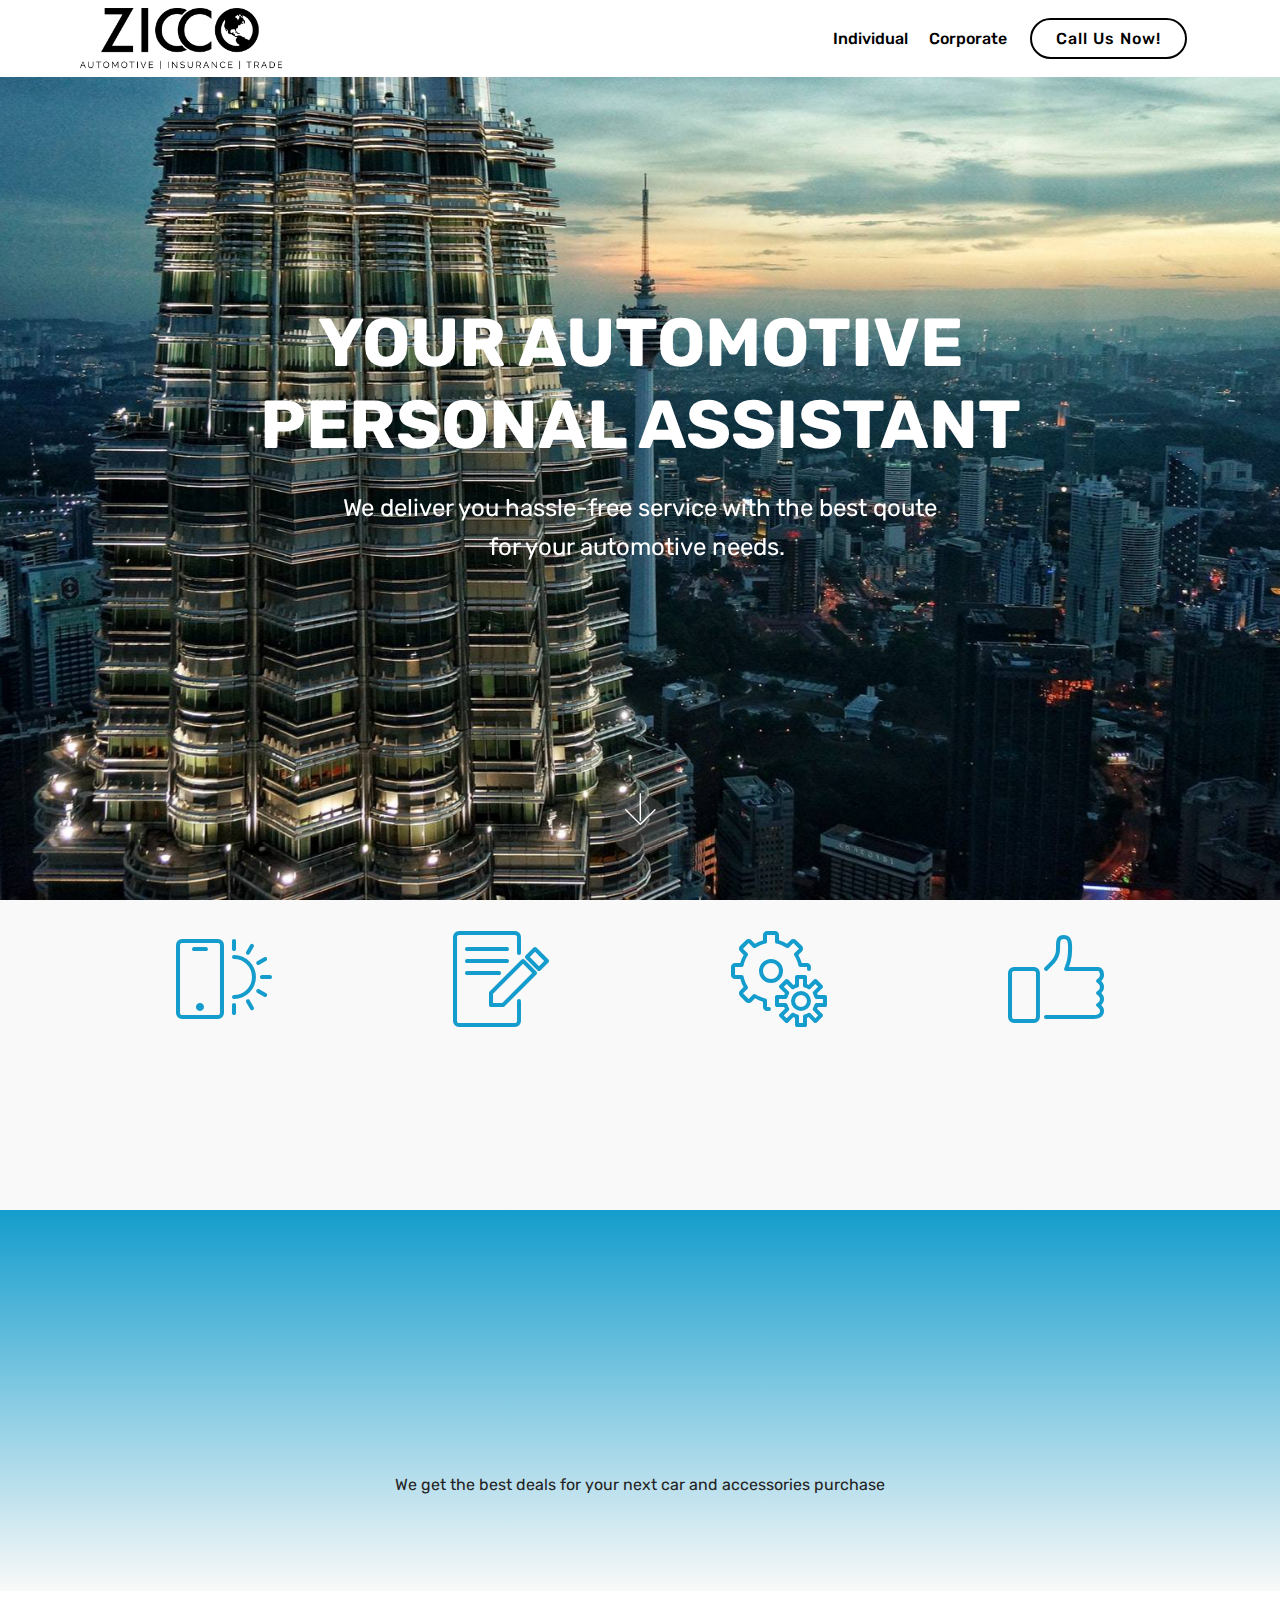
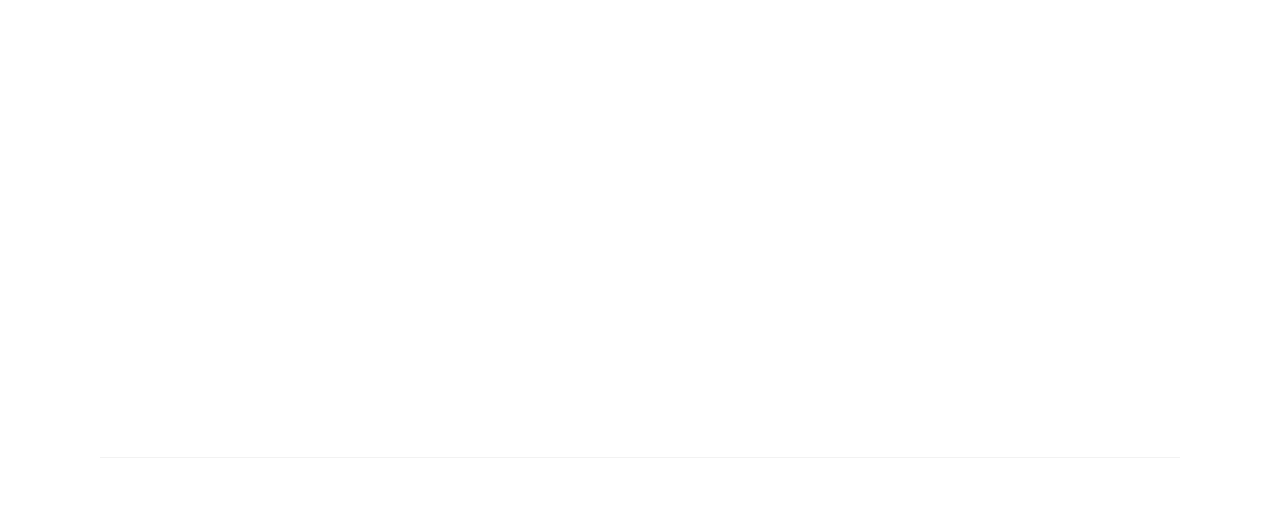
<file: index.html>
<!DOCTYPE html>
<html >
<head>
  <!-- Site made with Mobirise Website Builder v4.8.10, https://mobirise.com -->
  <meta charset="UTF-8">
  <meta http-equiv="X-UA-Compatible" content="IE=edge">
  <meta name="generator" content="Mobirise v4.8.10, mobirise.com">
  <meta name="viewport" content="width=device-width, initial-scale=1, minimum-scale=1">
  <link rel="shortcut icon" href="assets/images/zicco-global-profile-pic-100x100-1.png" type="image/x-icon">
  <meta name="description" content="">
  <title>Zicco Global </title>
  <link rel="stylesheet" href="assets/web/assets/mobirise-icons/mobirise-icons.css">
  <link rel="stylesheet" href="assets/tether/tether.min.css">
  <link rel="stylesheet" href="assets/bootstrap/css/bootstrap.min.css">
  <link rel="stylesheet" href="assets/bootstrap/css/bootstrap-grid.min.css">
  <link rel="stylesheet" href="assets/bootstrap/css/bootstrap-reboot.min.css">
  <link rel="stylesheet" href="assets/dropdown/css/style.css">
  <link rel="stylesheet" href="assets/animatecss/animate.min.css">
  <link rel="stylesheet" href="assets/socicon/css/styles.css">
  <link rel="stylesheet" href="assets/theme/css/style.css">
  <link rel="stylesheet" href="assets/mobirise/css/mbr-additional.css" type="text/css">
  
  
  
</head>
<body>

<!-- Google Analytics -->
<!-- Global Site Tag (gtag.js) - Google Analytics -->
<script async src="https://www.googletagmanager.com/gtag/js?id=UA-107863548-1"></script>
<script>
  window.dataLayer = window.dataLayer || [];
  function gtag(){dataLayer.push(arguments);}
  gtag('js', new Date());

  gtag('config', 'UA-107863548-1');
</script>

<meta name="google-site-verification" content="izRMasPAZ3fT8YeMecRx8NH7OgCBKpavy4z9VuAyiSk" />
<!-- /Google Analytics -->


  <section class="menu cid-qxmSybnQMx" once="menu" id="menu1-3d">

    

    <nav class="navbar navbar-expand beta-menu navbar-dropdown align-items-center navbar-fixed-top navbar-toggleable-sm">
        <button class="navbar-toggler navbar-toggler-right" type="button" data-toggle="collapse" data-target="#navbarSupportedContent" aria-controls="navbarSupportedContent" aria-expanded="false" aria-label="Toggle navigation">
            <div class="hamburger">
                <span></span>
                <span></span>
                <span></span>
                <span></span>
            </div>
        </button>
        <div class="menu-logo">
            <div class="navbar-brand">
                <span class="navbar-logo">
                    <a href="index.html#header2-3e">
                         <img src="assets/images/zicco-logo1-1344x405.png" alt="zicco" title="" style="height: 3.8rem;">
                    </a>
                </span>
                
            </div>
        </div>
        <div class="collapse navbar-collapse" id="navbarSupportedContent">
            <ul class="navbar-nav nav-dropdown" data-app-modern-menu="true"><li class="nav-item"><a class="nav-link link text-black display-7" href="individual.html#header1-w" aria-expanded="false">Individual</a></li><li class="nav-item"><a class="nav-link link text-black display-7" href="corporate.html#header1-1d" aria-expanded="false">Corporate</a></li></ul>
            <div class="navbar-buttons mbr-section-btn"><a class="btn btn-sm btn-black-outline display-7" href="tel:+60164776797">Call Us Now!</a></div>
        </div>
    </nav>
</section>

<section class="engine"><a href="https://mobirise.info/b">how to create your own site</a></section><section class="cid-qxmSyZcqcc mbr-fullscreen mbr-parallax-background" id="header2-3e">

    

    

    <div class="container align-center">
        <div class="row justify-content-md-center">
            <div class="mbr-white col-md-10">
                <h1 class="mbr-section-title mbr-bold pb-3 mbr-fonts-style display-1">YOUR AUTOMOTIVE PERSONAL ASSISTANT</h1>
                
                <p class="mbr-text pb-3 mbr-fonts-style display-5">We deliver you hassle-free service with the best qoute <br>for your automotive needs.&nbsp;</p>
                
            </div>
        </div>
    </div>
    <div class="mbr-arrow hidden-sm-down" aria-hidden="true">
        <a href="#next">
            <i class="mbri-down mbr-iconfont"></i>
        </a>
    </div>
</section>

<section class="features1 cid-qxmSzlgZNs" id="features1-3f">
    
    

    
    <div class="container">
        <div class="media-container-row">

            <div class="card p-3 col-12 col-md-6 col-lg-3">
                <div class="card-img pb-3">
                    <span class="mbr-iconfont mbri-mobirise"></span>
                </div>
                <div class="card-box">
                    <h4 class="card-title py-3 mbr-fonts-style display-5">Request</h4>
                    <p class="mbr-text mbr-fonts-style display-7">We receive your service request in advance</p>
                </div>
            </div>

            <div class="card p-3 col-12 col-md-6 col-lg-3">
                <div class="card-img pb-3">
                    <span class="mbr-iconfont mbri-edit"></span>
                </div>
                <div class="card-box">
                    <h4 class="card-title py-3 mbr-fonts-style display-5">Pick Up</h4>
                    <p class="mbr-text mbr-fonts-style display-7">
                        We pick up your car from your office</p>
                </div>
            </div>

            <div class="card p-3 col-12 col-md-6 col-lg-3">
                <div class="card-img pb-3">
                    <span class="mbr-iconfont mbri-setting"></span>
                </div>
                <div class="card-box">
                    <h4 class="card-title py-3 mbr-fonts-style display-5">Service</h4>
                    <p class="mbr-text mbr-fonts-style display-7">
                        We ensure you get the best deal and service for your car</p>
                </div>
            </div>

            <div class="card p-3 col-12 col-md-6 col-lg-3">
                <div class="card-img pb-3">
                    <span class="mbr-iconfont mbri-like"></span>
                </div>
                <div class="card-box">
                    <h4 class="card-title py-3 mbr-fonts-style display-5">
                        Delivery</h4>
                    <p class="mbr-text mbr-fonts-style display-7">
                       We deliver your car back to you on the same day</p>
                </div>
            </div>

        </div>

    </div>

</section>

<section class="tabs2 cid-qxmSzym8uK" id="tabs2-3g">

    

    
    <div class="container">
        <h2 class="mbr-section-title align-center pb-5 mbr-fonts-style display-2">
            Customised Services for Corporates</h2>
        <div class="media-container-row">
            <div class="col-12 col-md-8">
                <ul class="nav nav-tabs" role="tablist">
                    <li class="nav-item"><a class="nav-link mbr-fonts-style active display-7" role="tab" data-toggle="tab" href="#tabs2-l_tab0" aria-expanded="true">
                            Procurement</a></li>
                    <li class="nav-item"><a class="nav-link mbr-fonts-style active display-7" role="tab" data-toggle="tab" href="#tabs2-3g_tab1" aria-expanded="true">
                            Insurance</a></li>
                    <li class="nav-item"><a class="nav-link mbr-fonts-style active display-7" role="tab" data-toggle="tab" href="#tabs2-3g_tab2" aria-expanded="true">
                            Maintenance</a></li>
                    
                    
                    
                </ul>
                <div class="tab-content">
                    <div id="tab1" class="tab-pane in active" role="tabpanel">
                        <div class="row">
                            <div class="col-md-12">
                                <p class="mbr-text py-5 mbr-fonts-style display-7">We get the best deals for your next car and accessories purchase</p>
                            </div>
                        </div>
                    </div>
                    <div id="tab2" class="tab-pane" role="tabpanel">
                        <div class="row">
                            <div class="col-md-12">
                                <p class="mbr-text py-5 mbr-fonts-style display-7">
                                    We provide you with seamless business insurance and roadtax renewals</p>
                            </div>
                        </div>
                    </div>
                    <div id="tab3" class="tab-pane" role="tabpanel">
                        <div class="row">
                            <div class="col-md-12">
                                <p class="mbr-text py-5 mbr-fonts-style display-7">
                                    Your one-stop solution partner for your fleet automotive needs - car wash, services and repairs</p>
                            </div>
                        </div>
                    </div>
                    <div id="tab4" class="tab-pane" role="tabpanel">
                        <div class="row">
                            <div class="col-md-12">
                                <p class="mbr-text py-5 mbr-fonts-style display-7">
                                    Mobirise gives you the freedom to develop as many websites as you like given the fact that it is a desktop app.
                                </p>
                            </div>
                        </div>
                    </div>
                    <div id="tab5" class="tab-pane" role="tabpanel">
                        <div class="row">
                            <div class="col-md-12">
                                <p class="mbr-text py-5 mbr-fonts-style display-7">
                                    Publish your website to a local drive, FTP or host on Amazon S3, Google Cloud, Github Pages. Don't be a hostage to just one platform or service provider.
                                </p>
                            </div>
                        </div>
                    </div>
                    <div id="tab6" class="tab-pane" role="tabpanel">
                        <div class="row">
                            <div class="col-md-12">
                                <p class="mbr-text py-5 mbr-fonts-style display-7">
                                    Just drop the blocks into the page, edit content inline and publish - no technical skills required.
                                </p>
                            </div>
                        </div>
                    </div>
                </div>
            </div>
        </div>
    </div>
</section>

<section class="mbr-section form3 cid-qxmSzYLo1u" id="form3-3h">

    

    

    <div class="container">
        <div class="row justify-content-center">
            <div class="title col-12 col-lg-8">
                <h2 class="align-center pb-2 mbr-fonts-style display-2">DON'T WANT TO BE LEFT OUT?</h2>
                <h3 class="mbr-section-subtitle align-center pb-5 mbr-light mbr-fonts-style display-5">Please subscribe to our newsletter on the latest updates and offers.</h3>
            </div>
        </div>

        <div class="row py-2 justify-content-center">
            <div class="col-12 col-lg-6  col-md-8 " data-form-type="formoid">
                <div data-form-alert="" hidden="">Thanks for filling out the form!</div>
                <form class="mbr-form" action="https://mobirise.com/" method="post" data-form-title="Mobirise Form"><input type="hidden" name="email" data-form-email="true" value="mSkPQNDl0nO3xSy2u/0TnBoJPZbA3AleOvAkasFHjcU/mTUXf248uh8bbsLY6vGXUZynxqO6J62sCKkSUq2/3ph8uGmripdhSwYAe7i/rTPEdaaJ4kQpnstr28dDODWB">
                    <div class="mbr-subscribe input-group">
                        <input class="form-control" type="email" name="email" placeholder="Email" data-form-field="Email" required="" id="email-form3-3h">
                        <span class="input-group-btn"><button href="" type="submit" class="btn  btn-black-outline display-4">SUBSCRIBE</button></span>
                    </div>
                </form>
            </div>
        </div>
    </div>
</section>

<section class="cid-qxmT5VJu4K" id="footer5-3j">

    

    

    <div class="container">
        <div class="media-container-row">
            <div class="col-md-3">
                <div class="media-wrap">
                    <a href="index.html#header2-3e">
                       <img src="assets/images/zicco-logo1-1344x405.png" alt="zicco" title="">
                    </a>
                </div>
            </div>
            <div class="col-md-9">
                <p class="mbr-text align-right links mbr-fonts-style display-7">
                    <a href="#" class="text-black">ABOUT</a> &nbsp;&nbsp;&nbsp;&nbsp;
                    <a href="#" class="text-black">TERMS</a> &nbsp;&nbsp;&nbsp;&nbsp;
                    <a href="#" class="text-black">CAREERS</a> &nbsp;&nbsp;&nbsp;&nbsp;
                    <a href="Contactus.html#header1-3z" class="text-black">CONTACT</a><br><br><a href="#" class="text-black">ZICCO GLOBAL PLT<br>23-4, Oval Damansara, 685, Jalan Damansara, 60000 Kuala Lumpur, Malaysia.<br></a>
                </p>
            </div>
        </div>
        <div class="footer-lower">
            <div class="media-container-row">
                <div class="col-md-12">
                    <hr>
                </div>
            </div>
            <div class="media-container-row mbr-white">
                <div class="col-md-6 copyright">
                    <p class="mbr-text mbr-fonts-style display-7">
                        © Copyright 2017 ZICCO GLOBAL PLT - All Rights Reserved
                    </p>
                </div>
                <div class="col-md-6">
                    <div class="social-list align-right">
                        <div class="soc-item">
                            <a href="#">
                                <span class="mbr-iconfont mbr-iconfont-social socicon-twitter socicon"></span>
                            </a>
                        </div>
                        <div class="soc-item">
                            <a href="#">
                                <span class="mbr-iconfont mbr-iconfont-social socicon-facebook socicon"></span>
                            </a>
                        </div>
                        <div class="soc-item">
                            <a href="#">
                                <span class="mbr-iconfont mbr-iconfont-social socicon-youtube socicon"></span>
                            </a>
                        </div>
                        <div class="soc-item">
                            <a href="#">
                                <span class="mbr-iconfont mbr-iconfont-social socicon-instagram socicon"></span>
                            </a>
                        </div>
                        <div class="soc-item">
                            <a href="#">
                                <span class="mbr-iconfont mbr-iconfont-social socicon-googleplus socicon"></span>
                            </a>
                        </div>
                        
                    </div>
                </div>
            </div>
        </div>
    </div>
</section>


  <script src="assets/web/assets/jquery/jquery.min.js"></script>
  <script src="assets/popper/popper.min.js"></script>
  <script src="assets/tether/tether.min.js"></script>
  <script src="assets/bootstrap/js/bootstrap.min.js"></script>
  <script src="assets/smoothscroll/smooth-scroll.js"></script>
  <script src="assets/dropdown/js/script.min.js"></script>
  <script src="assets/touchswipe/jquery.touch-swipe.min.js"></script>
  <script src="assets/viewportchecker/jquery.viewportchecker.js"></script>
  <script src="assets/parallax/jarallax.min.js"></script>
  <script src="assets/theme/js/script.js"></script>
  <script src="assets/formoid/formoid.min.js"></script>
  
  
  <input name="animation" type="hidden">
  </body>
</html>
</file>
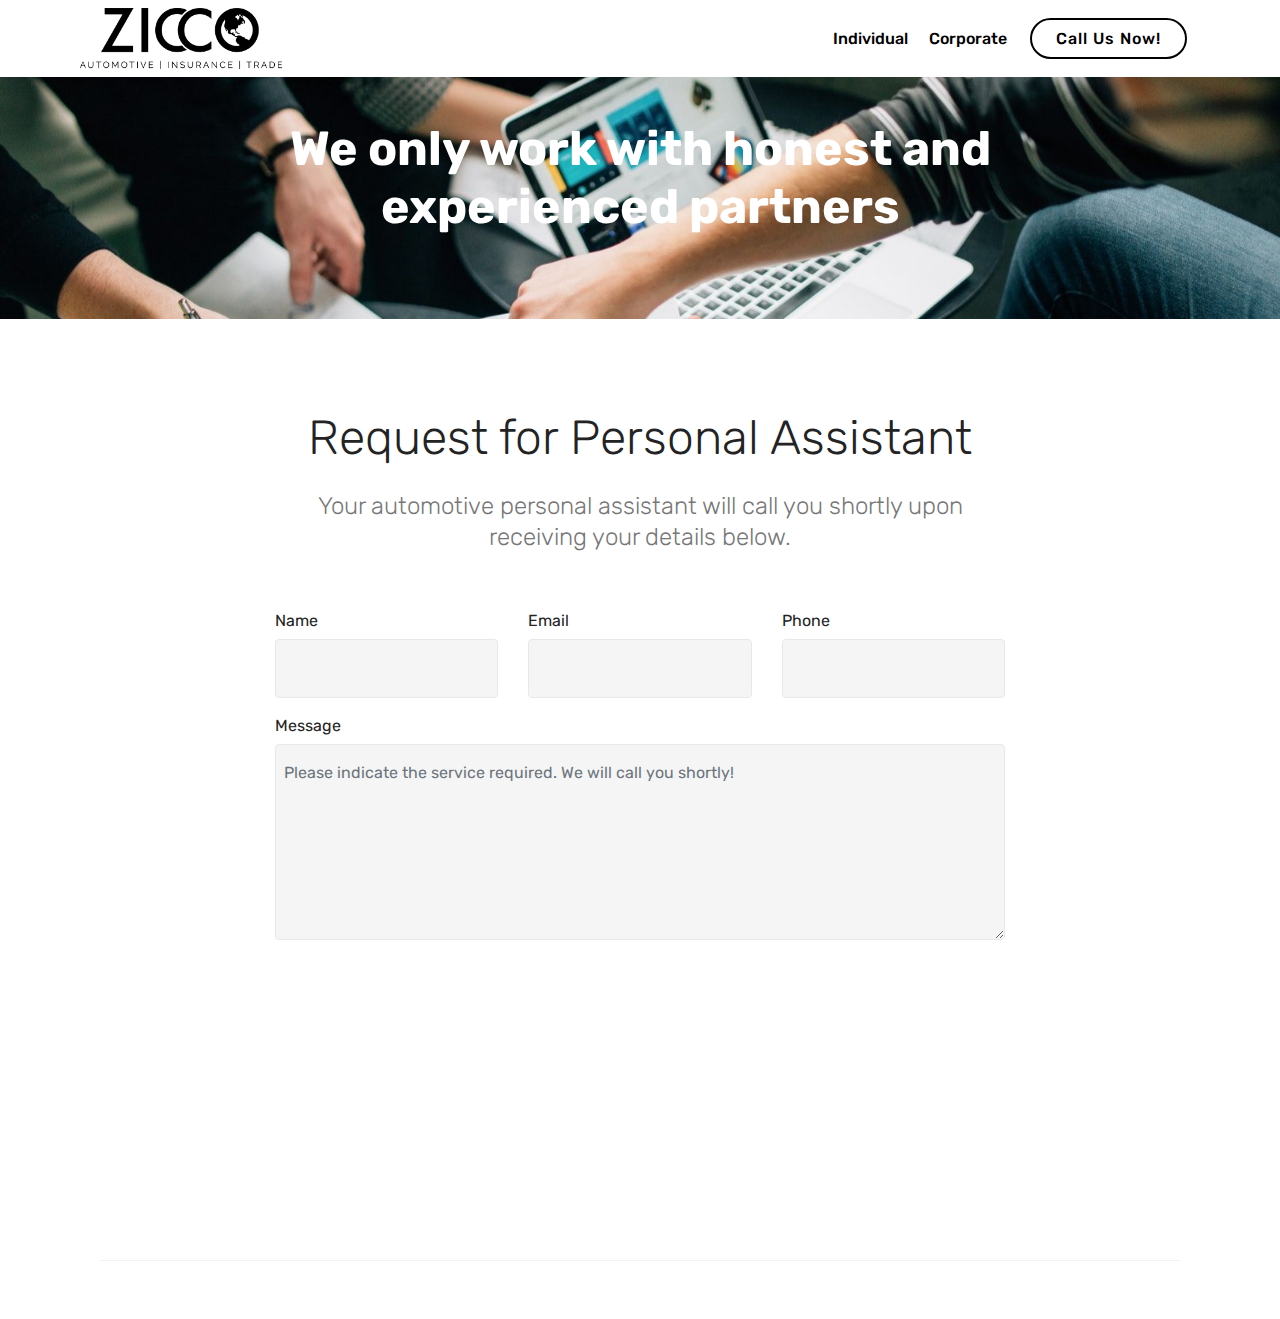
<file: bookcorporate.html>
<!DOCTYPE html>
<html >
<head>
  <!-- Site made with Mobirise Website Builder v4.8.10, https://mobirise.com -->
  <meta charset="UTF-8">
  <meta http-equiv="X-UA-Compatible" content="IE=edge">
  <meta name="generator" content="Mobirise v4.8.10, mobirise.com">
  <meta name="viewport" content="width=device-width, initial-scale=1, minimum-scale=1">
  <link rel="shortcut icon" href="assets/images/zicco-global-profile-pic-100x100-1.png" type="image/x-icon">
  <meta name="description" content="">
  <title>Booking Form Corporate</title>
  <link rel="stylesheet" href="assets/web/assets/mobirise-icons/mobirise-icons.css">
  <link rel="stylesheet" href="assets/tether/tether.min.css">
  <link rel="stylesheet" href="assets/bootstrap/css/bootstrap.min.css">
  <link rel="stylesheet" href="assets/bootstrap/css/bootstrap-grid.min.css">
  <link rel="stylesheet" href="assets/bootstrap/css/bootstrap-reboot.min.css">
  <link rel="stylesheet" href="assets/animatecss/animate.min.css">
  <link rel="stylesheet" href="assets/dropdown/css/style.css">
  <link rel="stylesheet" href="assets/socicon/css/styles.css">
  <link rel="stylesheet" href="assets/theme/css/style.css">
  <link rel="stylesheet" href="assets/mobirise/css/mbr-additional.css" type="text/css">
  
  
  
</head>
<body>

<!-- Google Analytics -->
<!-- Global Site Tag (gtag.js) - Google Analytics -->
<script async src="https://www.googletagmanager.com/gtag/js?id=UA-107863548-1"></script>
<script>
  window.dataLayer = window.dataLayer || [];
  function gtag(){dataLayer.push(arguments);}
  gtag('js', new Date());

  gtag('config', 'UA-107863548-1');
</script>

<meta name="google-site-verification" content="izRMasPAZ3fT8YeMecRx8NH7OgCBKpavy4z9VuAyiSk" />
<!-- /Google Analytics -->


  <section class="header1 cid-qxm0yTxRmb mbr-parallax-background" id="header1-1l">

    

    

    <div class="container">
        <div class="row justify-content-md-center">
            <div class="mbr-white col-md-10">
                <h1 class="mbr-section-title align-center mbr-bold pb-3 mbr-fonts-style display-2">We only work with honest and experienced partners</h1>
                
                
                
            </div>
        </div>
    </div>

</section>

<section class="engine"><a href="https://mobirise.info/y">free html website templates</a></section><section class="mbr-section form1 cid-qxm7r6AUrf" id="form1-1m">

    

    
    <div class="container">
        <div class="row justify-content-center">
            <div class="title col-12 col-lg-8">
                <h2 class="mbr-section-title align-center pb-3 mbr-fonts-style display-2">Request for Personal Assistant</h2>
                <h3 class="mbr-section-subtitle align-center mbr-light pb-3 mbr-fonts-style display-5">Your automotive personal assistant will call you shortly upon receiving your details below.</h3>
            </div>
        </div>
    </div>
    <div class="container">
        <div class="row justify-content-center">
            <div class="media-container-column col-lg-8" data-form-type="formoid">
                    <div data-form-alert="" hidden="">Thanks for filling out the form!</div>
            
                    <form class="mbr-form" action="https://mobirise.com/" method="post" data-form-title="Mobirise Form"><input type="hidden" name="email" data-form-email="true" value="1fVbdnfr2FbClvf4/RdlhClCdkRzMC/hpbYlDyuf9nAZxDF7YHrXo8nfk0eBLRkN7tSzBeZn5fIQ/EIlaGVoC68DyNfqWIN/y0FdczHKFN0EN2XNVCBQO5LCK0013CVl">
                        <div class="row row-sm-offset">
                            <div class="col-md-4 multi-horizontal" data-for="name">
                                <div class="form-group">
                                    <label class="form-control-label mbr-fonts-style display-7" for="name-form1-1m">Name</label>
                                    <input type="text" class="form-control" name="name" data-form-field="Name" required="" id="name-form1-1m">
                                </div>
                            </div>
                            <div class="col-md-4 multi-horizontal" data-for="email">
                                <div class="form-group">
                                    <label class="form-control-label mbr-fonts-style display-7" for="email-form1-1m">Email</label>
                                    <input type="email" class="form-control" name="email" data-form-field="Email" required="" id="email-form1-1m">
                                </div>
                            </div>
                            <div class="col-md-4 multi-horizontal" data-for="phone">
                                <div class="form-group">
                                    <label class="form-control-label mbr-fonts-style display-7" for="phone-form1-1m">Phone</label>
                                    <input type="tel" class="form-control" name="phone" data-form-field="Phone" id="phone-form1-1m">
                                </div>
                            </div>
                        </div>
                        <div class="form-group" data-for="message">
                            <label class="form-control-label mbr-fonts-style display-7" for="message-form1-1m">Message</label>
                            <textarea type="text" class="form-control" name="message" rows="7" data-form-field="Message" placeholder="Please indicate the service required. We will call you shortly!" id="message-form1-1m"></textarea>
                        </div>
            
                        <span class="input-group-btn"><button href="" type="submit" class="btn btn-primary btn-form display-4">SUBMIT</button></span>
                    </form>
            </div>
        </div>
    </div>
</section>

<section class="menu cid-qxxKkVfVpX" once="menu" id="menu1-3v">

    

    <nav class="navbar navbar-expand beta-menu navbar-dropdown align-items-center navbar-fixed-top navbar-toggleable-sm">
        <button class="navbar-toggler navbar-toggler-right" type="button" data-toggle="collapse" data-target="#navbarSupportedContent" aria-controls="navbarSupportedContent" aria-expanded="false" aria-label="Toggle navigation">
            <div class="hamburger">
                <span></span>
                <span></span>
                <span></span>
                <span></span>
            </div>
        </button>
        <div class="menu-logo">
            <div class="navbar-brand">
                <span class="navbar-logo">
                    <a href="index.html#header2-3e">
                         <img src="assets/images/zicco-logo1-1344x405.png" alt="zicco" title="" style="height: 3.8rem;">
                    </a>
                </span>
                
            </div>
        </div>
        <div class="collapse navbar-collapse" id="navbarSupportedContent">
            <ul class="navbar-nav nav-dropdown" data-app-modern-menu="true"><li class="nav-item"><a class="nav-link link text-black display-7" href="individual.html#header1-w" aria-expanded="false">Individual</a></li><li class="nav-item"><a class="nav-link link text-black display-7" href="corporate.html#header1-1d" aria-expanded="false">Corporate</a></li></ul>
            <div class="navbar-buttons mbr-section-btn"><a class="btn btn-sm btn-black-outline display-7" href="tel:+60164776797">Call Us Now!</a></div>
        </div>
    </nav>
</section>

<section class="cid-qxLuiVwGID" id="footer5-48">

    

    

    <div class="container">
        <div class="media-container-row">
            <div class="col-md-3">
                <div class="media-wrap">
                    <a href="index.html#header2-3e">
                       <img src="assets/images/zicco-logo1-1344x405.png" alt="zicco" title="">
                    </a>
                </div>
            </div>
            <div class="col-md-9">
                <p class="mbr-text align-right links mbr-fonts-style display-7">
                    <a href="#" class="text-black">ABOUT</a> &nbsp;&nbsp;&nbsp;&nbsp;
                    <a href="#" class="text-black">TERMS</a> &nbsp;&nbsp;&nbsp;&nbsp;
                    <a href="#" class="text-black">CAREERS</a> &nbsp;&nbsp;&nbsp;&nbsp;
                    <a href="Contactus.html#header1-3z" class="text-black">CONTACT</a><br><br><a href="#" class="text-black">ZICCO GLOBAL PLT<br>23-4, Oval Damansara, 685, Jalan Damansara, 60000 Kuala Lumpur, Malaysia.<br></a>
                </p>
            </div>
        </div>
        <div class="footer-lower">
            <div class="media-container-row">
                <div class="col-md-12">
                    <hr>
                </div>
            </div>
            <div class="media-container-row mbr-white">
                <div class="col-md-6 copyright">
                    <p class="mbr-text mbr-fonts-style display-7">
                        © Copyright 2017 ZICCO GLOBAL PLT - All Rights Reserved
                    </p>
                </div>
                <div class="col-md-6">
                    <div class="social-list align-right">
                        <div class="soc-item">
                            <a href="#">
                                <span class="mbr-iconfont mbr-iconfont-social socicon-twitter socicon"></span>
                            </a>
                        </div>
                        <div class="soc-item">
                            <a href="#">
                                <span class="mbr-iconfont mbr-iconfont-social socicon-facebook socicon"></span>
                            </a>
                        </div>
                        <div class="soc-item">
                            <a href="#">
                                <span class="mbr-iconfont mbr-iconfont-social socicon-youtube socicon"></span>
                            </a>
                        </div>
                        <div class="soc-item">
                            <a href="#">
                                <span class="mbr-iconfont mbr-iconfont-social socicon-instagram socicon"></span>
                            </a>
                        </div>
                        <div class="soc-item">
                            <a href="#">
                                <span class="mbr-iconfont mbr-iconfont-social socicon-googleplus socicon"></span>
                            </a>
                        </div>
                        
                    </div>
                </div>
            </div>
        </div>
    </div>
</section>


  <script src="assets/web/assets/jquery/jquery.min.js"></script>
  <script src="assets/popper/popper.min.js"></script>
  <script src="assets/tether/tether.min.js"></script>
  <script src="assets/bootstrap/js/bootstrap.min.js"></script>
  <script src="assets/smoothscroll/smooth-scroll.js"></script>
  <script src="assets/parallax/jarallax.min.js"></script>
  <script src="assets/viewportchecker/jquery.viewportchecker.js"></script>
  <script src="assets/dropdown/js/script.min.js"></script>
  <script src="assets/touchswipe/jquery.touch-swipe.min.js"></script>
  <script src="assets/theme/js/script.js"></script>
  <script src="assets/formoid/formoid.min.js"></script>
  
  
  <input name="animation" type="hidden">
  </body>
</html>
</file>
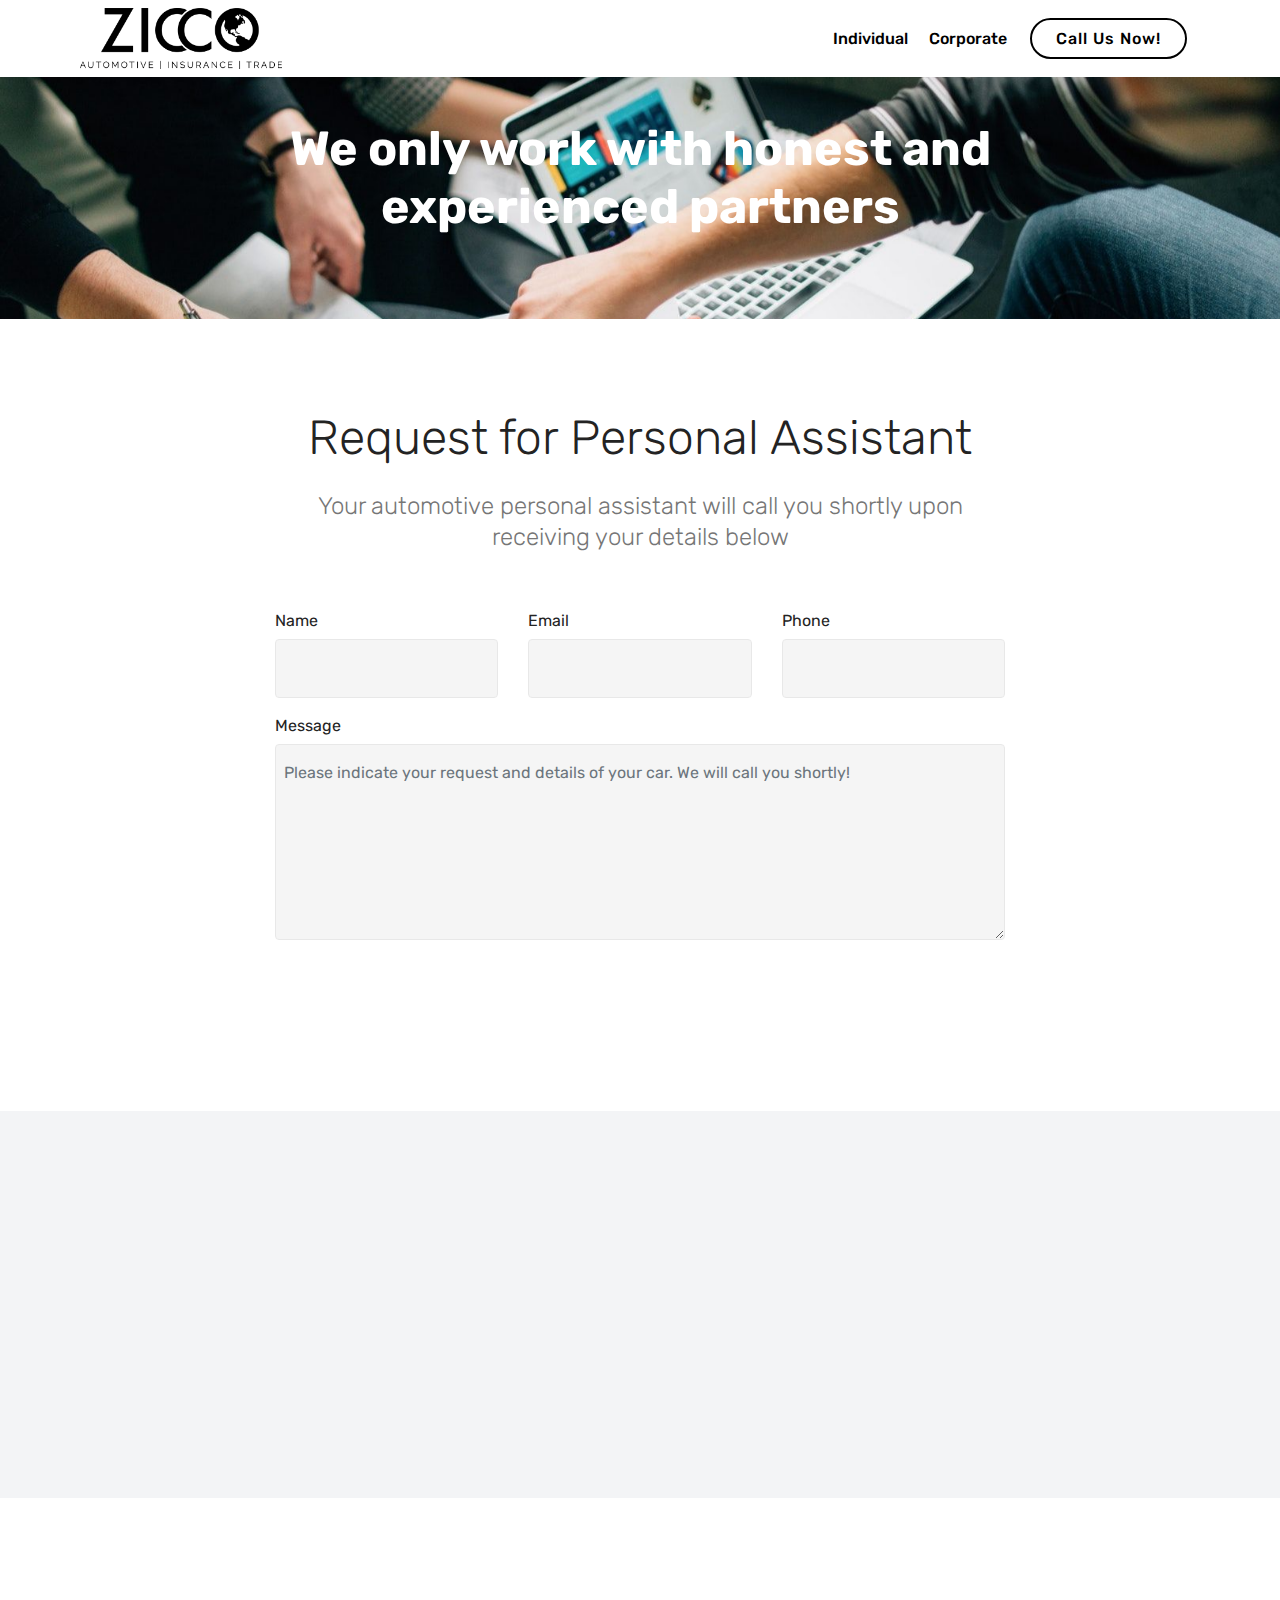
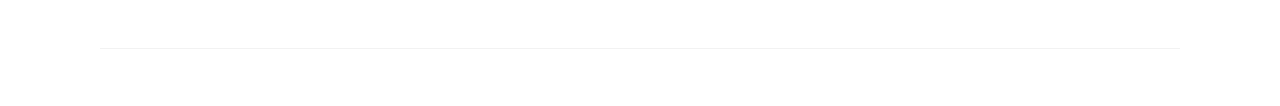
<file: bookindividual.html>
<!DOCTYPE html>
<html >
<head>
  <!-- Site made with Mobirise Website Builder v4.8.10, https://mobirise.com -->
  <meta charset="UTF-8">
  <meta http-equiv="X-UA-Compatible" content="IE=edge">
  <meta name="generator" content="Mobirise v4.8.10, mobirise.com">
  <meta name="viewport" content="width=device-width, initial-scale=1, minimum-scale=1">
  <link rel="shortcut icon" href="assets/images/zicco-global-profile-pic-100x100-1.png" type="image/x-icon">
  <meta name="description" content="">
  <title>Booking Form Individual</title>
  <link rel="stylesheet" href="assets/web/assets/mobirise-icons/mobirise-icons.css">
  <link rel="stylesheet" href="assets/tether/tether.min.css">
  <link rel="stylesheet" href="assets/bootstrap/css/bootstrap.min.css">
  <link rel="stylesheet" href="assets/bootstrap/css/bootstrap-grid.min.css">
  <link rel="stylesheet" href="assets/bootstrap/css/bootstrap-reboot.min.css">
  <link rel="stylesheet" href="assets/animatecss/animate.min.css">
  <link rel="stylesheet" href="assets/dropdown/css/style.css">
  <link rel="stylesheet" href="assets/socicon/css/styles.css">
  <link rel="stylesheet" href="assets/theme/css/style.css">
  <link rel="stylesheet" href="assets/mobirise/css/mbr-additional.css" type="text/css">
  
  
  
</head>
<body>

<!-- Google Analytics -->
<!-- Global Site Tag (gtag.js) - Google Analytics -->
<script async src="https://www.googletagmanager.com/gtag/js?id=UA-107863548-1"></script>
<script>
  window.dataLayer = window.dataLayer || [];
  function gtag(){dataLayer.push(arguments);}
  gtag('js', new Date());

  gtag('config', 'UA-107863548-1');
</script>

<meta name="google-site-verification" content="izRMasPAZ3fT8YeMecRx8NH7OgCBKpavy4z9VuAyiSk" />
<!-- /Google Analytics -->


  <section class="header1 cid-qxm0yTxRmb mbr-parallax-background" id="header1-14">

    

    

    <div class="container">
        <div class="row justify-content-md-center">
            <div class="mbr-white col-md-10">
                <h1 class="mbr-section-title align-center mbr-bold pb-3 mbr-fonts-style display-2">We only work with honest and experienced partners</h1>
                
                
                
            </div>
        </div>
    </div>

</section>

<section class="engine"><a href="https://mobirise.info/a">online web builder</a></section><section class="mbr-section form1 cid-qxm7r6AUrf" id="form1-1b">

    

    
    <div class="container">
        <div class="row justify-content-center">
            <div class="title col-12 col-lg-8">
                <h2 class="mbr-section-title align-center pb-3 mbr-fonts-style display-2">Request for Personal Assistant</h2>
                <h3 class="mbr-section-subtitle align-center mbr-light pb-3 mbr-fonts-style display-5">Your automotive personal assistant will call you shortly upon receiving your details below</h3>
            </div>
        </div>
    </div>
    <div class="container">
        <div class="row justify-content-center">
            <div class="media-container-column col-lg-8" data-form-type="formoid">
                    <div data-form-alert="" hidden="">Thanks for filling out the form!</div>
            
                    <form class="mbr-form" action="https://mobirise.com/" method="post" data-form-title="Mobirise Form"><input type="hidden" name="email" data-form-email="true" value="5t6PkQZP+blr/2pRodyyhAOspgtNida0o6WSbd6SAlpfsOo+zpXwhF+ICMHVpbsHQN8WV8GSdfpLYXkg0ku19g/8tA2mKNPxGzH4Ok3HvDOBNgnMOcShWuw8ePaVtpWZ">
                        <div class="row row-sm-offset">
                            <div class="col-md-4 multi-horizontal" data-for="name">
                                <div class="form-group">
                                    <label class="form-control-label mbr-fonts-style display-7" for="name-form1-1b">Name</label>
                                    <input type="text" class="form-control" name="name" data-form-field="Name" required="" id="name-form1-1b">
                                </div>
                            </div>
                            <div class="col-md-4 multi-horizontal" data-for="email">
                                <div class="form-group">
                                    <label class="form-control-label mbr-fonts-style display-7" for="email-form1-1b">Email</label>
                                    <input type="email" class="form-control" name="email" data-form-field="Email" required="" id="email-form1-1b">
                                </div>
                            </div>
                            <div class="col-md-4 multi-horizontal" data-for="phone">
                                <div class="form-group">
                                    <label class="form-control-label mbr-fonts-style display-7" for="phone-form1-1b">Phone</label>
                                    <input type="tel" class="form-control" name="phone" data-form-field="Phone" id="phone-form1-1b">
                                </div>
                            </div>
                        </div>
                        <div class="form-group" data-for="message">
                            <label class="form-control-label mbr-fonts-style display-7" for="message-form1-1b">Message</label>
                            <textarea type="text" class="form-control" name="message" rows="7" data-form-field="Message" placeholder="Please indicate your request and details of your car. We will call you shortly!" id="message-form1-1b"></textarea>
                        </div>
            
                        <span class="input-group-btn"><button href="" type="submit" class="btn btn-primary btn-form display-4">SUBMIT</button></span>
                    </form>
            </div>
        </div>
    </div>
</section>

<section class="testimonials3 cid-qxophGD9sV" id="testimonials3-3n">

    

    

    <div class="container">
        <div class="media-container-row">
            <div class="media-content px-3 align-self-center mbr-white py-2">
                <p class="mbr-text testimonial-text mbr-fonts-style display-7">"1. No more annual leave wasted just to service my car<br>2. No more paying for substandard parts at exorbitant prices<br>3. More time spent with family and friends!"<br></p>
                <p class="mbr-author-name pt-4 mb-2 mbr-fonts-style display-7">Datuk Eizlan Yusof, Actor</p>
                <p class="mbr-author-desc mbr-fonts-style display-7"></p>
            </div>

            <div class="mbr-figure pl-lg-5" style="width: 130%;">
              <img src="assets/images/mbr-2-1620x1080.jpg" alt="" title="">
            </div>
        </div>
    </div>
</section>

<section class="menu cid-qxxKikuatI" once="menu" id="menu1-3u">

    

    <nav class="navbar navbar-expand beta-menu navbar-dropdown align-items-center navbar-fixed-top navbar-toggleable-sm">
        <button class="navbar-toggler navbar-toggler-right" type="button" data-toggle="collapse" data-target="#navbarSupportedContent" aria-controls="navbarSupportedContent" aria-expanded="false" aria-label="Toggle navigation">
            <div class="hamburger">
                <span></span>
                <span></span>
                <span></span>
                <span></span>
            </div>
        </button>
        <div class="menu-logo">
            <div class="navbar-brand">
                <span class="navbar-logo">
                    <a href="index.html#header2-3e">
                         <img src="assets/images/zicco-logo1-1344x405.png" alt="zicco" title="" style="height: 3.8rem;">
                    </a>
                </span>
                
            </div>
        </div>
        <div class="collapse navbar-collapse" id="navbarSupportedContent">
            <ul class="navbar-nav nav-dropdown" data-app-modern-menu="true"><li class="nav-item"><a class="nav-link link text-black display-7" href="individual.html#header1-w" aria-expanded="false">Individual</a></li><li class="nav-item"><a class="nav-link link text-black display-7" href="corporate.html#header1-1d" aria-expanded="false">Corporate</a></li></ul>
            <div class="navbar-buttons mbr-section-btn"><a class="btn btn-sm btn-black-outline display-7" href="tel:+60164776797">Call Us Now!</a></div>
        </div>
    </nav>
</section>

<section class="cid-qxLufRYRVS" id="footer5-47">

    

    

    <div class="container">
        <div class="media-container-row">
            <div class="col-md-3">
                <div class="media-wrap">
                    <a href="index.html#header2-3e">
                       <img src="assets/images/zicco-logo1-1344x405.png" alt="zicco" title="">
                    </a>
                </div>
            </div>
            <div class="col-md-9">
                <p class="mbr-text align-right links mbr-fonts-style display-7">
                    <a href="#" class="text-black">ABOUT</a> &nbsp;&nbsp;&nbsp;&nbsp;
                    <a href="#" class="text-black">TERMS</a> &nbsp;&nbsp;&nbsp;&nbsp;
                    <a href="#" class="text-black">CAREERS</a> &nbsp;&nbsp;&nbsp;&nbsp;
                    <a href="Contactus.html#header1-3z" class="text-black">CONTACT</a><br><br><a href="#" class="text-black">ZICCO GLOBAL PLT<br>23-4, Oval Damansara, 685, Jalan Damansara, 60000 Kuala Lumpur, Malaysia.<br></a>
                </p>
            </div>
        </div>
        <div class="footer-lower">
            <div class="media-container-row">
                <div class="col-md-12">
                    <hr>
                </div>
            </div>
            <div class="media-container-row mbr-white">
                <div class="col-md-6 copyright">
                    <p class="mbr-text mbr-fonts-style display-7">
                        © Copyright 2017 ZICCO GLOBAL PLT - All Rights Reserved
                    </p>
                </div>
                <div class="col-md-6">
                    <div class="social-list align-right">
                        <div class="soc-item">
                            <a href="#">
                                <span class="mbr-iconfont mbr-iconfont-social socicon-twitter socicon"></span>
                            </a>
                        </div>
                        <div class="soc-item">
                            <a href="#">
                                <span class="mbr-iconfont mbr-iconfont-social socicon-facebook socicon"></span>
                            </a>
                        </div>
                        <div class="soc-item">
                            <a href="#">
                                <span class="mbr-iconfont mbr-iconfont-social socicon-youtube socicon"></span>
                            </a>
                        </div>
                        <div class="soc-item">
                            <a href="#">
                                <span class="mbr-iconfont mbr-iconfont-social socicon-instagram socicon"></span>
                            </a>
                        </div>
                        <div class="soc-item">
                            <a href="#">
                                <span class="mbr-iconfont mbr-iconfont-social socicon-googleplus socicon"></span>
                            </a>
                        </div>
                        
                    </div>
                </div>
            </div>
        </div>
    </div>
</section>


  <script src="assets/web/assets/jquery/jquery.min.js"></script>
  <script src="assets/popper/popper.min.js"></script>
  <script src="assets/tether/tether.min.js"></script>
  <script src="assets/bootstrap/js/bootstrap.min.js"></script>
  <script src="assets/smoothscroll/smooth-scroll.js"></script>
  <script src="assets/parallax/jarallax.min.js"></script>
  <script src="assets/viewportchecker/jquery.viewportchecker.js"></script>
  <script src="assets/dropdown/js/script.min.js"></script>
  <script src="assets/touchswipe/jquery.touch-swipe.min.js"></script>
  <script src="assets/theme/js/script.js"></script>
  <script src="assets/formoid/formoid.min.js"></script>
  
  
  <input name="animation" type="hidden">
  </body>
</html>
</file>
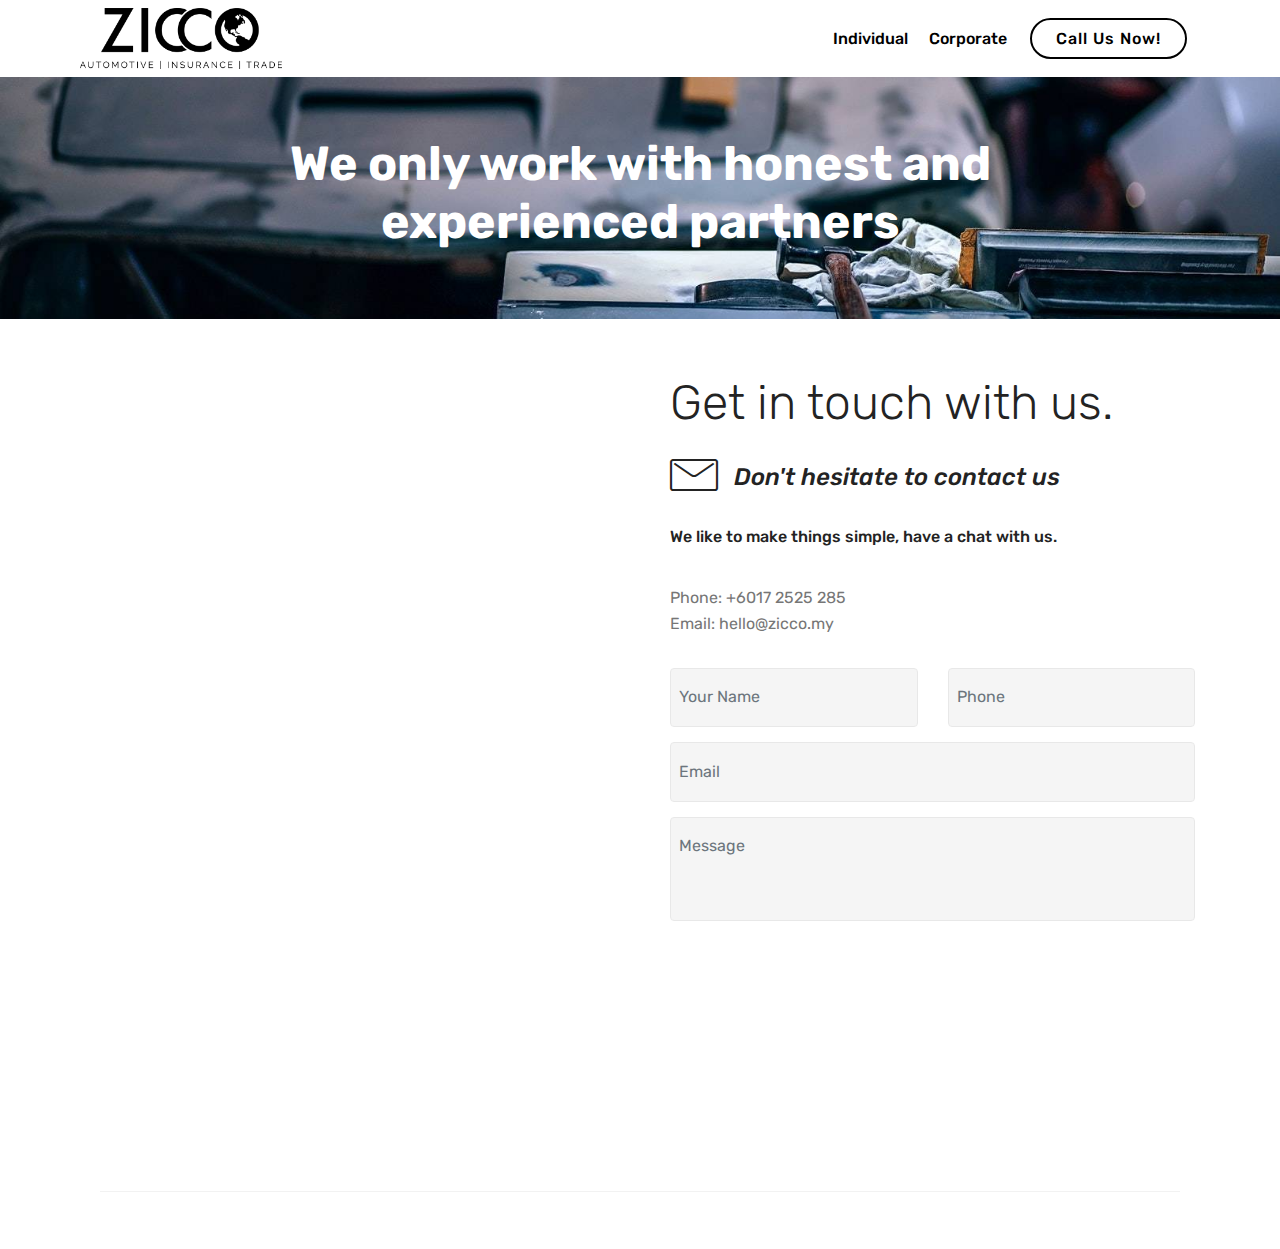
<file: Contactus.html>
<!DOCTYPE html>
<html >
<head>
  <!-- Site made with Mobirise Website Builder v4.8.10, https://mobirise.com -->
  <meta charset="UTF-8">
  <meta http-equiv="X-UA-Compatible" content="IE=edge">
  <meta name="generator" content="Mobirise v4.8.10, mobirise.com">
  <meta name="viewport" content="width=device-width, initial-scale=1, minimum-scale=1">
  <link rel="shortcut icon" href="assets/images/zicco-global-profile-pic-100x100-1.png" type="image/x-icon">
  <meta name="description" content="Web Generator Description">
  <title>Contact Us</title>
  <link rel="stylesheet" href="assets/web/assets/mobirise-icons/mobirise-icons.css">
  <link rel="stylesheet" href="assets/tether/tether.min.css">
  <link rel="stylesheet" href="assets/bootstrap/css/bootstrap.min.css">
  <link rel="stylesheet" href="assets/bootstrap/css/bootstrap-grid.min.css">
  <link rel="stylesheet" href="assets/bootstrap/css/bootstrap-reboot.min.css">
  <link rel="stylesheet" href="assets/animatecss/animate.min.css">
  <link rel="stylesheet" href="assets/dropdown/css/style.css">
  <link rel="stylesheet" href="assets/socicon/css/styles.css">
  <link rel="stylesheet" href="assets/theme/css/style.css">
  <link rel="stylesheet" href="assets/mobirise/css/mbr-additional.css" type="text/css">
  
  
  
</head>
<body>

<!-- Google Analytics -->
<!-- Global Site Tag (gtag.js) - Google Analytics -->
<script async src="https://www.googletagmanager.com/gtag/js?id=UA-107863548-1"></script>
<script>
  window.dataLayer = window.dataLayer || [];
  function gtag(){dataLayer.push(arguments);}
  gtag('js', new Date());

  gtag('config', 'UA-107863548-1');
</script>

<meta name="google-site-verification" content="izRMasPAZ3fT8YeMecRx8NH7OgCBKpavy4z9VuAyiSk" />
<!-- /Google Analytics -->


  <section class="header1 cid-qxEtz6f0UT" id="header1-3z">

    

    

    <div class="container">
        <div class="row justify-content-md-center">
            <div class="mbr-white col-md-10">
                <h1 class="mbr-section-title align-center mbr-bold pb-3 mbr-fonts-style display-2">We only work with honest and experienced partners</h1>
                
                
                
            </div>
        </div>
    </div>

</section>

<section class="engine"><a href="https://mobirise.info/f">simple web builder</a></section><section class="mbr-section form4 cid-qxErXMom3H" id="form4-3y">

    

    
    <div class="container">
        <div class="row">
            <div class="col-md-6">
                <div class="google-map"></div>
            </div>
            <div class="col-md-6">
                <h2 class="pb-3 align-left mbr-fonts-style display-2">Get in touch with us.&nbsp;</h2>
                <div>
                    <div class="icon-block pb-3">
                        <span class="icon-block__icon">
                            <span class="mbri-letter mbr-iconfont"></span>
                        </span>
                        <h4 class="icon-block__title align-left mbr-fonts-style display-5">
                            Don't hesitate to contact us
                        </h4>
                    </div>
                    <div class="icon-contacts pb-3">
                        <h5 class="align-left mbr-fonts-style display-7">We like to make things simple, have a chat with us.&nbsp;<br><br><br></h5>
                        <p class="mbr-text align-left mbr-fonts-style display-7">
                            Phone: +6017 2525 285<br>
                            Email: hello@zicco.my</p>
                    </div>
                </div>
                <div data-form-type="formoid">
                    <div data-form-alert="" hidden="">Thanks for filling out the form!</div>
                    <form class="block mbr-form" action="https://mobirise.com/" method="post" data-form-title="Mobirise Form"><input type="hidden" name="email" data-form-email="true" value="WMGCfjNAUD76VCvL4lURq24XmNf1JmoVOJoLxpLqUHrNYFoFRsOI1zBA0s1eAxOGH9BvYJpeO5n1qD0cl8nnSBkefYOhg4Njohx2OuqJtZZDROlg6RLwhWyNicQ56D2c">
                        <div class="row">
                            <div class="col-md-6 multi-horizontal" data-for="name">
                                <input type="text" class="form-control input" name="name" data-form-field="Name" placeholder="Your Name" required="" id="name-form4-3y">
                            </div>
                            <div class="col-md-6 multi-horizontal" data-for="phone">
                                <input type="text" class="form-control input" name="phone" data-form-field="Phone" placeholder="Phone" required="" id="phone-form4-3y">
                            </div>
                            <div class="col-md-12" data-for="email">
                                <input type="text" class="form-control input" name="email" data-form-field="Email" placeholder="Email" required="" id="email-form4-3y">
                            </div>
                            <div class="col-md-12" data-for="message">
                                <textarea class="form-control input" name="message" rows="3" data-form-field="Message" placeholder="Message" style="resize:none" id="message-form4-3y"></textarea>
                            </div>
                            <div class="input-group-btn col-md-12" style="margin-top: 10px;"><button href="" type="submit" class="btn btn-form btn-black-outline display-4">SEND MESSAGE</button></div>
                        </div>
                    </form>
                </div>
            </div>
        </div>
    </div>
</section>

<section class="menu cid-qxmSybnQMx" once="menu" id="menu1-3w">

    

    <nav class="navbar navbar-expand beta-menu navbar-dropdown align-items-center navbar-fixed-top navbar-toggleable-sm">
        <button class="navbar-toggler navbar-toggler-right" type="button" data-toggle="collapse" data-target="#navbarSupportedContent" aria-controls="navbarSupportedContent" aria-expanded="false" aria-label="Toggle navigation">
            <div class="hamburger">
                <span></span>
                <span></span>
                <span></span>
                <span></span>
            </div>
        </button>
        <div class="menu-logo">
            <div class="navbar-brand">
                <span class="navbar-logo">
                    <a href="index.html#header2-3e">
                         <img src="assets/images/zicco-logo1-1344x405.png" alt="zicco" title="" style="height: 3.8rem;">
                    </a>
                </span>
                
            </div>
        </div>
        <div class="collapse navbar-collapse" id="navbarSupportedContent">
            <ul class="navbar-nav nav-dropdown" data-app-modern-menu="true"><li class="nav-item"><a class="nav-link link text-black display-7" href="individual.html#header1-w" aria-expanded="false">Individual</a></li><li class="nav-item"><a class="nav-link link text-black display-7" href="corporate.html#header1-1d" aria-expanded="false">Corporate</a></li></ul>
            <div class="navbar-buttons mbr-section-btn"><a class="btn btn-sm btn-black-outline display-7" href="tel:+60164776797">Call Us Now!</a></div>
        </div>
    </nav>
</section>

<section class="cid-qxEwb10hG0" id="footer5-44">

    

    

    <div class="container">
        <div class="media-container-row">
            <div class="col-md-3">
                <div class="media-wrap">
                    <a href="index.html#header2-3e">
                       <img src="assets/images/zicco-logo1-1344x405.png" alt="zicco" title="">
                    </a>
                </div>
            </div>
            <div class="col-md-9">
                <p class="mbr-text align-right links mbr-fonts-style display-7">
                    <a href="#" class="text-black">ABOUT</a> &nbsp;&nbsp;&nbsp;&nbsp;
                    <a href="#" class="text-black">TERMS</a> &nbsp;&nbsp;&nbsp;&nbsp;
                    <a href="#" class="text-black">CAREERS</a> &nbsp;&nbsp;&nbsp;&nbsp;
                    <a href="Contactus.html#header1-3z" class="text-black">CONTACT</a><br><br><a href="#" class="text-black">ZICCO GLOBAL PLT<br>23-4, Oval Damansara, 685, Jalan Damansara, 60000 Kuala Lumpur, Malaysia.<br></a>
                </p>
            </div>
        </div>
        <div class="footer-lower">
            <div class="media-container-row">
                <div class="col-md-12">
                    <hr>
                </div>
            </div>
            <div class="media-container-row mbr-white">
                <div class="col-md-6 copyright">
                    <p class="mbr-text mbr-fonts-style display-7">
                        © Copyright 2017 ZICCO GLOBAL PLT - All Rights Reserved
                    </p>
                </div>
                <div class="col-md-6">
                    <div class="social-list align-right">
                        <div class="soc-item">
                            <a href="#" target="_blank">
                                <span class="mbr-iconfont mbr-iconfont-social socicon-twitter socicon"></span>
                            </a>
                        </div>
                        <div class="soc-item">
                            <a href="#">
                                <span class="mbr-iconfont mbr-iconfont-social socicon-facebook socicon"></span>
                            </a>
                        </div>
                        <div class="soc-item">
                            <a href="#">
                                <span class="mbr-iconfont mbr-iconfont-social socicon-youtube socicon"></span>
                            </a>
                        </div>
                        <div class="soc-item">
                            <a href="https://instagram.com/mobirise" target="_blank">
                                <span class="socicon-instagram socicon mbr-iconfont mbr-iconfont-social"></span>
                            </a>
                        </div>
                        <div class="soc-item">
                            <a href="#">
                                <span class="mbr-iconfont mbr-iconfont-social socicon-googleplus socicon"></span>
                            </a>
                        </div>
                        <div class="soc-item">
                            <a href="#" target="_blank">
                                <span class="mbr-iconfont mbr-iconfont-social socicon-behance socicon"></span>
                            </a>
                        </div>
                    </div>
                </div>
            </div>
        </div>
    </div>
</section>


  <script src="assets/web/assets/jquery/jquery.min.js"></script>
  <script src="assets/popper/popper.min.js"></script>
  <script src="assets/tether/tether.min.js"></script>
  <script src="assets/bootstrap/js/bootstrap.min.js"></script>
  <script src="assets/smoothscroll/smooth-scroll.js"></script>
  <script src="assets/viewportchecker/jquery.viewportchecker.js"></script>
  <script src="assets/dropdown/js/script.min.js"></script>
  <script src="assets/touchswipe/jquery.touch-swipe.min.js"></script>
  <script src="assets/theme/js/script.js"></script>
  <script src="assets/formoid/formoid.min.js"></script>
  
  
  <input name="animation" type="hidden">
  </body>
</html>
</file>
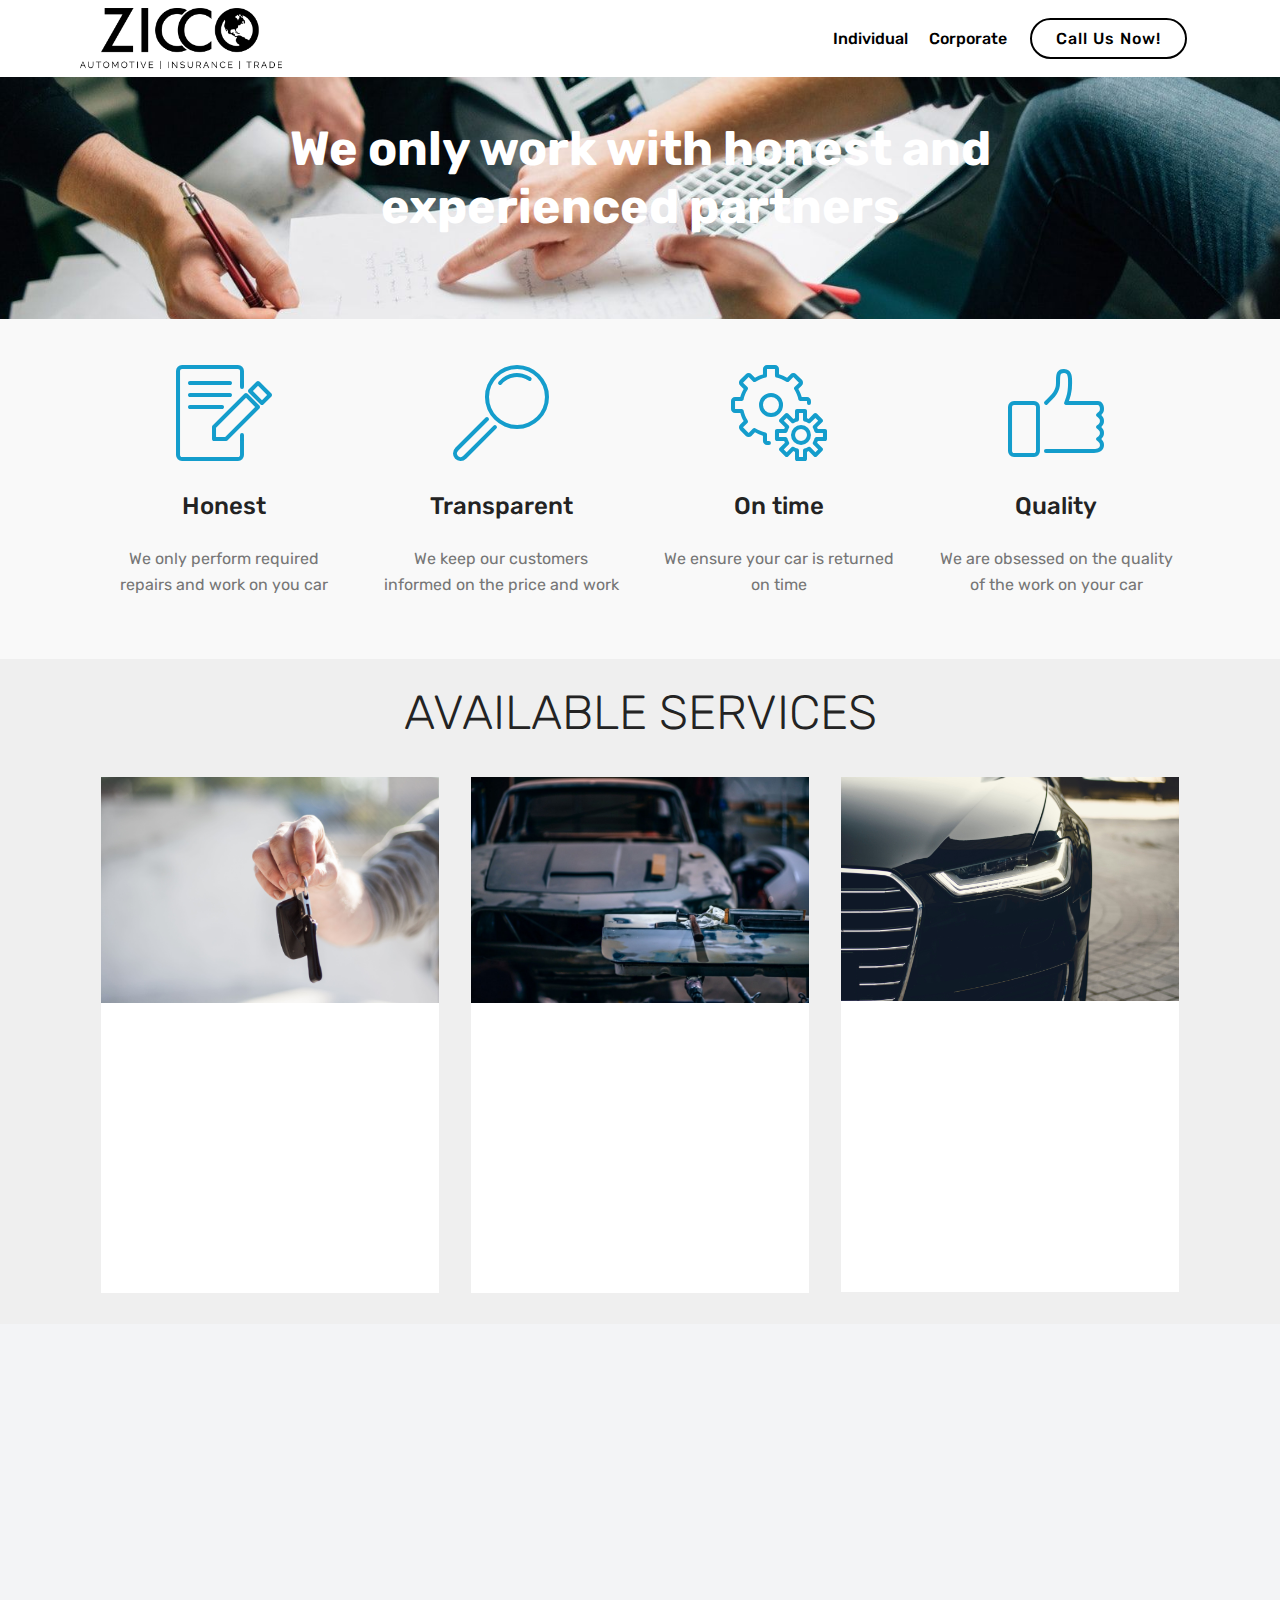
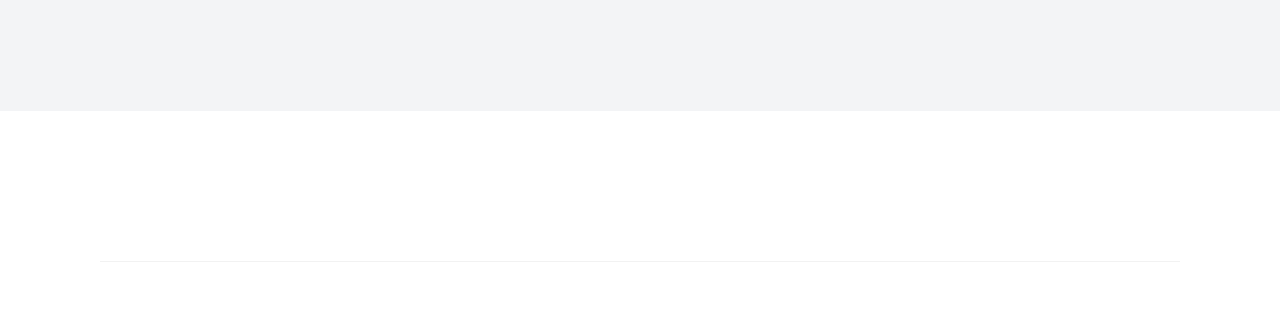
<file: individual.html>
<!DOCTYPE html>
<html >
<head>
  <!-- Site made with Mobirise Website Builder v4.8.10, https://mobirise.com -->
  <meta charset="UTF-8">
  <meta http-equiv="X-UA-Compatible" content="IE=edge">
  <meta name="generator" content="Mobirise v4.8.10, mobirise.com">
  <meta name="viewport" content="width=device-width, initial-scale=1, minimum-scale=1">
  <link rel="shortcut icon" href="assets/images/zicco-global-profile-pic-100x100-1.png" type="image/x-icon">
  <meta name="description" content="">
  <title>Individual</title>
  <link rel="stylesheet" href="assets/web/assets/mobirise-icons/mobirise-icons.css">
  <link rel="stylesheet" href="assets/tether/tether.min.css">
  <link rel="stylesheet" href="assets/bootstrap/css/bootstrap.min.css">
  <link rel="stylesheet" href="assets/bootstrap/css/bootstrap-grid.min.css">
  <link rel="stylesheet" href="assets/bootstrap/css/bootstrap-reboot.min.css">
  <link rel="stylesheet" href="assets/socicon/css/styles.css">
  <link rel="stylesheet" href="assets/dropdown/css/style.css">
  <link rel="stylesheet" href="assets/animatecss/animate.min.css">
  <link rel="stylesheet" href="assets/theme/css/style.css">
  <link rel="stylesheet" href="assets/mobirise/css/mbr-additional.css" type="text/css">
  
  
  
</head>
<body>

<!-- Google Analytics -->
<!-- Global Site Tag (gtag.js) - Google Analytics -->
<script async src="https://www.googletagmanager.com/gtag/js?id=UA-107863548-1"></script>
<script>
  window.dataLayer = window.dataLayer || [];
  function gtag(){dataLayer.push(arguments);}
  gtag('js', new Date());

  gtag('config', 'UA-107863548-1');
</script>

<meta name="google-site-verification" content="izRMasPAZ3fT8YeMecRx8NH7OgCBKpavy4z9VuAyiSk" />
<!-- /Google Analytics -->


  <section class="header1 cid-qxm0yTxRmb" id="header1-w">

    

    

    <div class="container">
        <div class="row justify-content-md-center">
            <div class="mbr-white col-md-10">
                <h1 class="mbr-section-title align-center mbr-bold pb-3 mbr-fonts-style display-2">We only work with honest and experienced partners</h1>
                
                
                
            </div>
        </div>
    </div>

</section>

<section class="engine"><a href="https://mobirise.info/y">html web templates</a></section><section class="features1 cid-qxlQZZ91ZA" id="features1-o">
    
    

    
    <div class="container">
        <div class="media-container-row">

            <div class="card p-3 col-12 col-md-6 col-lg-3">
                <div class="card-img pb-3">
                    <span class="mbr-iconfont mbri-edit"></span>
                </div>
                <div class="card-box">
                    <h4 class="card-title py-3 mbr-fonts-style display-5">Honest</h4>
                    <p class="mbr-text mbr-fonts-style display-7">We only perform required repairs and work on you car</p>
                </div>
            </div>

            <div class="card p-3 col-12 col-md-6 col-lg-3">
                <div class="card-img pb-3">
                    <span class="mbr-iconfont mbri-search"></span>
                </div>
                <div class="card-box">
                    <h4 class="card-title py-3 mbr-fonts-style display-5">Transparent</h4>
                    <p class="mbr-text mbr-fonts-style display-7">
                        We keep our customers informed on the price and work</p>
                </div>
            </div>

            <div class="card p-3 col-12 col-md-6 col-lg-3">
                <div class="card-img pb-3">
                    <span class="mbr-iconfont mbri-setting"></span>
                </div>
                <div class="card-box">
                    <h4 class="card-title py-3 mbr-fonts-style display-5">On time</h4>
                    <p class="mbr-text mbr-fonts-style display-7">
                        We ensure your car is returned on time</p>
                </div>
            </div>

            <div class="card p-3 col-12 col-md-6 col-lg-3">
                <div class="card-img pb-3">
                    <span class="mbr-iconfont mbri-like"></span>
                </div>
                <div class="card-box">
                    <h4 class="card-title py-3 mbr-fonts-style display-5">Quality</h4>
                    <p class="mbr-text mbr-fonts-style display-7">
                       We are obsessed on the quality of the work on your car</p>
                </div>
            </div>

        </div>

    </div>

</section>

<section class="mbr-section content4 cid-qxm3is9Txn" id="content4-z">

    

    <div class="container">
        <div class="media-container-row">
            <div class="title col-12 col-md-8">
                <h2 class="align-center pb-3 mbr-fonts-style display-2">AVAILABLE SERVICES</h2>
                
                
            </div>
        </div>
    </div>
</section>

<section class="features3 cid-qxm47OMU57" id="features3-12">

    

    
    <div class="container">
        <div class="media-container-row">
            <div class="card p-3 col-12 col-md-6 col-lg-4">
                <div class="card-wrapper">
                    <div class="card-img">
                        <img src="assets/images/carkey.zicco-3888x2592.jpg" alt="Mobirise" title="">
                    </div>
                    <div class="card-box">
                        <h4 class="card-title mbr-fonts-style display-7">
                            Service Maintenance</h4>
                        <p class="mbr-text mbr-fonts-style display-7">
                            We ensure your car is in tip-top condition through quality maintenance for your driving pleasure</p>
                    </div>
                    <div class="mbr-section-btn text-center"><a href="bookindividual.html#form1-1b" class="btn btn-primary display-4">
                            Book Now</a></div>
                </div>
            </div>

            <div class="card p-3 col-12 col-md-6 col-lg-4">
                <div class="card-wrapper">
                    <div class="card-img">
                        <img src="assets/images/mbr-4-1620x1080.jpg" alt="Mobirise" title="">
                    </div>
                    <div class="card-box">
                        <h4 class="card-title mbr-fonts-style display-7">Repair Works</h4>
                        <p class="mbr-text mbr-fonts-style display-7">We restore your car back to normal or even better replacing the necessary parts from headlights to windscreen</p>
                    </div>
                    <div class="mbr-section-btn text-center"><a href="bookindividual.html#form1-1b" class="btn btn-primary display-4">Book Now</a></div>
                </div>
            </div>

            <div class="card p-3 col-12 col-md-6 col-lg-4">
                <div class="card-wrapper">
                    <div class="card-img">
                        <img src="assets/images/pexels-photo-305070-4928x3264.jpg" alt="Mobirise" title="">
                    </div>
                    <div class="card-box">
                        <h4 class="card-title mbr-fonts-style display-7">
                            Car Cosmetics</h4>
                        <p class="mbr-text mbr-fonts-style display-7">We make your car more attractive with services ranging from car polish to additional accessories giving your extra confidence</p>
                    </div>
                    <div class="mbr-section-btn text-center"><a href="bookindividual.html#form1-1b" class="btn btn-primary display-4">
                            Book Now</a></div>
                </div>
            </div>

            
        </div>
    </div>
</section>

<section class="testimonials3 cid-qxlUTfiOU2" id="testimonials3-p">

    

    

    <div class="container">
        <div class="media-container-row">
            <div class="media-content px-3 align-self-center mbr-white py-2">
                <p class="mbr-text testimonial-text mbr-fonts-style display-7">"1. No more annual leave wasted just to service my car<br>2. No more paying for substandard parts at exorbitant prices<br>3. More time spent with family and friends!"<br></p>
                <p class="mbr-author-name pt-4 mb-2 mbr-fonts-style display-7">Datuk Eizlan Yusof, Actor</p>
                <p class="mbr-author-desc mbr-fonts-style display-7"></p>
            </div>

            <div class="mbr-figure pl-lg-5" style="width: 130%;">
              <img src="assets/images/mbr-2-1620x1080.jpg" alt="" title="">
            </div>
        </div>
    </div>
</section>

<section class="menu cid-qxxK97casN" once="menu" id="menu1-3s">

    

    <nav class="navbar navbar-expand beta-menu navbar-dropdown align-items-center navbar-fixed-top navbar-toggleable-sm">
        <button class="navbar-toggler navbar-toggler-right" type="button" data-toggle="collapse" data-target="#navbarSupportedContent" aria-controls="navbarSupportedContent" aria-expanded="false" aria-label="Toggle navigation">
            <div class="hamburger">
                <span></span>
                <span></span>
                <span></span>
                <span></span>
            </div>
        </button>
        <div class="menu-logo">
            <div class="navbar-brand">
                <span class="navbar-logo">
                    <a href="index.html#header2-3e">
                         <img src="assets/images/zicco-logo1-1344x405.png" alt="zicco" title="" style="height: 3.8rem;">
                    </a>
                </span>
                
            </div>
        </div>
        <div class="collapse navbar-collapse" id="navbarSupportedContent">
            <ul class="navbar-nav nav-dropdown" data-app-modern-menu="true"><li class="nav-item"><a class="nav-link link text-black display-7" href="individual.html#header1-w" aria-expanded="false">Individual</a></li><li class="nav-item"><a class="nav-link link text-black display-7" href="corporate.html#header1-1d" aria-expanded="false">Corporate</a></li></ul>
            <div class="navbar-buttons mbr-section-btn"><a class="btn btn-sm btn-black-outline display-7" href="tel:+60164776797">Call Us Now!</a></div>
        </div>
    </nav>
</section>

<section class="cid-qxLu97EbZe" id="footer5-45">

    

    

    <div class="container">
        <div class="media-container-row">
            <div class="col-md-3">
                <div class="media-wrap">
                    <a href="index.html#header2-3e">
                       <img src="assets/images/zicco-logo1-1344x405.png" alt="zicco" title="">
                    </a>
                </div>
            </div>
            <div class="col-md-9">
                <p class="mbr-text align-right links mbr-fonts-style display-7">
                    <a href="#" class="text-black">ABOUT</a> &nbsp;&nbsp;&nbsp;&nbsp;
                    <a href="#" class="text-black">TERMS</a> &nbsp;&nbsp;&nbsp;&nbsp;
                    <a href="#" class="text-black">CAREERS</a> &nbsp;&nbsp;&nbsp;&nbsp;
                    <a href="Contactus.html#header1-3z" class="text-black">CONTACT</a><br><br><a href="#" class="text-black">ZICCO GLOBAL PLT<br>23-4, Oval Damansara, 685, Jalan Damansara, 60000 Kuala Lumpur, Malaysia.<br></a>
                </p>
            </div>
        </div>
        <div class="footer-lower">
            <div class="media-container-row">
                <div class="col-md-12">
                    <hr>
                </div>
            </div>
            <div class="media-container-row mbr-white">
                <div class="col-md-6 copyright">
                    <p class="mbr-text mbr-fonts-style display-7">
                        © Copyright 2017 ZICCO GLOBAL PLT - All Rights Reserved
                    </p>
                </div>
                <div class="col-md-6">
                    <div class="social-list align-right">
                        <div class="soc-item">
                            <a href="#">
                                <span class="mbr-iconfont mbr-iconfont-social socicon-twitter socicon"></span>
                            </a>
                        </div>
                        <div class="soc-item">
                            <a href="#">
                                <span class="mbr-iconfont mbr-iconfont-social socicon-facebook socicon"></span>
                            </a>
                        </div>
                        <div class="soc-item">
                            <a href="#">
                                <span class="mbr-iconfont mbr-iconfont-social socicon-youtube socicon"></span>
                            </a>
                        </div>
                        <div class="soc-item">
                            <a href="#">
                                <span class="mbr-iconfont mbr-iconfont-social socicon-instagram socicon"></span>
                            </a>
                        </div>
                        <div class="soc-item">
                            <a href="#">
                                <span class="mbr-iconfont mbr-iconfont-social socicon-googleplus socicon"></span>
                            </a>
                        </div>
                        
                    </div>
                </div>
            </div>
        </div>
    </div>
</section>


  <script src="assets/web/assets/jquery/jquery.min.js"></script>
  <script src="assets/popper/popper.min.js"></script>
  <script src="assets/tether/tether.min.js"></script>
  <script src="assets/bootstrap/js/bootstrap.min.js"></script>
  <script src="assets/smoothscroll/smooth-scroll.js"></script>
  <script src="assets/viewportchecker/jquery.viewportchecker.js"></script>
  <script src="assets/dropdown/js/script.min.js"></script>
  <script src="assets/touchswipe/jquery.touch-swipe.min.js"></script>
  <script src="assets/theme/js/script.js"></script>
  
  
  <input name="animation" type="hidden">
  </body>
</html>
</file>
<file: assets/web/assets/mobirise-icons/mobirise-icons.css>
@font-face {
  font-family: 'MobiriseIcons';
  src:  url('mobirise-icons.eot?spat4u');
  src:  url('mobirise-icons.eot?spat4u#iefix') format('embedded-opentype'),
    url('mobirise-icons.ttf?spat4u') format('truetype'),
    url('mobirise-icons.woff?spat4u') format('woff'),
    url('mobirise-icons.svg?spat4u#MobiriseIcons') format('svg');
  font-weight: normal;
  font-style: normal;
}

[class^="mbri-"], [class*=" mbri-"] {
  /* use !important to prevent issues with browser extensions that change fonts */
  font-family: MobiriseIcons !important;
  speak: none;
  font-style: normal;
  font-weight: normal;
  font-variant: normal;
  text-transform: none;
  line-height: 1;

  /* Better Font Rendering =========== */
  -webkit-font-smoothing: antialiased;
  -moz-osx-font-smoothing: grayscale;
}

.mbri-add-submenu:before {
  content: "\e900";
}
.mbri-alert:before {
  content: "\e901";
}
.mbri-align-center:before {
  content: "\e902";
}
.mbri-align-justify:before {
  content: "\e903";
}
.mbri-align-left:before {
  content: "\e904";
}
.mbri-align-right:before {
  content: "\e905";
}
.mbri-android:before {
  content: "\e906";
}
.mbri-apple:before {
  content: "\e907";
}
.mbri-arrow-down:before {
  content: "\e908";
}
.mbri-arrow-next:before {
  content: "\e909";
}
.mbri-arrow-prev:before {
  content: "\e90a";
}
.mbri-arrow-up:before {
  content: "\e90b";
}
.mbri-bold:before {
  content: "\e90c";
}
.mbri-bookmark:before {
  content: "\e90d";
}
.mbri-bootstrap:before {
  content: "\e90e";
}
.mbri-briefcase:before {
  content: "\e90f";
}
.mbri-browse:before {
  content: "\e910";
}
.mbri-bulleted-list:before {
  content: "\e911";
}
.mbri-calendar:before {
  content: "\e912";
}
.mbri-camera:before {
  content: "\e913";
}
.mbri-cart-add:before {
  content: "\e914";
}
.mbri-cart-full:before {
  content: "\e915";
}
.mbri-cash:before {
  content: "\e916";
}
.mbri-change-style:before {
  content: "\e917";
}
.mbri-chat:before {
  content: "\e918";
}
.mbri-clock:before {
  content: "\e919";
}
.mbri-close:before {
  content: "\e91a";
}
.mbri-cloud:before {
  content: "\e91b";
}
.mbri-code:before {
  content: "\e91c";
}
.mbri-contact-form:before {
  content: "\e91d";
}
.mbri-credit-card:before {
  content: "\e91e";
}
.mbri-cursor-click:before {
  content: "\e91f";
}
.mbri-cust-feedback:before {
  content: "\e920";
}
.mbri-database:before {
  content: "\e921";
}
.mbri-delivery:before {
  content: "\e922";
}
.mbri-desktop:before {
  content: "\e923";
}
.mbri-devices:before {
  content: "\e924";
}
.mbri-down:before {
  content: "\e925";
}
.mbri-download:before {
  content: "\e989";
}
.mbri-drag-n-drop:before {
  content: "\e927";
}
.mbri-drag-n-drop2:before {
  content: "\e928";
}
.mbri-edit:before {
  content: "\e929";
}
.mbri-edit2:before {
  content: "\e92a";
}
.mbri-error:before {
  content: "\e92b";
}
.mbri-extension:before {
  content: "\e92c";
}
.mbri-features:before {
  content: "\e92d";
}
.mbri-file:before {
  content: "\e92e";
}
.mbri-flag:before {
  content: "\e92f";
}
.mbri-folder:before {
  content: "\e930";
}
.mbri-gift:before {
  content: "\e931";
}
.mbri-github:before {
  content: "\e932";
}
.mbri-globe:before {
  content: "\e933";
}
.mbri-globe-2:before {
  content: "\e934";
}
.mbri-growing-chart:before {
  content: "\e935";
}
.mbri-hearth:before {
  content: "\e936";
}
.mbri-help:before {
  content: "\e937";
}
.mbri-home:before {
  content: "\e938";
}
.mbri-hot-cup:before {
  content: "\e939";
}
.mbri-idea:before {
  content: "\e93a";
}
.mbri-image-gallery:before {
  content: "\e93b";
}
.mbri-image-slider:before {
  content: "\e93c";
}
.mbri-info:before {
  content: "\e93d";
}
.mbri-italic:before {
  content: "\e93e";
}
.mbri-key:before {
  content: "\e93f";
}
.mbri-laptop:before {
  content: "\e940";
}
.mbri-layers:before {
  content: "\e941";
}
.mbri-left-right:before {
  content: "\e942";
}
.mbri-left:before {
  content: "\e943";
}
.mbri-letter:before {
  content: "\e944";
}
.mbri-like:before {
  content: "\e945";
}
.mbri-link:before {
  content: "\e946";
}
.mbri-lock:before {
  content: "\e947";
}
.mbri-login:before {
  content: "\e948";
}
.mbri-logout:before {
  content: "\e949";
}
.mbri-magic-stick:before {
  content: "\e94a";
}
.mbri-map-pin:before {
  content: "\e94b";
}
.mbri-menu:before {
  content: "\e94c";
}
.mbri-mobile:before {
  content: "\e94d";
}
.mbri-mobile2:before {
  content: "\e94e";
}
.mbri-mobirise:before {
  content: "\e94f";
}
.mbri-more-horizontal:before {
  content: "\e950";
}
.mbri-more-vertical:before {
  content: "\e951";
}
.mbri-music:before {
  content: "\e952";
}
.mbri-new-file:before {
  content: "\e953";
}
.mbri-numbered-list:before {
  content: "\e954";
}
.mbri-opened-folder:before {
  content: "\e955";
}
.mbri-pages:before {
  content: "\e956";
}
.mbri-paper-plane:before {
  content: "\e957";
}
.mbri-paperclip:before {
  content: "\e958";
}
.mbri-photo:before {
  content: "\e959";
}
.mbri-photos:before {
  content: "\e95a";
}
.mbri-pin:before {
  content: "\e95b";
}
.mbri-play:before {
  content: "\e95c";
}
.mbri-plus:before {
  content: "\e95d";
}
.mbri-preview:before {
  content: "\e95e";
}
.mbri-print:before {
  content: "\e95f";
}
.mbri-protect:before {
  content: "\e960";
}
.mbri-question:before {
  content: "\e961";
}
.mbri-quote-left:before {
  content: "\e962";
}
.mbri-quote-right:before {
  content: "\e963";
}
.mbri-refresh:before {
  content: "\e964";
}
.mbri-responsive:before {
  content: "\e965";
}
.mbri-right:before {
  content: "\e966";
}
.mbri-rocket:before {
  content: "\e967";
}
.mbri-sad-face:before {
  content: "\e968";
}
.mbri-sale:before {
  content: "\e969";
}
.mbri-save:before {
  content: "\e96a";
}
.mbri-search:before {
  content: "\e96b";
}
.mbri-setting:before {
  content: "\e96c";
}
.mbri-setting2:before {
  content: "\e96d";
}
.mbri-setting3:before {
  content: "\e96e";
}
.mbri-share:before {
  content: "\e96f";
}
.mbri-shopping-bag:before {
  content: "\e970";
}
.mbri-shopping-basket:before {
  content: "\e971";
}
.mbri-shopping-cart:before {
  content: "\e972";
}
.mbri-sites:before {
  content: "\e973";
}
.mbri-smile-face:before {
  content: "\e974";
}
.mbri-speed:before {
  content: "\e975";
}
.mbri-star:before {
  content: "\e976";
}
.mbri-success:before {
  content: "\e977";
}
.mbri-sun:before {
  content: "\e978";
}
.mbri-sun2:before {
  content: "\e979";
}
.mbri-tablet:before {
  content: "\e97a";
}
.mbri-tablet-vertical:before {
  content: "\e97b";
}
.mbri-target:before {
  content: "\e97c";
}
.mbri-timer:before {
  content: "\e97d";
}
.mbri-to-ftp:before {
  content: "\e97e";
}
.mbri-to-local-drive:before {
  content: "\e97f";
}
.mbri-touch-swipe:before {
  content: "\e980";
}
.mbri-touch:before {
  content: "\e981";
}
.mbri-trash:before {
  content: "\e982";
}
.mbri-underline:before {
  content: "\e983";
}
.mbri-unlink:before {
  content: "\e984";
}
.mbri-unlock:before {
  content: "\e985";
}
.mbri-up-down:before {
  content: "\e986";
}
.mbri-up:before {
  content: "\e987";
}
.mbri-update:before {
  content: "\e988";
}
.mbri-upload:before {
 content: "\e926"; 
}
.mbri-user:before {
  content: "\e98a";
}
.mbri-user2:before {
  content: "\e98b";
}
.mbri-users:before {
  content: "\e98c";
}
.mbri-video:before {
  content: "\e98d";
}
.mbri-video-play:before {
  content: "\e98e";
}
.mbri-watch:before {
  content: "\e98f";
}
.mbri-website-theme:before {
  content: "\e990";
}
.mbri-wifi:before {
  content: "\e991";
}
.mbri-windows:before {
  content: "\e992";
}
.mbri-zoom-out:before {
  content: "\e993";
}
.mbri-redo:before {
  content: "\e994";
}
.mbri-undo:before {
  content: "\e995";
}
</file>
<file: assets/dropdown/css/style.css>
.navbar-dropdown {
  left: 0;
  padding: 0;
  position: absolute;
  right: 0;
  top: 0;
  transition: all 0.45s ease;
  z-index: 1030;
  background: #282828; }
  .navbar-dropdown .navbar-logo {
    margin-right: 0.8rem;
    transition: margin 0.3s ease-in-out;
    vertical-align: middle; }
    .navbar-dropdown .navbar-logo img {
      height: 3.125rem;
      transition: all 0.3s ease-in-out; }
    .navbar-dropdown .navbar-logo.mbr-iconfont {
      font-size: 3.125rem;
      line-height: 3.125rem; }
  .navbar-dropdown .navbar-caption {
    font-weight: 700;
    white-space: normal;
    vertical-align: -4px;
    line-height: 3.125rem !important; }
    .navbar-dropdown .navbar-caption, .navbar-dropdown .navbar-caption:hover {
      color: inherit;
      text-decoration: none; }
  .navbar-dropdown .mbr-iconfont + .navbar-caption {
    vertical-align: -1px; }
  .navbar-dropdown.navbar-fixed-top {
    position: fixed; }
  .navbar-dropdown .navbar-brand span {
    vertical-align: -4px; }
  .navbar-dropdown.bg-color.transparent {
    background: none; }
  .navbar-dropdown.navbar-short .navbar-brand {
    padding: 0.625rem 0; }
    .navbar-dropdown.navbar-short .navbar-brand span {
      vertical-align: -1px; }
  .navbar-dropdown.navbar-short .navbar-caption {
    line-height: 2.375rem !important;
    vertical-align: -2px; }
  .navbar-dropdown.navbar-short .navbar-logo {
    margin-right: 0.5rem; }
    .navbar-dropdown.navbar-short .navbar-logo img {
      height: 2.375rem; }
    .navbar-dropdown.navbar-short .navbar-logo.mbr-iconfont {
      font-size: 2.375rem;
      line-height: 2.375rem; }
  .navbar-dropdown.navbar-short .mbr-table-cell {
    height: 3.625rem; }
  .navbar-dropdown .navbar-close {
    left: 0.6875rem;
    position: fixed;
    top: 0.75rem;
    z-index: 1000; }
  .navbar-dropdown .hamburger-icon {
    content: "";
    display: inline-block;
    vertical-align: middle;
    width: 16px;
    -webkit-box-shadow: 0 -6px 0 1px #282828,0 0 0 1px #282828,0 6px 0 1px #282828;
    -moz-box-shadow: 0 -6px 0 1px #282828,0 0 0 1px #282828,0 6px 0 1px #282828;
    box-shadow: 0 -6px 0 1px #282828,0 0 0 1px #282828,0 6px 0 1px #282828; }

.dropdown-menu .dropdown-toggle[data-toggle="dropdown-submenu"]::after {
  border-bottom: 0.35em solid transparent;
  border-left: 0.35em solid;
  border-right: 0;
  border-top: 0.35em solid transparent;
  margin-left: 0.3rem; }

.dropdown-menu .dropdown-item:focus {
  outline: 0; }

.nav-dropdown {
  font-size: 0.75rem;
  font-weight: 500;
  height: auto !important; }
  .nav-dropdown .nav-btn {
    padding-left: 1rem; }
  .nav-dropdown .link {
    margin: .667em 1.667em;
    font-weight: 500;
    padding: 0;
    transition: color .2s ease-in-out; }
    .nav-dropdown .link.dropdown-toggle {
      margin-right: 2.583em; }
      .nav-dropdown .link.dropdown-toggle::after {
        margin-left: .25rem;
        border-top: 0.35em solid;
        border-right: 0.35em solid transparent;
        border-left: 0.35em solid transparent;
        border-bottom: 0; }
      .nav-dropdown .link.dropdown-toggle[aria-expanded="true"] {
        margin: 0;
        padding: 0.667em 3.263em  0.667em 1.667em; }
  .nav-dropdown .link::after,
  .nav-dropdown .dropdown-item::after {
    color: inherit; }
  .nav-dropdown .btn {
    font-size: 0.75rem;
    font-weight: 700;
    letter-spacing: 0;
    margin-bottom: 0;
    padding-left: 1.25rem;
    padding-right: 1.25rem; }
  .nav-dropdown .dropdown-menu {
    border-radius: 0;
    border: 0;
    left: 0;
    margin: 0;
    padding-bottom: 1.25rem;
    padding-top: 1.25rem;
    position: relative; }
  .nav-dropdown .dropdown-submenu {
    margin-left: 0.125rem;
    top: 0; }
  .nav-dropdown .dropdown-item {
    font-weight: 500;
    line-height: 2;
    padding: 0.3846em 4.615em 0.3846em 1.5385em;
    position: relative;
    transition: color .2s ease-in-out, background-color .2s ease-in-out; }
    .nav-dropdown .dropdown-item::after {
      margin-top: -0.3077em;
      position: absolute;
      right: 1.1538em;
      top: 50%; }
    .nav-dropdown .dropdown-item:focus, .nav-dropdown .dropdown-item:hover {
      background: none; }

@media (max-width: 767px) {
  .nav-dropdown.navbar-toggleable-sm {
    bottom: 0;
    display: none;
    left: 0;
    overflow-x: hidden;
    position: fixed;
    top: 0;
    transform: translateX(-100%);
    -ms-transform: translateX(-100%);
    -webkit-transform: translateX(-100%);
    width: 18.75rem;
    z-index: 999; } }
.nav-dropdown.navbar-toggleable-xl {
  bottom: 0;
  display: none;
  left: 0;
  overflow-x: hidden;
  position: fixed;
  top: 0;
  transform: translateX(-100%);
  -ms-transform: translateX(-100%);
  -webkit-transform: translateX(-100%);
  width: 18.75rem;
  z-index: 999; }

.nav-dropdown-sm {
  display: block !important;
  overflow-x: hidden;
  overflow: auto;
  padding-top: 3.875rem; }
  .nav-dropdown-sm::after {
    content: "";
    display: block;
    height: 3rem;
    width: 100%; }
  .nav-dropdown-sm.collapse.in ~ .navbar-close {
    display: block !important; }
  .nav-dropdown-sm.collapsing, .nav-dropdown-sm.collapse.in {
    transform: translateX(0);
    -ms-transform: translateX(0);
    -webkit-transform: translateX(0);
    transition: all 0.25s ease-out;
    -webkit-transition: all 0.25s ease-out;
    background: #282828; }
  .nav-dropdown-sm.collapsing[aria-expanded="false"] {
    transform: translateX(-100%);
    -ms-transform: translateX(-100%);
    -webkit-transform: translateX(-100%); }
  .nav-dropdown-sm .nav-item {
    display: block;
    margin-left: 0 !important;
    padding-left: 0; }
  .nav-dropdown-sm .link,
  .nav-dropdown-sm .dropdown-item {
    border-top: 1px dotted rgba(255, 255, 255, 0.1);
    font-size: 0.8125rem;
    line-height: 1.6;
    margin: 0 !important;
    padding: 0.875rem 2.4rem 0.875rem 1.5625rem !important;
    position: relative;
    white-space: normal; }
    .nav-dropdown-sm .link:focus, .nav-dropdown-sm .link:hover,
    .nav-dropdown-sm .dropdown-item:focus,
    .nav-dropdown-sm .dropdown-item:hover {
      background: rgba(0, 0, 0, 0.2) !important;
      color: #c0a375; }
  .nav-dropdown-sm .nav-btn {
    position: relative;
    padding: 1.5625rem 1.5625rem 0 1.5625rem; }
    .nav-dropdown-sm .nav-btn::before {
      border-top: 1px dotted rgba(255, 255, 255, 0.1);
      content: "";
      left: 0;
      position: absolute;
      top: 0;
      width: 100%; }
    .nav-dropdown-sm .nav-btn + .nav-btn {
      padding-top: 0.625rem; }
      .nav-dropdown-sm .nav-btn + .nav-btn::before {
        display: none; }
  .nav-dropdown-sm .btn {
    padding: 0.625rem 0; }
  .nav-dropdown-sm .dropdown-toggle[data-toggle="dropdown-submenu"]::after {
    margin-left: .25rem;
    border-top: 0.35em solid;
    border-right: 0.35em solid transparent;
    border-left: 0.35em solid transparent;
    border-bottom: 0; }
  .nav-dropdown-sm .dropdown-toggle[data-toggle="dropdown-submenu"][aria-expanded="true"]::after {
    border-top: 0;
    border-right: 0.35em solid transparent;
    border-left: 0.35em solid transparent;
    border-bottom: 0.35em solid; }
  .nav-dropdown-sm .dropdown-menu {
    margin: 0;
    padding: 0;
    position: relative;
    top: 0;
    left: 0;
    width: 100%;
    border: 0;
    float: none;
    border-radius: 0;
    background: none; }
  .nav-dropdown-sm .dropdown-submenu {
    left: 100%;
    margin-left: 0.125rem;
    margin-top: -1.25rem;
    top: 0; }

.navbar-toggleable-sm .nav-dropdown .dropdown-menu {
  position: absolute; }

.navbar-toggleable-sm .nav-dropdown .dropdown-submenu {
  left: 100%;
  margin-left: 0.125rem;
  margin-top: -1.25rem;
  top: 0; }

.navbar-toggleable-sm.opened .nav-dropdown .dropdown-menu {
  position: relative; }

.navbar-toggleable-sm.opened .nav-dropdown .dropdown-submenu {
  left: 0;
  margin-left: 00rem;
  margin-top: 0rem;
  top: 0; }

.is-builder .nav-dropdown.collapsing {
  transition: none !important; }

/*# sourceMappingURL=style.css.map */
</file>
<file: assets/socicon/css/styles.css>
@charset "UTF-8";

@font-face {
  font-family: "socicon";
  src:url("../fonts/socicon.eot");
  src:url("../fonts/socicon.eot?#iefix") format("embedded-opentype"),
    url("../fonts/socicon.woff") format("woff"),
    url("../fonts/socicon.ttf") format("truetype"),
    url("../fonts/socicon.svg#socicon") format("svg");
  font-weight: normal;
  font-style: normal;

}

[data-icon]:before {
  font-family: "socicon" !important;
  content: attr(data-icon);
  font-style: normal !important;
  font-weight: normal !important;
  font-variant: normal !important;
  text-transform: none !important;
  speak: none;
  line-height: 1;
  -webkit-font-smoothing: antialiased;
  -moz-osx-font-smoothing: grayscale;
}

[class^="socicon-"]:before,
[class*=" socicon-"]:before {
  font-family: "socicon" !important;
  font-style: normal !important;
  font-weight: normal !important;
  font-variant: normal !important;
  text-transform: none !important;
  speak: none;
  line-height: 1;
  -webkit-font-smoothing: antialiased;
  -moz-osx-font-smoothing: grayscale;
}

.socicon-modelmayhem:before {
  content: "\e000";
}
.socicon-mixcloud:before {
  content: "\e001";
}
.socicon-drupal:before {
  content: "\e002";
}
.socicon-swarm:before {
  content: "\e003";
}
.socicon-istock:before {
  content: "\e004";
}
.socicon-yammer:before {
  content: "\e005";
}
.socicon-ello:before {
  content: "\e006";
}
.socicon-stackoverflow:before {
  content: "\e007";
}
.socicon-persona:before {
  content: "\e008";
}
.socicon-triplej:before {
  content: "\e009";
}
.socicon-houzz:before {
  content: "\e00a";
}
.socicon-rss:before {
  content: "\e00b";
}
.socicon-paypal:before {
  content: "\e00c";
}
.socicon-odnoklassniki:before {
  content: "\e00d";
}
.socicon-airbnb:before {
  content: "\e00e";
}
.socicon-periscope:before {
  content: "\e00f";
}
.socicon-outlook:before {
  content: "\e010";
}
.socicon-coderwall:before {
  content: "\e011";
}
.socicon-tripadvisor:before {
  content: "\e012";
}
.socicon-appnet:before {
  content: "\e013";
}
.socicon-goodreads:before {
  content: "\e014";
}
.socicon-tripit:before {
  content: "\e015";
}
.socicon-lanyrd:before {
  content: "\e016";
}
.socicon-slideshare:before {
  content: "\e017";
}
.socicon-buffer:before {
  content: "\e018";
}
.socicon-disqus:before {
  content: "\e019";
}
.socicon-vkontakte:before {
  content: "\e01a";
}
.socicon-whatsapp:before {
  content: "\e01b";
}
.socicon-patreon:before {
  content: "\e01c";
}
.socicon-storehouse:before {
  content: "\e01d";
}
.socicon-pocket:before {
  content: "\e01e";
}
.socicon-mail:before {
  content: "\e01f";
}
.socicon-blogger:before {
  content: "\e020";
}
.socicon-technorati:before {
  content: "\e021";
}
.socicon-reddit:before {
  content: "\e022";
}
.socicon-dribbble:before {
  content: "\e023";
}
.socicon-stumbleupon:before {
  content: "\e024";
}
.socicon-digg:before {
  content: "\e025";
}
.socicon-envato:before {
  content: "\e026";
}
.socicon-behance:before {
  content: "\e027";
}
.socicon-delicious:before {
  content: "\e028";
}
.socicon-deviantart:before {
  content: "\e029";
}
.socicon-forrst:before {
  content: "\e02a";
}
.socicon-play:before {
  content: "\e02b";
}
.socicon-zerply:before {
  content: "\e02c";
}
.socicon-wikipedia:before {
  content: "\e02d";
}
.socicon-apple:before {
  content: "\e02e";
}
.socicon-flattr:before {
  content: "\e02f";
}
.socicon-github:before {
  content: "\e030";
}
.socicon-renren:before {
  content: "\e031";
}
.socicon-friendfeed:before {
  content: "\e032";
}
.socicon-newsvine:before {
  content: "\e033";
}
.socicon-identica:before {
  content: "\e034";
}
.socicon-bebo:before {
  content: "\e035";
}
.socicon-zynga:before {
  content: "\e036";
}
.socicon-steam:before {
  content: "\e037";
}
.socicon-xbox:before {
  content: "\e038";
}
.socicon-windows:before {
  content: "\e039";
}
.socicon-qq:before {
  content: "\e03a";
}
.socicon-douban:before {
  content: "\e03b";
}
.socicon-meetup:before {
  content: "\e03c";
}
.socicon-playstation:before {
  content: "\e03d";
}
.socicon-android:before {
  content: "\e03e";
}
.socicon-snapchat:before {
  content: "\e03f";
}
.socicon-twitter:before {
  content: "\e040";
}
.socicon-facebook:before {
  content: "\e041";
}
.socicon-googleplus:before {
  content: "\e042";
}
.socicon-pinterest:before {
  content: "\e043";
}
.socicon-foursquare:before {
  content: "\e044";
}
.socicon-yahoo:before {
  content: "\e045";
}
.socicon-skype:before {
  content: "\e046";
}
.socicon-yelp:before {
  content: "\e047";
}
.socicon-feedburner:before {
  content: "\e048";
}
.socicon-linkedin:before {
  content: "\e049";
}
.socicon-viadeo:before {
  content: "\e04a";
}
.socicon-xing:before {
  content: "\e04b";
}
.socicon-myspace:before {
  content: "\e04c";
}
.socicon-soundcloud:before {
  content: "\e04d";
}
.socicon-spotify:before {
  content: "\e04e";
}
.socicon-grooveshark:before {
  content: "\e04f";
}
.socicon-lastfm:before {
  content: "\e050";
}
.socicon-youtube:before {
  content: "\e051";
}
.socicon-vimeo:before {
  content: "\e052";
}
.socicon-dailymotion:before {
  content: "\e053";
}
.socicon-vine:before {
  content: "\e054";
}
.socicon-flickr:before {
  content: "\e055";
}
.socicon-500px:before {
  content: "\e056";
}
.socicon-wordpress:before {
  content: "\e058";
}
.socicon-tumblr:before {
  content: "\e059";
}
.socicon-twitch:before {
  content: "\e05a";
}
.socicon-8tracks:before {
  content: "\e05b";
}
.socicon-amazon:before {
  content: "\e05c";
}
.socicon-icq:before {
  content: "\e05d";
}
.socicon-smugmug:before {
  content: "\e05e";
}
.socicon-ravelry:before {
  content: "\e05f";
}
.socicon-weibo:before {
  content: "\e060";
}
.socicon-baidu:before {
  content: "\e061";
}
.socicon-angellist:before {
  content: "\e062";
}
.socicon-ebay:before {
  content: "\e063";
}
.socicon-imdb:before {
  content: "\e064";
}
.socicon-stayfriends:before {
  content: "\e065";
}
.socicon-residentadvisor:before {
  content: "\e066";
}
.socicon-google:before {
  content: "\e067";
}
.socicon-yandex:before {
  content: "\e068";
}
.socicon-sharethis:before {
  content: "\e069";
}
.socicon-bandcamp:before {
  content: "\e06a";
}
.socicon-itunes:before {
  content: "\e06b";
}
.socicon-deezer:before {
  content: "\e06c";
}
.socicon-telegram:before {
  content: "\e06e";
}
.socicon-openid:before {
  content: "\e06f";
}
.socicon-amplement:before {
  content: "\e070";
}
.socicon-viber:before {
  content: "\e071";
}
.socicon-zomato:before {
  content: "\e072";
}
.socicon-draugiem:before {
  content: "\e074";
}
.socicon-endomodo:before {
  content: "\e075";
}
.socicon-filmweb:before {
  content: "\e076";
}
.socicon-stackexchange:before {
  content: "\e077";
}
.socicon-wykop:before {
  content: "\e078";
}
.socicon-teamspeak:before {
  content: "\e079";
}
.socicon-teamviewer:before {
  content: "\e07a";
}
.socicon-ventrilo:before {
  content: "\e07b";
}
.socicon-younow:before {
  content: "\e07c";
}
.socicon-raidcall:before {
  content: "\e07d";
}
.socicon-mumble:before {
  content: "\e07e";
}
.socicon-medium:before {
  content: "\e06d";
}
.socicon-bebee:before {
  content: "\e07f";
}
.socicon-hitbox:before {
  content: "\e080";
}
.socicon-reverbnation:before {
  content: "\e081";
}
.socicon-formulr:before {
  content: "\e082";
}
.socicon-instagram:before {
  content: "\e057";
}
.socicon-battlenet:before {
  content: "\e083";
}
.socicon-chrome:before {
  content: "\e084";
}
.socicon-discord:before {
  content: "\e086";
}
.socicon-issuu:before {
  content: "\e087";
}
.socicon-macos:before {
  content: "\e088";
}
.socicon-firefox:before {
  content: "\e089";
}
.socicon-opera:before {
  content: "\e08d";
}
.socicon-keybase:before {
  content: "\e090";
}
.socicon-alliance:before {
  content: "\e091";
}
.socicon-livejournal:before {
  content: "\e092";
}
.socicon-googlephotos:before {
  content: "\e093";
}
.socicon-horde:before {
  content: "\e094";
}
.socicon-etsy:before {
  content: "\e095";
}
.socicon-zapier:before {
  content: "\e096";
}
.socicon-google-scholar:before {
  content: "\e097";
}
.socicon-researchgate:before {
  content: "\e098";
}
.socicon-wechat:before {
  content: "\e099";
}
.socicon-strava:before {
  content: "\e09a";
}
.socicon-line:before {
  content: "\e09b";
}
.socicon-lyft:before {
  content: "\e09c";
}
.socicon-uber:before {
  content: "\e09d";
}
.socicon-songkick:before {
  content: "\e09e";
}
.socicon-viewbug:before {
  content: "\e09f";
}
.socicon-googlegroups:before {
  content: "\e0a0";
}
.socicon-quora:before {
  content: "\e073";
}
.socicon-diablo:before {
  content: "\e085";
}
.socicon-blizzard:before {
  content: "\e0a1";
}
.socicon-hearthstone:before {
  content: "\e08b";
}
.socicon-heroes:before {
  content: "\e08a";
}
.socicon-overwatch:before {
  content: "\e08c";
}
.socicon-warcraft:before {
  content: "\e08e";
}
.socicon-starcraft:before {
  content: "\e08f";
}
.socicon-beam:before {
  content: "\e0a2";
}
.socicon-curse:before {
  content: "\e0a3";
}
.socicon-player:before {
  content: "\e0a4";
}
.socicon-streamjar:before {
  content: "\e0a5";
}
.socicon-nintendo:before {
  content: "\e0a6";
}
.socicon-hellocoton:before {
  content: "\e0a7";
}
</file>
<file: assets/theme/css/style.css>
/*!
 * Mobirise v4 theme (https://mobirise.com/)
 * Copyright 2017 Mobirise
 */
section {
  background-color: #eeeeee; }

section,
.container,
.container-fluid {
  position: relative;
  word-wrap: break-word; }

a.mbr-iconfont:hover {
  text-decoration: none; }

.article .lead p, .article .lead ul, .article .lead ol, .article .lead pre, .article .lead blockquote {
  margin-bottom: 0; }

a {
  font-style: normal;
  font-weight: 400;
  cursor: pointer; }
  a, a:hover {
    text-decoration: none; }

figure {
  margin-bottom: 0; }

body {
  color: #232323; }

h1, h2, h3, h4, h5, h6,
.h1, .h2, .h3, .h4, .h5, .h6,
.display-1, .display-2, .display-3, .display-4 {
  line-height: 1;
  word-break: break-word;
  word-wrap: break-word; }

b, strong {
  font-weight: bold; }

blockquote {
  padding: 10px 0 10px 20px;
  position: relative;
  border-left: 2px solid;
  border-color: #ff3366; }

input:-webkit-autofill, input:-webkit-autofill:hover, input:-webkit-autofill:focus, input:-webkit-autofill:active {
  transition-delay: 9999s;
  transition-property: background-color, color; }

textarea[type="hidden"] {
  display: none; }

body {
  position: relative; }

section {
  background-position: 50% 50%;
  background-repeat: no-repeat;
  background-size: cover; }
  section .mbr-background-video,
  section .mbr-background-video-preview {
    position: absolute;
    bottom: 0;
    left: 0;
    right: 0;
    top: 0; }

.hidden {
  visibility: hidden; }

.mbr-z-index20 {
  z-index: 20; }

/*! Base colors */
.mbr-white {
  color: #ffffff; }

.mbr-black {
  color: #000000; }

.mbr-bg-white {
  background-color: #ffffff; }

.mbr-bg-black {
  background-color: #000000; }

/*! Text-aligns */
.align-left {
  text-align: left; }

.align-center {
  text-align: center; }

.align-right {
  text-align: right; }

@media (max-width: 767px) {
  .align-left, .align-center, .align-right, .mbr-section-btn, .mbr-section-title {
    text-align: center; } }
/*! Font-weight  */
.mbr-light {
  font-weight: 300; }

.mbr-regular {
  font-weight: 400; }

.mbr-semibold {
  font-weight: 500; }

.mbr-bold {
  font-weight: 700; }

/*! Media  */
.media-size-item {
  -webkit-flex: 1 1 auto;
  -moz-flex: 1 1 auto;
  -ms-flex: 1 1 auto;
  -o-flex: 1 1 auto;
  flex: 1 1 auto; }

.media-content {
  -webkit-flex-basis: 100%;
  flex-basis: 100%; }

.media-container-row {
  display: -ms-flexbox;
  display: -webkit-flex;
  display: flex;
  -webkit-flex-direction: row;
  -ms-flex-direction: row;
  flex-direction: row;
  -webkit-flex-wrap: wrap;
  -ms-flex-wrap: wrap;
  flex-wrap: wrap;
  -webkit-justify-content: center;
  -ms-flex-pack: center;
  justify-content: center;
  -webkit-align-content: center;
  -ms-flex-line-pack: center;
  align-content: center;
  -webkit-align-items: start;
  -ms-flex-align: start;
  align-items: start; }
  .media-container-row .media-size-item {
    width: 400px; }

.media-container-column {
  display: -ms-flexbox;
  display: -webkit-flex;
  display: flex;
  -webkit-flex-direction: column;
  -ms-flex-direction: column;
  flex-direction: column;
  -webkit-flex-wrap: wrap;
  -ms-flex-wrap: wrap;
  flex-wrap: wrap;
  -webkit-justify-content: center;
  -ms-flex-pack: center;
  justify-content: center;
  -webkit-align-content: center;
  -ms-flex-line-pack: center;
  align-content: center;
  -webkit-align-items: stretch;
  -ms-flex-align: stretch;
  align-items: stretch; }
  .media-container-column > * {
    width: 100%; }

@media (min-width: 992px) {
  .media-container-row {
    -webkit-flex-wrap: nowrap;
    -ms-flex-wrap: nowrap;
    flex-wrap: nowrap; } }
figure {
  overflow: hidden; }

figure[mbr-media-size] {
  transition: width 0.1s; }

.mbr-figure img, .mbr-figure iframe {
  display: block;
  width: 100%; }

.card {
  background-color: transparent;
  border: none; }

.card-img {
  text-align: center;
  flex-shrink: 0;
  -webkit-flex-shrink: 0; }

.media {
  max-width: 100%;
  margin: 0 auto; }

.mbr-figure {
  -ms-flex-item-align: center;
  -ms-grid-row-align: center;
  -webkit-align-self: center;
  align-self: center; }

.media-container > div {
  max-width: 100%; }

.mbr-figure img, .card-img img {
  width: 100%; }

@media (max-width: 991px) {
  .media-size-item {
    width: auto !important; }

  .media {
    width: auto; }

  .mbr-figure {
    width: 100% !important; } }
/*! Buttons */
.mbr-section-btn {
  margin-left: -.25rem;
  margin-right: -.25rem;
  font-size: 0; }

nav .mbr-section-btn {
  margin-left: 0rem;
  margin-right: 0rem; }

/*! Btn icon margin */
.btn .mbr-iconfont, .btn.btn-sm .mbr-iconfont {
  cursor: pointer;
  margin-right: 0.5rem; }

.btn.btn-md .mbr-iconfont, .btn.btn-md .mbr-iconfont {
  margin-right: 0.8rem; }

.mbr-regular {
  font-weight: 400; }

.mbr-semibold {
  font-weight: 500; }

.mbr-bold {
  font-weight: 700; }

[type="submit"] {
  -webkit-appearance: none; }

/*! Full-screen */
.mbr-fullscreen .mbr-overlay {
  min-height: 100vh; }

.mbr-fullscreen {
  display: flex;
  display: -webkit-flex;
  display: -moz-flex;
  display: -ms-flex;
  display: -o-flex;
  align-items: center;
  -webkit-align-items: center;
  min-height: 100vh;
  padding-top: 3rem;
  padding-bottom: 3rem; }

/*! Map */
.map {
  height: 25rem;
  position: relative; }
  .map iframe {
    width: 100%;
    height: 100%; }

/* Form */
.form-asterisk {
  font-family: initial;
  position: absolute;
  top: -2px;
  font-weight: normal; }

/*! Scroll to top arrow */
.mbr-arrow-up {
  bottom: 25px;
  right: 90px;
  position: fixed;
  text-align: right;
  z-index: 5000;
  color: #ffffff;
  font-size: 32px;
  transform: rotate(180deg);
  -webkit-transform: rotate(180deg); }

.mbr-arrow-up a {
  background: rgba(0, 0, 0, 0.2);
  border-radius: 3px;
  color: #fff;
  display: inline-block;
  height: 60px;
  width: 60px;
  outline-style: none !important;
  position: relative;
  text-decoration: none;
  transition: all .3s ease-in-out;
  cursor: pointer;
  text-align: center; }
  .mbr-arrow-up a:hover {
    background-color: rgba(0, 0, 0, 0.4); }
  .mbr-arrow-up a i {
    line-height: 60px; }

.mbr-arrow-up-icon {
  display: block;
  color: #fff; }

.mbr-arrow-up-icon::before {
  content: "\203a";
  display: inline-block;
  font-family: serif;
  font-size: 32px;
  line-height: 1;
  font-style: normal;
  position: relative;
  top: 6px;
  left: -4px;
  -webkit-transform: rotate(-90deg);
  transform: rotate(-90deg); }

/*! Arrow Down */
.mbr-arrow {
  position: absolute;
  bottom: 45px;
  left: 50%;
  width: 60px;
  height: 60px;
  cursor: pointer;
  background-color: rgba(80, 80, 80, 0.5);
  border-radius: 50%;
  -webkit-transform: translateX(-50%);
  transform: translateX(-50%); }
  .mbr-arrow > a {
    display: inline-block;
    text-decoration: none;
    outline-style: none;
    -webkit-animation: arrowdown 1.7s ease-in-out infinite;
    animation: arrowdown 1.7s ease-in-out infinite; }
    .mbr-arrow > a > i {
      position: absolute;
      top: -2px;
      left: 15px;
      font-size: 2rem; }

@keyframes arrowdown {
  0% {
    transform: translateY(0px);
    -webkit-transform: translateY(0px); }
  50% {
    transform: translateY(-5px);
    -webkit-transform: translateY(-5px); }
  100% {
    transform: translateY(0px);
    -webkit-transform: translateY(0px); } }
@-webkit-keyframes arrowdown {
  0% {
    transform: translateY(0px);
    -webkit-transform: translateY(0px); }
  50% {
    transform: translateY(-5px);
    -webkit-transform: translateY(-5px); }
  100% {
    transform: translateY(0px);
    -webkit-transform: translateY(0px); } }
@media (max-width: 500px) {
  .mbr-arrow-up {
    left: 50%;
    right: auto;
    transform: translateX(-50%) rotate(180deg);
    -webkit-transform: translateX(-50%) rotate(180deg); } }
/*Gradients animation*/
@keyframes gradient-animation {
  from {
    background-position: 0% 100%;
    animation-timing-function: ease-in-out; }
  to {
    background-position: 100% 0%;
    animation-timing-function: ease-in-out; } }
@-webkit-keyframes gradient-animation {
  from {
    background-position: 0% 100%;
    animation-timing-function: ease-in-out; }
  to {
    background-position: 100% 0%;
    animation-timing-function: ease-in-out; } }
.bg-gradient {
  background-size: 200% 200%;
  animation: gradient-animation 5s infinite alternate;
  -webkit-animation: gradient-animation 5s infinite alternate; }

.menu .navbar-brand {
  display: -webkit-flex; }
  .menu .navbar-brand span {
    display: flex;
    display: -webkit-flex; }
  .menu .navbar-brand .navbar-caption-wrap {
    display: -webkit-flex; }
  .menu .navbar-brand .navbar-logo img {
    display: -webkit-flex; }
@media (min-width: 768px) and (max-width: 991px) {
  .menu .navbar-toggleable-sm .navbar-nav {
    display: -webkit-box;
    display: -webkit-flex;
    display: -ms-flexbox; } }
@media (min-width: 992px) {
  .menu .navbar-nav.nav-dropdown {
    display: -webkit-flex; }
  .menu .navbar-toggleable-sm .navbar-collapse {
    display: -webkit-flex !important; } }
@media (max-width: 767px) {
  .menu .navbar-collapse {
    overflow-y: auto;
    max-height: 80vh; }
  .menu .dropdown-menu {
    max-height: 60vh;
    overflow-y: auto; } }

.navbar {
  display: -webkit-flex;
  -webkit-flex-wrap: wrap;
  -webkit-align-items: center;
  -webkit-justify-content: space-between; }

.navbar-collapse {
  -webkit-flex-basis: 100%;
  -webkit-flex-grow: 1;
  -webkit-align-items: center; }

.nav-dropdown .link {
  padding: .667em 1.667em !important;
  margin: 0 !important; }

.nav {
  display: -webkit-flex;
  -webkit-flex-wrap: wrap; }

.row {
  display: -webkit-flex;
  -webkit-flex-wrap: wrap; }

.justify-content-center {
  -webkit-justify-content: center; }

.form-inline {
  display: -webkit-flex;
  -webkit-flex-flow: row wrap;
  -webkit-align-items: center; }

.card-wrapper {
  -webkit-flex: 1; }

.carousel-control {
  z-index: 10;
  display: -webkit-flex;
  -webkit-align-items: center;
  -webkit-justify-content: center; }

.carousel-controls {
  display: -webkit-flex; }

.media {
  display: -webkit-flex; }

/*# sourceMappingURL=style.css.map */
.engine {
	position: absolute;
	text-indent: -2400px;
	text-align: center;
	padding: 0;
	top: 0;
	left: -2400px;
}
</file>
<file: assets/mobirise/css/mbr-additional.css>
@import url(https://fonts.googleapis.com/css?family=Rubik:300,300i,400,400i,500,500i,700,700i,900,900i);





body {
  font-style: normal;
  line-height: 1.5;
}
.mbr-section-title {
  font-style: normal;
  line-height: 1.2;
}
.mbr-section-subtitle {
  line-height: 1.3;
}
.mbr-text {
  font-style: normal;
  line-height: 1.6;
}
.display-1 {
  font-family: 'Rubik', sans-serif;
  font-size: 4.25rem;
}
.display-1 > .mbr-iconfont {
  font-size: 6.8rem;
}
.display-2 {
  font-family: 'Rubik', sans-serif;
  font-size: 3rem;
}
.display-2 > .mbr-iconfont {
  font-size: 4.8rem;
}
.display-4 {
  font-family: 'Rubik', sans-serif;
  font-size: 1rem;
}
.display-4 > .mbr-iconfont {
  font-size: 1.6rem;
}
.display-5 {
  font-family: 'Rubik', sans-serif;
  font-size: 1.5rem;
}
.display-5 > .mbr-iconfont {
  font-size: 2.4rem;
}
.display-7 {
  font-family: 'Rubik', sans-serif;
  font-size: 1rem;
}
.display-7 > .mbr-iconfont {
  font-size: 1.6rem;
}
/* ---- Fluid typography for mobile devices ---- */
/* 1.4 - font scale ratio ( bootstrap == 1.42857 ) */
/* 100vw - current viewport width */
/* (48 - 20)  48 == 48rem == 768px, 20 == 20rem == 320px(minimal supported viewport) */
/* 0.65 - min scale variable, may vary */
@media (max-width: 768px) {
  .display-1 {
    font-size: 3.4rem;
    font-size: calc( 2.1374999999999997rem + (4.25 - 2.1374999999999997) * ((100vw - 20rem) / (48 - 20)));
    line-height: calc( 1.4 * (2.1374999999999997rem + (4.25 - 2.1374999999999997) * ((100vw - 20rem) / (48 - 20))));
  }
  .display-2 {
    font-size: 2.4rem;
    font-size: calc( 1.7rem + (3 - 1.7) * ((100vw - 20rem) / (48 - 20)));
    line-height: calc( 1.4 * (1.7rem + (3 - 1.7) * ((100vw - 20rem) / (48 - 20))));
  }
  .display-4 {
    font-size: 0.8rem;
    font-size: calc( 1rem + (1 - 1) * ((100vw - 20rem) / (48 - 20)));
    line-height: calc( 1.4 * (1rem + (1 - 1) * ((100vw - 20rem) / (48 - 20))));
  }
  .display-5 {
    font-size: 1.2rem;
    font-size: calc( 1.175rem + (1.5 - 1.175) * ((100vw - 20rem) / (48 - 20)));
    line-height: calc( 1.4 * (1.175rem + (1.5 - 1.175) * ((100vw - 20rem) / (48 - 20))));
  }
}
/* Buttons */
.btn {
  font-weight: 500;
  border-width: 2px;
  font-style: normal;
  letter-spacing: 1px;
  margin: .4rem .8rem;
  white-space: normal;
  -webkit-transition: all 0.3s ease-in-out;
  -moz-transition: all 0.3s ease-in-out;
  transition: all 0.3s ease-in-out;
  display: inline-flex;
  align-items: center;
  justify-content: center;
  word-break: break-word;
  -webkit-align-items: center;
  -webkit-justify-content: center;
  display: -webkit-inline-flex;
  padding: 1rem 3rem;
  border-radius: 3px;
}
.btn-sm {
  font-weight: 500;
  letter-spacing: 1px;
  -webkit-transition: all 0.3s ease-in-out;
  -moz-transition: all 0.3s ease-in-out;
  transition: all 0.3s ease-in-out;
  padding: 0.6rem 1.5rem;
  border-radius: 3px;
}
.btn-md {
  font-weight: 500;
  letter-spacing: 1px;
  margin: .4rem .8rem !important;
  -webkit-transition: all 0.3s ease-in-out;
  -moz-transition: all 0.3s ease-in-out;
  transition: all 0.3s ease-in-out;
  padding: 1rem 3rem;
  border-radius: 3px;
}
.btn-lg {
  font-weight: 500;
  letter-spacing: 1px;
  margin: .4rem .8rem !important;
  -webkit-transition: all 0.3s ease-in-out;
  -moz-transition: all 0.3s ease-in-out;
  transition: all 0.3s ease-in-out;
  padding: 1.2rem 3.2rem;
  border-radius: 3px;
}
.bg-primary {
  background-color: #149dcc !important;
}
.bg-success {
  background-color: #f7ed4a !important;
}
.bg-info {
  background-color: #82786e !important;
}
.bg-warning {
  background-color: #879a9f !important;
}
.bg-danger {
  background-color: #b1a374 !important;
}
.btn-primary,
.btn-primary:active {
  background-color: #149dcc !important;
  border-color: #149dcc !important;
  color: #ffffff !important;
}
.btn-primary:hover,
.btn-primary:focus,
.btn-primary.focus,
.btn-primary.active {
  color: #ffffff !important;
  background-color: #0d6786 !important;
  border-color: #0d6786 !important;
}
.btn-primary.disabled,
.btn-primary:disabled {
  color: #ffffff !important;
  background-color: #0d6786 !important;
  border-color: #0d6786 !important;
}
.btn-secondary,
.btn-secondary:active {
  background-color: #ff3366 !important;
  border-color: #ff3366 !important;
  color: #ffffff !important;
}
.btn-secondary:hover,
.btn-secondary:focus,
.btn-secondary.focus,
.btn-secondary.active {
  color: #ffffff !important;
  background-color: #e50039 !important;
  border-color: #e50039 !important;
}
.btn-secondary.disabled,
.btn-secondary:disabled {
  color: #ffffff !important;
  background-color: #e50039 !important;
  border-color: #e50039 !important;
}
.btn-info,
.btn-info:active {
  background-color: #82786e !important;
  border-color: #82786e !important;
  color: #ffffff !important;
}
.btn-info:hover,
.btn-info:focus,
.btn-info.focus,
.btn-info.active {
  color: #ffffff !important;
  background-color: #59524b !important;
  border-color: #59524b !important;
}
.btn-info.disabled,
.btn-info:disabled {
  color: #ffffff !important;
  background-color: #59524b !important;
  border-color: #59524b !important;
}
.btn-success,
.btn-success:active {
  background-color: #f7ed4a !important;
  border-color: #f7ed4a !important;
  color: #3f3c03 !important;
}
.btn-success:hover,
.btn-success:focus,
.btn-success.focus,
.btn-success.active {
  color: #3f3c03 !important;
  background-color: #eadd0a !important;
  border-color: #eadd0a !important;
}
.btn-success.disabled,
.btn-success:disabled {
  color: #3f3c03 !important;
  background-color: #eadd0a !important;
  border-color: #eadd0a !important;
}
.btn-warning,
.btn-warning:active {
  background-color: #879a9f !important;
  border-color: #879a9f !important;
  color: #ffffff !important;
}
.btn-warning:hover,
.btn-warning:focus,
.btn-warning.focus,
.btn-warning.active {
  color: #ffffff !important;
  background-color: #617479 !important;
  border-color: #617479 !important;
}
.btn-warning.disabled,
.btn-warning:disabled {
  color: #ffffff !important;
  background-color: #617479 !important;
  border-color: #617479 !important;
}
.btn-danger,
.btn-danger:active {
  background-color: #b1a374 !important;
  border-color: #b1a374 !important;
  color: #ffffff !important;
}
.btn-danger:hover,
.btn-danger:focus,
.btn-danger.focus,
.btn-danger.active {
  color: #ffffff !important;
  background-color: #8b7d4e !important;
  border-color: #8b7d4e !important;
}
.btn-danger.disabled,
.btn-danger:disabled {
  color: #ffffff !important;
  background-color: #8b7d4e !important;
  border-color: #8b7d4e !important;
}
.btn-white {
  color: #333333 !important;
}
.btn-white,
.btn-white:active {
  background-color: #ffffff !important;
  border-color: #ffffff !important;
  color: #808080 !important;
}
.btn-white:hover,
.btn-white:focus,
.btn-white.focus,
.btn-white.active {
  color: #808080 !important;
  background-color: #d9d9d9 !important;
  border-color: #d9d9d9 !important;
}
.btn-white.disabled,
.btn-white:disabled {
  color: #808080 !important;
  background-color: #d9d9d9 !important;
  border-color: #d9d9d9 !important;
}
.btn-black,
.btn-black:active {
  background-color: #333333 !important;
  border-color: #333333 !important;
  color: #ffffff !important;
}
.btn-black:hover,
.btn-black:focus,
.btn-black.focus,
.btn-black.active {
  color: #ffffff !important;
  background-color: #0d0d0d !important;
  border-color: #0d0d0d !important;
}
.btn-black.disabled,
.btn-black:disabled {
  color: #ffffff !important;
  background-color: #0d0d0d !important;
  border-color: #0d0d0d !important;
}
.btn-primary-outline,
.btn-primary-outline:active {
  background: none;
  border-color: #0b566f;
  color: #0b566f;
}
.btn-primary-outline:hover,
.btn-primary-outline:focus,
.btn-primary-outline.focus,
.btn-primary-outline.active {
  color: #ffffff;
  background-color: #149dcc;
  border-color: #149dcc;
}
.btn-primary-outline.disabled,
.btn-primary-outline:disabled {
  color: #ffffff !important;
  background-color: #149dcc !important;
  border-color: #149dcc !important;
}
.btn-secondary-outline,
.btn-secondary-outline:active {
  background: none;
  border-color: #cc0033;
  color: #cc0033;
}
.btn-secondary-outline:hover,
.btn-secondary-outline:focus,
.btn-secondary-outline.focus,
.btn-secondary-outline.active {
  color: #ffffff;
  background-color: #ff3366;
  border-color: #ff3366;
}
.btn-secondary-outline.disabled,
.btn-secondary-outline:disabled {
  color: #ffffff !important;
  background-color: #ff3366 !important;
  border-color: #ff3366 !important;
}
.btn-info-outline,
.btn-info-outline:active {
  background: none;
  border-color: #4b453f;
  color: #4b453f;
}
.btn-info-outline:hover,
.btn-info-outline:focus,
.btn-info-outline.focus,
.btn-info-outline.active {
  color: #ffffff;
  background-color: #82786e;
  border-color: #82786e;
}
.btn-info-outline.disabled,
.btn-info-outline:disabled {
  color: #ffffff !important;
  background-color: #82786e !important;
  border-color: #82786e !important;
}
.btn-success-outline,
.btn-success-outline:active {
  background: none;
  border-color: #d2c609;
  color: #d2c609;
}
.btn-success-outline:hover,
.btn-success-outline:focus,
.btn-success-outline.focus,
.btn-success-outline.active {
  color: #3f3c03;
  background-color: #f7ed4a;
  border-color: #f7ed4a;
}
.btn-success-outline.disabled,
.btn-success-outline:disabled {
  color: #3f3c03 !important;
  background-color: #f7ed4a !important;
  border-color: #f7ed4a !important;
}
.btn-warning-outline,
.btn-warning-outline:active {
  background: none;
  border-color: #55666b;
  color: #55666b;
}
.btn-warning-outline:hover,
.btn-warning-outline:focus,
.btn-warning-outline.focus,
.btn-warning-outline.active {
  color: #ffffff;
  background-color: #879a9f;
  border-color: #879a9f;
}
.btn-warning-outline.disabled,
.btn-warning-outline:disabled {
  color: #ffffff !important;
  background-color: #879a9f !important;
  border-color: #879a9f !important;
}
.btn-danger-outline,
.btn-danger-outline:active {
  background: none;
  border-color: #7a6e45;
  color: #7a6e45;
}
.btn-danger-outline:hover,
.btn-danger-outline:focus,
.btn-danger-outline.focus,
.btn-danger-outline.active {
  color: #ffffff;
  background-color: #b1a374;
  border-color: #b1a374;
}
.btn-danger-outline.disabled,
.btn-danger-outline:disabled {
  color: #ffffff !important;
  background-color: #b1a374 !important;
  border-color: #b1a374 !important;
}
.btn-black-outline,
.btn-black-outline:active {
  background: none;
  border-color: #000000;
  color: #000000;
}
.btn-black-outline:hover,
.btn-black-outline:focus,
.btn-black-outline.focus,
.btn-black-outline.active {
  color: #ffffff;
  background-color: #333333;
  border-color: #333333;
}
.btn-black-outline.disabled,
.btn-black-outline:disabled {
  color: #ffffff !important;
  background-color: #333333 !important;
  border-color: #333333 !important;
}
.btn-white-outline,
.btn-white-outline:active,
.btn-white-outline.active {
  background: none;
  border-color: #ffffff;
  color: #ffffff;
}
.btn-white-outline:hover,
.btn-white-outline:focus,
.btn-white-outline.focus {
  color: #333333;
  background-color: #ffffff;
  border-color: #ffffff;
}
.text-primary {
  color: #149dcc !important;
}
.text-secondary {
  color: #ff3366 !important;
}
.text-success {
  color: #f7ed4a !important;
}
.text-info {
  color: #82786e !important;
}
.text-warning {
  color: #879a9f !important;
}
.text-danger {
  color: #b1a374 !important;
}
.text-white {
  color: #ffffff !important;
}
.text-black {
  color: #000000 !important;
}
a.text-primary:hover,
a.text-primary:focus {
  color: #0b566f !important;
}
a.text-secondary:hover,
a.text-secondary:focus {
  color: #cc0033 !important;
}
a.text-success:hover,
a.text-success:focus {
  color: #d2c609 !important;
}
a.text-info:hover,
a.text-info:focus {
  color: #4b453f !important;
}
a.text-warning:hover,
a.text-warning:focus {
  color: #55666b !important;
}
a.text-danger:hover,
a.text-danger:focus {
  color: #7a6e45 !important;
}
a.text-white:hover,
a.text-white:focus {
  color: #b3b3b3 !important;
}
a.text-black:hover,
a.text-black:focus {
  color: #4d4d4d !important;
}
.alert-success {
  background-color: #70c770;
}
.alert-info {
  background-color: #82786e;
}
.alert-warning {
  background-color: #879a9f;
}
.alert-danger {
  background-color: #b1a374;
}
.mbr-section-btn a.btn:not(.btn-form) {
  border-radius: 100px;
}
.mbr-section-btn a.btn:not(.btn-form):hover,
.mbr-section-btn a.btn:not(.btn-form):focus {
  box-shadow: none !important;
}
.mbr-section-btn a.btn:not(.btn-form):hover,
.mbr-section-btn a.btn:not(.btn-form):focus {
  box-shadow: 0 10px 40px 0 rgba(0, 0, 0, 0.2) !important;
  -webkit-box-shadow: 0 10px 40px 0 rgba(0, 0, 0, 0.2) !important;
}
.mbr-gallery-filter li a {
  border-radius: 100px !important;
}
.mbr-gallery-filter li.active .btn {
  background-color: #149dcc;
  border-color: #149dcc;
  color: #ffffff;
}
.mbr-gallery-filter li.active .btn:focus {
  box-shadow: none;
}
.nav-tabs .nav-link {
  border-radius: 100px !important;
}
.btn-form {
  border-radius: 0;
}
.btn-form:hover {
  cursor: pointer;
}
a,
a:hover {
  color: #149dcc;
}
.mbr-plan-header.bg-primary .mbr-plan-subtitle,
.mbr-plan-header.bg-primary .mbr-plan-price-desc {
  color: #b4e6f8;
}
.mbr-plan-header.bg-success .mbr-plan-subtitle,
.mbr-plan-header.bg-success .mbr-plan-price-desc {
  color: #ffffff;
}
.mbr-plan-header.bg-info .mbr-plan-subtitle,
.mbr-plan-header.bg-info .mbr-plan-price-desc {
  color: #beb8b2;
}
.mbr-plan-header.bg-warning .mbr-plan-subtitle,
.mbr-plan-header.bg-warning .mbr-plan-price-desc {
  color: #ced6d8;
}
.mbr-plan-header.bg-danger .mbr-plan-subtitle,
.mbr-plan-header.bg-danger .mbr-plan-price-desc {
  color: #dfd9c6;
}
/* Scroll to top button*/
.scrollToTop_wraper {
  display: none;
}
#scrollToTop a i:before {
  content: '';
  position: absolute;
  height: 40%;
  top: 25%;
  background: #fff;
  width: 2px;
  left: calc(50% - 1px);
}
#scrollToTop a i:after {
  content: '';
  position: absolute;
  display: block;
  border-top: 2px solid #fff;
  border-right: 2px solid #fff;
  width: 40%;
  height: 40%;
  left: 30%;
  bottom: 30%;
  transform: rotate(135deg);
  -webkit-transform: rotate(135deg);
}
/* Others*/
.note-check a[data-value=Rubik] {
  font-style: normal;
}
.mbr-arrow a {
  color: #ffffff;
}
@media (max-width: 767px) {
  .mbr-arrow {
    display: none;
  }
}
.form-control-label {
  position: relative;
  cursor: pointer;
  margin-bottom: .357em;
  padding: 0;
}
.alert {
  color: #ffffff;
  border-radius: 0;
  border: 0;
  font-size: .875rem;
  line-height: 1.5;
  margin-bottom: 1.875rem;
  padding: 1.25rem;
  position: relative;
}
.alert.alert-form::after {
  background-color: inherit;
  bottom: -7px;
  content: "";
  display: block;
  height: 14px;
  left: 50%;
  margin-left: -7px;
  position: absolute;
  transform: rotate(45deg);
  width: 14px;
  -webkit-transform: rotate(45deg);
}
.form-control {
  background-color: #f5f5f5;
  box-shadow: none;
  color: #565656;
  font-family: 'Rubik', sans-serif;
  font-size: 1rem;
  line-height: 1.43;
  min-height: 3.5em;
  padding: 1.07em .5em;
}
.form-control > .mbr-iconfont {
  font-size: 1.6rem;
}
.form-control,
.form-control:focus {
  border: 1px solid #e8e8e8;
}
.form-active .form-control:invalid {
  border-color: red;
}
.mbr-overlay {
  background-color: #000;
  bottom: 0;
  left: 0;
  opacity: .5;
  position: absolute;
  right: 0;
  top: 0;
  z-index: 0;
}
blockquote {
  font-style: italic;
  padding: 10px 0 10px 20px;
  font-size: 1.09rem;
  position: relative;
  border-color: #149dcc;
  border-width: 3px;
}
ul,
ol,
pre,
blockquote {
  margin-bottom: 2.3125rem;
}
pre {
  background: #f4f4f4;
  padding: 10px 24px;
  white-space: pre-wrap;
}
.inactive {
  -webkit-user-select: none;
  -moz-user-select: none;
  -ms-user-select: none;
  user-select: none;
  pointer-events: none;
  -webkit-user-drag: none;
  user-drag: none;
}
.mbr-section__comments .row {
  justify-content: center;
  -webkit-justify-content: center;
}
/* Forms */
.mbr-form .btn {
  margin: .4rem 0;
}
.mbr-form .input-group-btn a.btn {
  border-radius: 100px !important;
}
.mbr-form .input-group-btn a.btn:hover {
  box-shadow: 0 10px 40px 0 rgba(0, 0, 0, 0.2);
}
.mbr-form .input-group-btn button[type="submit"] {
  border-radius: 100px !important;
  padding: 1rem 3rem;
}
.mbr-form .input-group-btn button[type="submit"]:hover {
  box-shadow: 0 10px 40px 0 rgba(0, 0, 0, 0.2);
}
.form2 .form-control {
  border-top-left-radius: 100px;
  border-bottom-left-radius: 100px;
}
.form2 .input-group-btn a.btn {
  border-top-left-radius: 0 !important;
  border-bottom-left-radius: 0 !important;
}
.form2 .input-group-btn button[type="submit"] {
  border-top-left-radius: 0 !important;
  border-bottom-left-radius: 0 !important;
}
.form3 input[type="email"] {
  border-radius: 100px !important;
}
@media (max-width: 349px) {
  .form2 input[type="email"] {
    border-radius: 100px !important;
  }
  .form2 .input-group-btn a.btn {
    border-radius: 100px !important;
  }
  .form2 .input-group-btn button[type="submit"] {
    border-radius: 100px !important;
  }
}
@media (max-width: 767px) {
  .btn {
    font-size: .75rem !important;
  }
  .btn .mbr-iconfont {
    font-size: 1rem !important;
  }
}
/* Social block */
.btn-social {
  font-size: 20px;
  border-radius: 50%;
  padding: 0;
  width: 44px;
  height: 44px;
  line-height: 44px;
  text-align: center;
  position: relative;
  border: 2px solid #c0a375;
  border-color: #149dcc;
  color: #232323;
  cursor: pointer;
}
.btn-social i {
  top: 0;
  line-height: 44px;
  width: 44px;
}
.btn-social:hover {
  color: #fff;
  background: #149dcc;
}
.btn-social + .btn {
  margin-left: .1rem;
}
/* Footer */
.mbr-footer-content li::before,
.mbr-footer .mbr-contacts li::before {
  background: #149dcc;
}
.mbr-footer-content li a:hover,
.mbr-footer .mbr-contacts li a:hover {
  color: #149dcc;
}
.footer3 input[type="email"],
.footer4 input[type="email"] {
  border-radius: 100px !important;
}
.footer3 .input-group-btn a.btn,
.footer4 .input-group-btn a.btn {
  border-radius: 100px !important;
}
.footer3 .input-group-btn button[type="submit"],
.footer4 .input-group-btn button[type="submit"] {
  border-radius: 100px !important;
}
/* Headers*/
.header13 .form-inline input[type="email"],
.header14 .form-inline input[type="email"] {
  border-radius: 100px;
}
.header13 .form-inline input[type="text"],
.header14 .form-inline input[type="text"] {
  border-radius: 100px;
}
.header13 .form-inline input[type="tel"],
.header14 .form-inline input[type="tel"] {
  border-radius: 100px;
}
.header13 .form-inline a.btn,
.header14 .form-inline a.btn {
  border-radius: 100px;
}
.header13 .form-inline button,
.header14 .form-inline button {
  border-radius: 100px !important;
}
.offset-1 {
  margin-left: 8.33333%;
}
.offset-2 {
  margin-left: 16.66667%;
}
.offset-3 {
  margin-left: 25%;
}
.offset-4 {
  margin-left: 33.33333%;
}
.offset-5 {
  margin-left: 41.66667%;
}
.offset-6 {
  margin-left: 50%;
}
.offset-7 {
  margin-left: 58.33333%;
}
.offset-8 {
  margin-left: 66.66667%;
}
.offset-9 {
  margin-left: 75%;
}
.offset-10 {
  margin-left: 83.33333%;
}
.offset-11 {
  margin-left: 91.66667%;
}
@media (min-width: 576px) {
  .offset-sm-0 {
    margin-left: 0%;
  }
  .offset-sm-1 {
    margin-left: 8.33333%;
  }
  .offset-sm-2 {
    margin-left: 16.66667%;
  }
  .offset-sm-3 {
    margin-left: 25%;
  }
  .offset-sm-4 {
    margin-left: 33.33333%;
  }
  .offset-sm-5 {
    margin-left: 41.66667%;
  }
  .offset-sm-6 {
    margin-left: 50%;
  }
  .offset-sm-7 {
    margin-left: 58.33333%;
  }
  .offset-sm-8 {
    margin-left: 66.66667%;
  }
  .offset-sm-9 {
    margin-left: 75%;
  }
  .offset-sm-10 {
    margin-left: 83.33333%;
  }
  .offset-sm-11 {
    margin-left: 91.66667%;
  }
}
@media (min-width: 768px) {
  .offset-md-0 {
    margin-left: 0%;
  }
  .offset-md-1 {
    margin-left: 8.33333%;
  }
  .offset-md-2 {
    margin-left: 16.66667%;
  }
  .offset-md-3 {
    margin-left: 25%;
  }
  .offset-md-4 {
    margin-left: 33.33333%;
  }
  .offset-md-5 {
    margin-left: 41.66667%;
  }
  .offset-md-6 {
    margin-left: 50%;
  }
  .offset-md-7 {
    margin-left: 58.33333%;
  }
  .offset-md-8 {
    margin-left: 66.66667%;
  }
  .offset-md-9 {
    margin-left: 75%;
  }
  .offset-md-10 {
    margin-left: 83.33333%;
  }
  .offset-md-11 {
    margin-left: 91.66667%;
  }
}
@media (min-width: 992px) {
  .offset-lg-0 {
    margin-left: 0%;
  }
  .offset-lg-1 {
    margin-left: 8.33333%;
  }
  .offset-lg-2 {
    margin-left: 16.66667%;
  }
  .offset-lg-3 {
    margin-left: 25%;
  }
  .offset-lg-4 {
    margin-left: 33.33333%;
  }
  .offset-lg-5 {
    margin-left: 41.66667%;
  }
  .offset-lg-6 {
    margin-left: 50%;
  }
  .offset-lg-7 {
    margin-left: 58.33333%;
  }
  .offset-lg-8 {
    margin-left: 66.66667%;
  }
  .offset-lg-9 {
    margin-left: 75%;
  }
  .offset-lg-10 {
    margin-left: 83.33333%;
  }
  .offset-lg-11 {
    margin-left: 91.66667%;
  }
}
@media (min-width: 1200px) {
  .offset-xl-0 {
    margin-left: 0%;
  }
  .offset-xl-1 {
    margin-left: 8.33333%;
  }
  .offset-xl-2 {
    margin-left: 16.66667%;
  }
  .offset-xl-3 {
    margin-left: 25%;
  }
  .offset-xl-4 {
    margin-left: 33.33333%;
  }
  .offset-xl-5 {
    margin-left: 41.66667%;
  }
  .offset-xl-6 {
    margin-left: 50%;
  }
  .offset-xl-7 {
    margin-left: 58.33333%;
  }
  .offset-xl-8 {
    margin-left: 66.66667%;
  }
  .offset-xl-9 {
    margin-left: 75%;
  }
  .offset-xl-10 {
    margin-left: 83.33333%;
  }
  .offset-xl-11 {
    margin-left: 91.66667%;
  }
}
.navbar-toggler {
  -webkit-align-self: flex-start;
  -ms-flex-item-align: start;
  align-self: flex-start;
  padding: 0.25rem 0.75rem;
  font-size: 1.25rem;
  line-height: 1;
  background: transparent;
  border: 1px solid transparent;
  -webkit-border-radius: 0.25rem;
  border-radius: 0.25rem;
}
.navbar-toggler:focus,
.navbar-toggler:hover {
  text-decoration: none;
}
.navbar-toggler-icon {
  display: inline-block;
  width: 1.5em;
  height: 1.5em;
  vertical-align: middle;
  content: "";
  background: no-repeat center center;
  -webkit-background-size: 100% 100%;
  -o-background-size: 100% 100%;
  background-size: 100% 100%;
}
.navbar-toggler-left {
  position: absolute;
  left: 1rem;
}
.navbar-toggler-right {
  position: absolute;
  right: 1rem;
}
@media (max-width: 575px) {
  .navbar-toggleable .navbar-nav .dropdown-menu {
    position: static;
    float: none;
  }
  .navbar-toggleable > .container {
    padding-right: 0;
    padding-left: 0;
  }
}
@media (min-width: 576px) {
  .navbar-toggleable {
    -webkit-box-orient: horizontal;
    -webkit-box-direction: normal;
    -webkit-flex-direction: row;
    -ms-flex-direction: row;
    flex-direction: row;
    -webkit-flex-wrap: nowrap;
    -ms-flex-wrap: nowrap;
    flex-wrap: nowrap;
    -webkit-box-align: center;
    -webkit-align-items: center;
    -ms-flex-align: center;
    align-items: center;
  }
  .navbar-toggleable .navbar-nav {
    -webkit-box-orient: horizontal;
    -webkit-box-direction: normal;
    -webkit-flex-direction: row;
    -ms-flex-direction: row;
    flex-direction: row;
  }
  .navbar-toggleable .navbar-nav .nav-link {
    padding-right: .5rem;
    padding-left: .5rem;
  }
  .navbar-toggleable > .container {
    display: -webkit-box;
    display: -webkit-flex;
    display: -ms-flexbox;
    display: flex;
    -webkit-flex-wrap: nowrap;
    -ms-flex-wrap: nowrap;
    flex-wrap: nowrap;
    -webkit-box-align: center;
    -webkit-align-items: center;
    -ms-flex-align: center;
    align-items: center;
  }
  .navbar-toggleable .navbar-collapse {
    display: -webkit-box !important;
    display: -webkit-flex !important;
    display: -ms-flexbox !important;
    display: flex !important;
    width: 100%;
  }
  .navbar-toggleable .navbar-toggler {
    display: none;
  }
}
@media (max-width: 767px) {
  .navbar-toggleable-sm .navbar-nav .dropdown-menu {
    position: static;
    float: none;
  }
  .navbar-toggleable-sm > .container {
    padding-right: 0;
    padding-left: 0;
  }
}
@media (min-width: 768px) {
  .navbar-toggleable-sm {
    -webkit-box-orient: horizontal;
    -webkit-box-direction: normal;
    -webkit-flex-direction: row;
    -ms-flex-direction: row;
    flex-direction: row;
    -webkit-flex-wrap: nowrap;
    -ms-flex-wrap: nowrap;
    flex-wrap: nowrap;
    -webkit-box-align: center;
    -webkit-align-items: center;
    -ms-flex-align: center;
    align-items: center;
  }
  .navbar-toggleable-sm .navbar-nav {
    -webkit-box-orient: horizontal;
    -webkit-box-direction: normal;
    -webkit-flex-direction: row;
    -ms-flex-direction: row;
    flex-direction: row;
  }
  .navbar-toggleable-sm .navbar-nav .nav-link {
    padding-right: .5rem;
    padding-left: .5rem;
  }
  .navbar-toggleable-sm > .container {
    display: -webkit-box;
    display: -webkit-flex;
    display: -ms-flexbox;
    display: flex;
    -webkit-flex-wrap: nowrap;
    -ms-flex-wrap: nowrap;
    flex-wrap: nowrap;
    -webkit-box-align: center;
    -webkit-align-items: center;
    -ms-flex-align: center;
    align-items: center;
  }
  .navbar-toggleable-sm .navbar-collapse {
    display: none;
    width: 100%;
  }
  .navbar-toggleable-sm .navbar-toggler {
    display: none;
  }
}
@media (max-width: 991px) {
  .navbar-toggleable-md .navbar-nav .dropdown-menu {
    position: static;
    float: none;
  }
  .navbar-toggleable-md > .container {
    padding-right: 0;
    padding-left: 0;
  }
}
@media (min-width: 992px) {
  .navbar-toggleable-md {
    -webkit-box-orient: horizontal;
    -webkit-box-direction: normal;
    -webkit-flex-direction: row;
    -ms-flex-direction: row;
    flex-direction: row;
    -webkit-flex-wrap: nowrap;
    -ms-flex-wrap: nowrap;
    flex-wrap: nowrap;
    -webkit-box-align: center;
    -webkit-align-items: center;
    -ms-flex-align: center;
    align-items: center;
  }
  .navbar-toggleable-md .navbar-nav {
    -webkit-box-orient: horizontal;
    -webkit-box-direction: normal;
    -webkit-flex-direction: row;
    -ms-flex-direction: row;
    flex-direction: row;
  }
  .navbar-toggleable-md .navbar-nav .nav-link {
    padding-right: .5rem;
    padding-left: .5rem;
  }
  .navbar-toggleable-md > .container {
    display: -webkit-box;
    display: -webkit-flex;
    display: -ms-flexbox;
    display: flex;
    -webkit-flex-wrap: nowrap;
    -ms-flex-wrap: nowrap;
    flex-wrap: nowrap;
    -webkit-box-align: center;
    -webkit-align-items: center;
    -ms-flex-align: center;
    align-items: center;
  }
  .navbar-toggleable-md .navbar-collapse {
    display: -webkit-box !important;
    display: -webkit-flex !important;
    display: -ms-flexbox !important;
    display: flex !important;
    width: 100%;
  }
  .navbar-toggleable-md .navbar-toggler {
    display: none;
  }
}
@media (max-width: 1199px) {
  .navbar-toggleable-lg .navbar-nav .dropdown-menu {
    position: static;
    float: none;
  }
  .navbar-toggleable-lg > .container {
    padding-right: 0;
    padding-left: 0;
  }
}
@media (min-width: 1200px) {
  .navbar-toggleable-lg {
    -webkit-box-orient: horizontal;
    -webkit-box-direction: normal;
    -webkit-flex-direction: row;
    -ms-flex-direction: row;
    flex-direction: row;
    -webkit-flex-wrap: nowrap;
    -ms-flex-wrap: nowrap;
    flex-wrap: nowrap;
    -webkit-box-align: center;
    -webkit-align-items: center;
    -ms-flex-align: center;
    align-items: center;
  }
  .navbar-toggleable-lg .navbar-nav {
    -webkit-box-orient: horizontal;
    -webkit-box-direction: normal;
    -webkit-flex-direction: row;
    -ms-flex-direction: row;
    flex-direction: row;
  }
  .navbar-toggleable-lg .navbar-nav .nav-link {
    padding-right: .5rem;
    padding-left: .5rem;
  }
  .navbar-toggleable-lg > .container {
    display: -webkit-box;
    display: -webkit-flex;
    display: -ms-flexbox;
    display: flex;
    -webkit-flex-wrap: nowrap;
    -ms-flex-wrap: nowrap;
    flex-wrap: nowrap;
    -webkit-box-align: center;
    -webkit-align-items: center;
    -ms-flex-align: center;
    align-items: center;
  }
  .navbar-toggleable-lg .navbar-collapse {
    display: -webkit-box !important;
    display: -webkit-flex !important;
    display: -ms-flexbox !important;
    display: flex !important;
    width: 100%;
  }
  .navbar-toggleable-lg .navbar-toggler {
    display: none;
  }
}
.navbar-toggleable-xl {
  -webkit-box-orient: horizontal;
  -webkit-box-direction: normal;
  -webkit-flex-direction: row;
  -ms-flex-direction: row;
  flex-direction: row;
  -webkit-flex-wrap: nowrap;
  -ms-flex-wrap: nowrap;
  flex-wrap: nowrap;
  -webkit-box-align: center;
  -webkit-align-items: center;
  -ms-flex-align: center;
  align-items: center;
}
.navbar-toggleable-xl .navbar-nav .dropdown-menu {
  position: static;
  float: none;
}
.navbar-toggleable-xl > .container {
  padding-right: 0;
  padding-left: 0;
}
.navbar-toggleable-xl .navbar-nav {
  -webkit-box-orient: horizontal;
  -webkit-box-direction: normal;
  -webkit-flex-direction: row;
  -ms-flex-direction: row;
  flex-direction: row;
}
.navbar-toggleable-xl .navbar-nav .nav-link {
  padding-right: .5rem;
  padding-left: .5rem;
}
.navbar-toggleable-xl > .container {
  display: -webkit-box;
  display: -webkit-flex;
  display: -ms-flexbox;
  display: flex;
  -webkit-flex-wrap: nowrap;
  -ms-flex-wrap: nowrap;
  flex-wrap: nowrap;
  -webkit-box-align: center;
  -webkit-align-items: center;
  -ms-flex-align: center;
  align-items: center;
}
.navbar-toggleable-xl .navbar-collapse {
  display: -webkit-box !important;
  display: -webkit-flex !important;
  display: -ms-flexbox !important;
  display: flex !important;
  width: 100%;
}
.navbar-toggleable-xl .navbar-toggler {
  display: none;
}
.card-img {
  width: auto;
}
.menu .navbar.collapsed:not(.beta-menu) {
  flex-direction: column;
  -webkit-flex-direction: column;
}
.carousel-item.active,
.carousel-item-next,
.carousel-item-prev {
  display: -webkit-box;
  display: -webkit-flex;
  display: -ms-flexbox;
  display: flex;
}
.note-air-layout .dropup .dropdown-menu,
.note-air-layout .navbar-fixed-bottom .dropdown .dropdown-menu {
  bottom: initial !important;
}
html,
body {
  height: auto;
  min-height: 100vh;
}
.dropup .dropdown-toggle::after {
  display: none;
}
@media screen and (-ms-high-contrast: active), (-ms-high-contrast: none) {
  .card-wrapper {
    flex: auto!important;
  }
}
.cid-qxmSybnQMx .navbar {
  padding: .5rem 0;
  background: #ffffff;
  transition: none;
  min-height: 77px;
}
.cid-qxmSybnQMx .navbar-dropdown.bg-color.transparent.opened {
  background: #ffffff;
}
.cid-qxmSybnQMx a {
  font-style: normal;
}
.cid-qxmSybnQMx .nav-item span {
  padding-right: 0.4em;
  line-height: 0.5em;
  vertical-align: text-bottom;
  position: relative;
  top: -0.2em;
  text-decoration: none;
}
.cid-qxmSybnQMx .nav-item a {
  padding: 0.7rem 0 !important;
  margin: 0rem .65rem !important;
}
.cid-qxmSybnQMx .btn {
  padding: 0.4rem 1.5rem;
  display: inline-flex;
  align-items: center;
}
.cid-qxmSybnQMx .btn .mbr-iconfont {
  font-size: 1.6rem;
}
.cid-qxmSybnQMx .menu-logo {
  margin-right: auto;
}
.cid-qxmSybnQMx .menu-logo .navbar-brand {
  display: flex;
  margin-left: 5rem;
  padding: 0;
  transition: padding .2s;
  min-height: 3.8rem;
  align-items: center;
}
.cid-qxmSybnQMx .menu-logo .navbar-brand .navbar-caption-wrap {
  display: -webkit-flex;
  -webkit-align-items: center;
  align-items: center;
  word-break: break-word;
  min-width: 7rem;
  margin: .3rem 0;
}
.cid-qxmSybnQMx .menu-logo .navbar-brand .navbar-caption-wrap .navbar-caption {
  line-height: 1.2rem !important;
  padding-right: 2rem;
}
.cid-qxmSybnQMx .menu-logo .navbar-brand .navbar-logo {
  font-size: 4rem;
  transition: font-size 0.25s;
}
.cid-qxmSybnQMx .menu-logo .navbar-brand .navbar-logo img {
  display: flex;
}
.cid-qxmSybnQMx .menu-logo .navbar-brand .navbar-logo .mbr-iconfont {
  transition: font-size 0.25s;
}
.cid-qxmSybnQMx .navbar-toggleable-sm .navbar-collapse {
  justify-content: flex-end;
  -webkit-justify-content: flex-end;
  padding-right: 5rem;
  width: auto;
}
.cid-qxmSybnQMx .navbar-toggleable-sm .navbar-collapse .navbar-nav {
  flex-wrap: wrap;
  -webkit-flex-wrap: wrap;
  padding-left: 0;
}
.cid-qxmSybnQMx .navbar-toggleable-sm .navbar-collapse .navbar-nav .nav-item {
  -webkit-align-self: center;
  align-self: center;
}
.cid-qxmSybnQMx .navbar-toggleable-sm .navbar-collapse .navbar-buttons {
  padding-left: 0;
  padding-bottom: 0;
}
.cid-qxmSybnQMx .dropdown .dropdown-menu {
  background: #ffffff;
  display: none;
  position: absolute;
  min-width: 5rem;
  padding-top: 1.4rem;
  padding-bottom: 1.4rem;
  text-align: left;
}
.cid-qxmSybnQMx .dropdown .dropdown-menu .dropdown-item {
  width: auto;
  padding: 0.235em 1.5385em 0.235em 1.5385em !important;
}
.cid-qxmSybnQMx .dropdown .dropdown-menu .dropdown-item::after {
  right: 0.5rem;
}
.cid-qxmSybnQMx .dropdown .dropdown-menu .dropdown-submenu {
  margin: 0;
}
.cid-qxmSybnQMx .dropdown.open > .dropdown-menu {
  display: block;
}
.cid-qxmSybnQMx .navbar-toggleable-sm.opened:after {
  position: absolute;
  width: 100vw;
  height: 100vh;
  content: '';
  background-color: rgba(0, 0, 0, 0.1);
  left: 0;
  bottom: 0;
  transform: translateY(100%);
  -webkit-transform: translateY(100%);
  z-index: 1000;
}
.cid-qxmSybnQMx .navbar.navbar-short {
  min-height: 60px;
  transition: all .2s;
}
.cid-qxmSybnQMx .navbar.navbar-short .navbar-toggler-right {
  top: 20px;
}
.cid-qxmSybnQMx .navbar.navbar-short .navbar-logo a {
  font-size: 2.5rem !important;
  line-height: 2.5rem;
  transition: font-size 0.25s;
}
.cid-qxmSybnQMx .navbar.navbar-short .navbar-logo a .mbr-iconfont {
  font-size: 2.5rem !important;
}
.cid-qxmSybnQMx .navbar.navbar-short .navbar-logo a img {
  height: 3rem !important;
}
.cid-qxmSybnQMx .navbar.navbar-short .navbar-brand {
  min-height: 3rem;
}
.cid-qxmSybnQMx button.navbar-toggler {
  width: 31px;
  height: 18px;
  cursor: pointer;
  transition: all .2s;
  top: 1.5rem;
  right: 1rem;
}
.cid-qxmSybnQMx button.navbar-toggler:focus {
  outline: none;
}
.cid-qxmSybnQMx button.navbar-toggler .hamburger span {
  position: absolute;
  right: 0;
  width: 30px;
  height: 2px;
  border-right: 5px;
  background-color: #232323;
}
.cid-qxmSybnQMx button.navbar-toggler .hamburger span:nth-child(1) {
  top: 0;
  transition: all .2s;
}
.cid-qxmSybnQMx button.navbar-toggler .hamburger span:nth-child(2) {
  top: 8px;
  transition: all .15s;
}
.cid-qxmSybnQMx button.navbar-toggler .hamburger span:nth-child(3) {
  top: 8px;
  transition: all .15s;
}
.cid-qxmSybnQMx button.navbar-toggler .hamburger span:nth-child(4) {
  top: 16px;
  transition: all .2s;
}
.cid-qxmSybnQMx nav.opened .hamburger span:nth-child(1) {
  top: 8px;
  width: 0;
  opacity: 0;
  right: 50%;
  transition: all .2s;
}
.cid-qxmSybnQMx nav.opened .hamburger span:nth-child(2) {
  -webkit-transform: rotate(45deg);
  transform: rotate(45deg);
  transition: all .25s;
}
.cid-qxmSybnQMx nav.opened .hamburger span:nth-child(3) {
  -webkit-transform: rotate(-45deg);
  transform: rotate(-45deg);
  transition: all .25s;
}
.cid-qxmSybnQMx nav.opened .hamburger span:nth-child(4) {
  top: 8px;
  width: 0;
  opacity: 0;
  right: 50%;
  transition: all .2s;
}
.cid-qxmSybnQMx .collapsed.navbar-expand {
  flex-direction: column;
}
.cid-qxmSybnQMx .collapsed .btn {
  display: flex;
}
.cid-qxmSybnQMx .collapsed .navbar-collapse {
  display: none !important;
  padding-right: 0 !important;
}
.cid-qxmSybnQMx .collapsed .navbar-collapse.collapsing,
.cid-qxmSybnQMx .collapsed .navbar-collapse.show {
  display: block !important;
}
.cid-qxmSybnQMx .collapsed .navbar-collapse.collapsing .navbar-nav,
.cid-qxmSybnQMx .collapsed .navbar-collapse.show .navbar-nav {
  display: block;
  text-align: center;
}
.cid-qxmSybnQMx .collapsed .navbar-collapse.collapsing .navbar-nav .nav-item,
.cid-qxmSybnQMx .collapsed .navbar-collapse.show .navbar-nav .nav-item {
  clear: both;
}
.cid-qxmSybnQMx .collapsed .navbar-collapse.collapsing .navbar-buttons,
.cid-qxmSybnQMx .collapsed .navbar-collapse.show .navbar-buttons {
  text-align: center;
}
.cid-qxmSybnQMx .collapsed .navbar-collapse.collapsing .navbar-buttons:last-child,
.cid-qxmSybnQMx .collapsed .navbar-collapse.show .navbar-buttons:last-child {
  margin-bottom: 1rem;
}
.cid-qxmSybnQMx .collapsed button.navbar-toggler {
  display: block;
}
.cid-qxmSybnQMx .collapsed .navbar-brand {
  margin-left: 1rem !important;
}
.cid-qxmSybnQMx .collapsed .navbar-toggleable-sm {
  flex-direction: column;
  -webkit-flex-direction: column;
}
.cid-qxmSybnQMx .collapsed .dropdown .dropdown-menu {
  width: 100%;
  text-align: center;
  position: relative;
  opacity: 0;
  display: block;
  height: 0;
  visibility: hidden;
  padding: 0;
  transition-duration: .5s;
  transition-property: opacity,padding,height;
}
.cid-qxmSybnQMx .collapsed .dropdown.open > .dropdown-menu {
  position: relative;
  opacity: 1;
  height: auto;
  padding: 1.4rem 0;
  visibility: visible;
}
.cid-qxmSybnQMx .collapsed .dropdown .dropdown-submenu {
  left: 0;
  text-align: center;
  width: 100%;
}
.cid-qxmSybnQMx .collapsed .dropdown .dropdown-toggle[data-toggle="dropdown-submenu"]::after {
  margin-top: 0;
  position: inherit;
  right: 0;
  top: 50%;
  display: inline-block;
  width: 0;
  height: 0;
  margin-left: .3em;
  vertical-align: middle;
  content: "";
  border-top: .30em solid;
  border-right: .30em solid transparent;
  border-left: .30em solid transparent;
}
@media (max-width: 991px) {
  .cid-qxmSybnQMx .navbar-expand {
    flex-direction: column;
  }
  .cid-qxmSybnQMx img {
    height: 3.8rem !important;
  }
  .cid-qxmSybnQMx .btn {
    display: flex;
  }
  .cid-qxmSybnQMx button.navbar-toggler {
    display: block;
  }
  .cid-qxmSybnQMx .navbar-brand {
    margin-left: 1rem !important;
  }
  .cid-qxmSybnQMx .navbar-toggleable-sm {
    flex-direction: column;
    -webkit-flex-direction: column;
  }
  .cid-qxmSybnQMx .navbar-collapse {
    display: none !important;
    padding-right: 0 !important;
  }
  .cid-qxmSybnQMx .navbar-collapse.collapsing,
  .cid-qxmSybnQMx .navbar-collapse.show {
    display: block !important;
  }
  .cid-qxmSybnQMx .navbar-collapse.collapsing .navbar-nav,
  .cid-qxmSybnQMx .navbar-collapse.show .navbar-nav {
    display: block;
    text-align: center;
  }
  .cid-qxmSybnQMx .navbar-collapse.collapsing .navbar-nav .nav-item,
  .cid-qxmSybnQMx .navbar-collapse.show .navbar-nav .nav-item {
    clear: both;
  }
  .cid-qxmSybnQMx .navbar-collapse.collapsing .navbar-buttons,
  .cid-qxmSybnQMx .navbar-collapse.show .navbar-buttons {
    text-align: center;
  }
  .cid-qxmSybnQMx .navbar-collapse.collapsing .navbar-buttons:last-child,
  .cid-qxmSybnQMx .navbar-collapse.show .navbar-buttons:last-child {
    margin-bottom: 1rem;
  }
  .cid-qxmSybnQMx .dropdown .dropdown-menu {
    width: 100%;
    text-align: center;
    position: relative;
    opacity: 0;
    display: block;
    height: 0;
    visibility: hidden;
    padding: 0;
    transition-duration: .5s;
    transition-property: opacity,padding,height;
  }
  .cid-qxmSybnQMx .dropdown.open > .dropdown-menu {
    position: relative;
    opacity: 1;
    height: auto;
    padding: 1.4rem 0;
    visibility: visible;
  }
  .cid-qxmSybnQMx .dropdown .dropdown-submenu {
    left: 0;
    text-align: center;
    width: 100%;
  }
  .cid-qxmSybnQMx .dropdown .dropdown-toggle[data-toggle="dropdown-submenu"]::after {
    margin-top: 0;
    position: inherit;
    right: 0;
    top: 50%;
    display: inline-block;
    width: 0;
    height: 0;
    margin-left: .3em;
    vertical-align: middle;
    content: "";
    border-top: .30em solid;
    border-right: .30em solid transparent;
    border-left: .30em solid transparent;
  }
}
@media (min-width: 767px) {
  .cid-qxmSybnQMx .menu-logo {
    flex-shrink: 0;
  }
}
.cid-qxmSyZcqcc {
  background-image: url("../../../assets/images/mbr-1625x1080.jpg");
}
.cid-qxmSzlgZNs {
  padding-top: 15px;
  padding-bottom: 15px;
  background-color: #f9f9f9;
}
.cid-qxmSzlgZNs .mbr-text {
  color: #767676;
}
.cid-qxmSzlgZNs h4 {
  text-align: center;
}
.cid-qxmSzlgZNs p {
  text-align: center;
}
.cid-qxmSzlgZNs .card-img span {
  font-size: 96px;
  color: #149dcc;
}
.cid-qxmSzym8uK {
  padding-top: 30px;
  padding-bottom: 30px;
  background-color: #f9f9f9;
  background: linear-gradient(0deg, #f9f9f9, #149dcc);
}
.cid-qxmSzym8uK .nav-tabs {
  -webkit-justify-content: center;
  justify-content: center;
  -webkit-flex-wrap: wrap;
  flex-wrap: wrap;
  border-bottom: none;
}
.cid-qxmSzym8uK .nav-tabs .nav-link {
  box-sizing: border-box;
  color: #ffffff;
  font-style: normal;
  font-weight: 500;
  border-radius: 3px;
  border: 1px solid #ffffff;
  padding: 1rem 3rem;
  margin: 0.4rem .8rem !important;
  transition: all .5s;
}
.cid-qxmSzym8uK .nav-tabs .nav-link:hover {
  background-color: #232323;
}
.cid-qxmSzym8uK .nav-tabs .nav-link.active {
  font-weight: 500;
  color: #ffffff;
  font-style: normal;
  border: none;
  background: #232323;
}
.cid-qxmSzym8uK .nav-tabs .nav-link.active:hover {
  border: none;
}
.cid-qxmSzym8uK p {
  color: #232323;
}
.cid-qxmSzym8uK .mbr-text {
  text-align: center;
}
.cid-qxmSzYLo1u {
  padding-top: 45px;
  padding-bottom: 45px;
  background-color: #ffffff;
}
.cid-qxmSzYLo1u .mbr-section-subtitle {
  color: #767676;
}
.cid-qxmSzYLo1u .formoid {
  margin: auto;
}
.cid-qxmSzYLo1u .form-control {
  padding-left: 1.5rem;
  padding-right: 1.5rem;
}
.cid-qxmSzYLo1u a.btn {
  flex: 0 0 auto;
  -webkit-flex: 0 0 auto;
}
.cid-qxmSzYLo1u .input-group-btn {
  align-self: center;
  -webkit-align-self: center;
  z-index: 3;
}
.cid-qxmSzYLo1u .input-group-btn .btn {
  padding-top: 1rem;
  padding-bottom: 1rem;
  border-top-right-radius: 3px;
  border-bottom-right-radius: 3px;
}
.cid-qxmSzYLo1u a:not([href]):not([tabindex]) {
  color: #fff;
}
.cid-qxmSzYLo1u a.btn-white:not([href]):not([tabindex]) {
  color: #333;
}
.cid-qxmSzYLo1u .mbr-subscribe .input-group-btn {
  display: inline-block;
}
.cid-qxmSzYLo1u .mbr-subscribe .input-group-btn button,
.cid-qxmSzYLo1u .mbr-subscribe .input-group-btn a {
  margin-top: 0 !important;
  margin-bottom: 0 !important;
}
@media (max-width: 350px) {
  .cid-qxmSzYLo1u .mbr-subscribe {
    flex-direction: column;
    -webkit-flex-direction: column;
  }
  .cid-qxmSzYLo1u input[type="email"] {
    width: 100%;
    margin-bottom: 2px;
  }
  .cid-qxmSzYLo1u .input-group-btn {
    width: 100%;
  }
  .cid-qxmSzYLo1u .input-group-btn .btn {
    border-radius: 3px;
  }
}
@media (max-width: 768px) {
  .cid-qxmSzYLo1u .input-group-btn a.btn {
    width: 100%;
  }
  .cid-qxmSzYLo1u .input-group-btn {
    width: calc(92%);
  }
  .cid-qxmSzYLo1u .input-group-btn button[type="submit"] {
    width: 100%;
  }
  .cid-qxmSzYLo1u .input-group {
    display: flex;
    flex-direction: column;
    flex-wrap: wrap;
    margin: auto;
    max-width: 300px;
  }
  .cid-qxmSzYLo1u .input-group input[type="email"] {
    width: 100%;
    margin-bottom: 3px;
  }
  .cid-qxmSzYLo1u .input-group span {
    display: inline;
    padding-left: 0;
    padding-right: 0;
  }
  .cid-qxmSzYLo1u .input-group-btn button,
  .cid-qxmSzYLo1u .input-group-btn a {
    margin-left: 0 !important;
    margin-right: 0 !important;
  }
}
@media (min-width: 769px) {
  .cid-qxmSzYLo1u .mbr-subscribe > * {
    margin: 0 0.5rem;
  }
}
.cid-qxmT5VJu4K {
  padding-top: 15px;
  padding-bottom: 0px;
  background-color: #ffffff;
}
@media (max-width: 767px) {
  .cid-qxmT5VJu4K .media-wrap {
    margin-bottom: 1rem;
    text-align: center;
  }
}
.cid-qxmT5VJu4K .media-wrap .mbr-iconfont-logo {
  font-size: 7rem;
  color: #f36;
}
.cid-qxmT5VJu4K .media-wrap img {
  height: 6rem;
}
.cid-qxmT5VJu4K .mbr-text {
  color: #767676;
}
@media (max-width: 767px) {
  .cid-qxmT5VJu4K .footer-lower .copyright {
    margin-bottom: 1rem;
    text-align: center;
  }
}
.cid-qxmT5VJu4K .footer-lower hr {
  margin: 1rem 0;
  border-color: #000;
  opacity: .05;
}
.cid-qxmT5VJu4K .footer-lower .social-list {
  padding-left: 0;
  margin-bottom: 0;
  list-style: none;
  display: flex;
  flex-wrap: wrap;
  justify-content: flex-end;
  -webkit-justify-content: flex-end;
}
.cid-qxmT5VJu4K .footer-lower .social-list .mbr-iconfont-social {
  font-size: 1.3rem;
  color: #232323;
}
.cid-qxmT5VJu4K .footer-lower .social-list .soc-item {
  margin: 0 .5rem;
}
.cid-qxmT5VJu4K .footer-lower .social-list a {
  margin: 0;
  opacity: .5;
  -webkit-transition: .2s linear;
  transition: .2s linear;
}
.cid-qxmT5VJu4K .footer-lower .social-list a:hover {
  opacity: 1;
}
@media (max-width: 767px) {
  .cid-qxmT5VJu4K .footer-lower .social-list {
    justify-content: center;
    -webkit-justify-content: center;
  }
}
.cid-qxm0yTxRmb {
  padding-top: 120px;
  padding-bottom: 75px;
  background-image: url("../../../assets/images/mbr-1-1620x1080.jpg");
}
.cid-qxlQZZ91ZA {
  padding-top: 30px;
  padding-bottom: 30px;
  background-color: #f9f9f9;
}
.cid-qxlQZZ91ZA .mbr-text {
  color: #767676;
}
.cid-qxlQZZ91ZA h4 {
  text-align: center;
}
.cid-qxlQZZ91ZA p {
  text-align: center;
}
.cid-qxlQZZ91ZA .card-img span {
  font-size: 96px;
  color: #149dcc;
}
.cid-qxm3is9Txn {
  padding-top: 30px;
  padding-bottom: 0px;
  background-color: #efefef;
}
.cid-qxm3is9Txn .mbr-section-subtitle {
  color: #767676;
}
.cid-qxm47OMU57 {
  padding-top: 0px;
  padding-bottom: 15px;
  background-color: #efefef;
}
.cid-qxm47OMU57 .card-img a {
  display: block;
  padding-top: 2rem;
}
.cid-qxm47OMU57 .card-box {
  padding: 0 2rem;
}
.cid-qxm47OMU57 .mbr-section-btn {
  padding-top: 1rem;
}
.cid-qxm47OMU57 .mbr-section-btn a {
  margin-top: 1rem;
  margin-bottom: 0;
}
.cid-qxm47OMU57 h4 {
  font-weight: 500;
  margin-bottom: 0;
  text-align: left;
  padding-top: 2rem;
}
.cid-qxm47OMU57 p {
  margin-bottom: 0;
  text-align: left;
  padding-top: 1.5rem;
}
.cid-qxm47OMU57 .mbr-text {
  color: #767676;
  text-align: center;
}
.cid-qxm47OMU57 .card-wrapper {
  padding-bottom: 2rem;
  background: #ffffff;
  box-shadow: 0px 0px 0px 0px rgba(0, 0, 0, 0);
  transition: box-shadow 0.3s;
}
.cid-qxm47OMU57 .card-wrapper:hover {
  box-shadow: 0px 0px 30px 0px rgba(0, 0, 0, 0.05);
  transition: box-shadow 0.3s;
}
.cid-qxm47OMU57 .card-title {
  text-align: center;
}
.cid-qxlUTfiOU2 {
  padding-top: 0px;
  padding-bottom: 0px;
  background-color: #f3f4f6;
}
.cid-qxlUTfiOU2 .testimonial-text {
  font-style: italic;
  color: #676767;
  font-weight: 300;
}
.cid-qxlUTfiOU2 .mbr-author-name {
  font-weight: bold;
  color: #232;
}
.cid-qxlUTfiOU2 .mbr-author-desc {
  color: #232;
}
.cid-qxxK97casN .navbar {
  padding: .5rem 0;
  background: #ffffff;
  transition: none;
  min-height: 77px;
}
.cid-qxxK97casN .navbar-dropdown.bg-color.transparent.opened {
  background: #ffffff;
}
.cid-qxxK97casN a {
  font-style: normal;
}
.cid-qxxK97casN .nav-item span {
  padding-right: 0.4em;
  line-height: 0.5em;
  vertical-align: text-bottom;
  position: relative;
  top: -0.2em;
  text-decoration: none;
}
.cid-qxxK97casN .nav-item a {
  padding: 0.7rem 0 !important;
  margin: 0rem .65rem !important;
}
.cid-qxxK97casN .btn {
  padding: 0.4rem 1.5rem;
  display: inline-flex;
  align-items: center;
}
.cid-qxxK97casN .btn .mbr-iconfont {
  font-size: 1.6rem;
}
.cid-qxxK97casN .menu-logo {
  margin-right: auto;
}
.cid-qxxK97casN .menu-logo .navbar-brand {
  display: flex;
  margin-left: 5rem;
  padding: 0;
  transition: padding .2s;
  min-height: 3.8rem;
  align-items: center;
}
.cid-qxxK97casN .menu-logo .navbar-brand .navbar-caption-wrap {
  display: -webkit-flex;
  -webkit-align-items: center;
  align-items: center;
  word-break: break-word;
  min-width: 7rem;
  margin: .3rem 0;
}
.cid-qxxK97casN .menu-logo .navbar-brand .navbar-caption-wrap .navbar-caption {
  line-height: 1.2rem !important;
  padding-right: 2rem;
}
.cid-qxxK97casN .menu-logo .navbar-brand .navbar-logo {
  font-size: 4rem;
  transition: font-size 0.25s;
}
.cid-qxxK97casN .menu-logo .navbar-brand .navbar-logo img {
  display: flex;
}
.cid-qxxK97casN .menu-logo .navbar-brand .navbar-logo .mbr-iconfont {
  transition: font-size 0.25s;
}
.cid-qxxK97casN .navbar-toggleable-sm .navbar-collapse {
  justify-content: flex-end;
  -webkit-justify-content: flex-end;
  padding-right: 5rem;
  width: auto;
}
.cid-qxxK97casN .navbar-toggleable-sm .navbar-collapse .navbar-nav {
  flex-wrap: wrap;
  -webkit-flex-wrap: wrap;
  padding-left: 0;
}
.cid-qxxK97casN .navbar-toggleable-sm .navbar-collapse .navbar-nav .nav-item {
  -webkit-align-self: center;
  align-self: center;
}
.cid-qxxK97casN .navbar-toggleable-sm .navbar-collapse .navbar-buttons {
  padding-left: 0;
  padding-bottom: 0;
}
.cid-qxxK97casN .dropdown .dropdown-menu {
  background: #ffffff;
  display: none;
  position: absolute;
  min-width: 5rem;
  padding-top: 1.4rem;
  padding-bottom: 1.4rem;
  text-align: left;
}
.cid-qxxK97casN .dropdown .dropdown-menu .dropdown-item {
  width: auto;
  padding: 0.235em 1.5385em 0.235em 1.5385em !important;
}
.cid-qxxK97casN .dropdown .dropdown-menu .dropdown-item::after {
  right: 0.5rem;
}
.cid-qxxK97casN .dropdown .dropdown-menu .dropdown-submenu {
  margin: 0;
}
.cid-qxxK97casN .dropdown.open > .dropdown-menu {
  display: block;
}
.cid-qxxK97casN .navbar-toggleable-sm.opened:after {
  position: absolute;
  width: 100vw;
  height: 100vh;
  content: '';
  background-color: rgba(0, 0, 0, 0.1);
  left: 0;
  bottom: 0;
  transform: translateY(100%);
  -webkit-transform: translateY(100%);
  z-index: 1000;
}
.cid-qxxK97casN .navbar.navbar-short {
  min-height: 60px;
  transition: all .2s;
}
.cid-qxxK97casN .navbar.navbar-short .navbar-toggler-right {
  top: 20px;
}
.cid-qxxK97casN .navbar.navbar-short .navbar-logo a {
  font-size: 2.5rem !important;
  line-height: 2.5rem;
  transition: font-size 0.25s;
}
.cid-qxxK97casN .navbar.navbar-short .navbar-logo a .mbr-iconfont {
  font-size: 2.5rem !important;
}
.cid-qxxK97casN .navbar.navbar-short .navbar-logo a img {
  height: 3rem !important;
}
.cid-qxxK97casN .navbar.navbar-short .navbar-brand {
  min-height: 3rem;
}
.cid-qxxK97casN button.navbar-toggler {
  width: 31px;
  height: 18px;
  cursor: pointer;
  transition: all .2s;
  top: 1.5rem;
  right: 1rem;
}
.cid-qxxK97casN button.navbar-toggler:focus {
  outline: none;
}
.cid-qxxK97casN button.navbar-toggler .hamburger span {
  position: absolute;
  right: 0;
  width: 30px;
  height: 2px;
  border-right: 5px;
  background-color: #232323;
}
.cid-qxxK97casN button.navbar-toggler .hamburger span:nth-child(1) {
  top: 0;
  transition: all .2s;
}
.cid-qxxK97casN button.navbar-toggler .hamburger span:nth-child(2) {
  top: 8px;
  transition: all .15s;
}
.cid-qxxK97casN button.navbar-toggler .hamburger span:nth-child(3) {
  top: 8px;
  transition: all .15s;
}
.cid-qxxK97casN button.navbar-toggler .hamburger span:nth-child(4) {
  top: 16px;
  transition: all .2s;
}
.cid-qxxK97casN nav.opened .hamburger span:nth-child(1) {
  top: 8px;
  width: 0;
  opacity: 0;
  right: 50%;
  transition: all .2s;
}
.cid-qxxK97casN nav.opened .hamburger span:nth-child(2) {
  -webkit-transform: rotate(45deg);
  transform: rotate(45deg);
  transition: all .25s;
}
.cid-qxxK97casN nav.opened .hamburger span:nth-child(3) {
  -webkit-transform: rotate(-45deg);
  transform: rotate(-45deg);
  transition: all .25s;
}
.cid-qxxK97casN nav.opened .hamburger span:nth-child(4) {
  top: 8px;
  width: 0;
  opacity: 0;
  right: 50%;
  transition: all .2s;
}
.cid-qxxK97casN .collapsed.navbar-expand {
  flex-direction: column;
}
.cid-qxxK97casN .collapsed .btn {
  display: flex;
}
.cid-qxxK97casN .collapsed .navbar-collapse {
  display: none !important;
  padding-right: 0 !important;
}
.cid-qxxK97casN .collapsed .navbar-collapse.collapsing,
.cid-qxxK97casN .collapsed .navbar-collapse.show {
  display: block !important;
}
.cid-qxxK97casN .collapsed .navbar-collapse.collapsing .navbar-nav,
.cid-qxxK97casN .collapsed .navbar-collapse.show .navbar-nav {
  display: block;
  text-align: center;
}
.cid-qxxK97casN .collapsed .navbar-collapse.collapsing .navbar-nav .nav-item,
.cid-qxxK97casN .collapsed .navbar-collapse.show .navbar-nav .nav-item {
  clear: both;
}
.cid-qxxK97casN .collapsed .navbar-collapse.collapsing .navbar-buttons,
.cid-qxxK97casN .collapsed .navbar-collapse.show .navbar-buttons {
  text-align: center;
}
.cid-qxxK97casN .collapsed .navbar-collapse.collapsing .navbar-buttons:last-child,
.cid-qxxK97casN .collapsed .navbar-collapse.show .navbar-buttons:last-child {
  margin-bottom: 1rem;
}
.cid-qxxK97casN .collapsed button.navbar-toggler {
  display: block;
}
.cid-qxxK97casN .collapsed .navbar-brand {
  margin-left: 1rem !important;
}
.cid-qxxK97casN .collapsed .navbar-toggleable-sm {
  flex-direction: column;
  -webkit-flex-direction: column;
}
.cid-qxxK97casN .collapsed .dropdown .dropdown-menu {
  width: 100%;
  text-align: center;
  position: relative;
  opacity: 0;
  display: block;
  height: 0;
  visibility: hidden;
  padding: 0;
  transition-duration: .5s;
  transition-property: opacity,padding,height;
}
.cid-qxxK97casN .collapsed .dropdown.open > .dropdown-menu {
  position: relative;
  opacity: 1;
  height: auto;
  padding: 1.4rem 0;
  visibility: visible;
}
.cid-qxxK97casN .collapsed .dropdown .dropdown-submenu {
  left: 0;
  text-align: center;
  width: 100%;
}
.cid-qxxK97casN .collapsed .dropdown .dropdown-toggle[data-toggle="dropdown-submenu"]::after {
  margin-top: 0;
  position: inherit;
  right: 0;
  top: 50%;
  display: inline-block;
  width: 0;
  height: 0;
  margin-left: .3em;
  vertical-align: middle;
  content: "";
  border-top: .30em solid;
  border-right: .30em solid transparent;
  border-left: .30em solid transparent;
}
@media (max-width: 991px) {
  .cid-qxxK97casN .navbar-expand {
    flex-direction: column;
  }
  .cid-qxxK97casN img {
    height: 3.8rem !important;
  }
  .cid-qxxK97casN .btn {
    display: flex;
  }
  .cid-qxxK97casN button.navbar-toggler {
    display: block;
  }
  .cid-qxxK97casN .navbar-brand {
    margin-left: 1rem !important;
  }
  .cid-qxxK97casN .navbar-toggleable-sm {
    flex-direction: column;
    -webkit-flex-direction: column;
  }
  .cid-qxxK97casN .navbar-collapse {
    display: none !important;
    padding-right: 0 !important;
  }
  .cid-qxxK97casN .navbar-collapse.collapsing,
  .cid-qxxK97casN .navbar-collapse.show {
    display: block !important;
  }
  .cid-qxxK97casN .navbar-collapse.collapsing .navbar-nav,
  .cid-qxxK97casN .navbar-collapse.show .navbar-nav {
    display: block;
    text-align: center;
  }
  .cid-qxxK97casN .navbar-collapse.collapsing .navbar-nav .nav-item,
  .cid-qxxK97casN .navbar-collapse.show .navbar-nav .nav-item {
    clear: both;
  }
  .cid-qxxK97casN .navbar-collapse.collapsing .navbar-buttons,
  .cid-qxxK97casN .navbar-collapse.show .navbar-buttons {
    text-align: center;
  }
  .cid-qxxK97casN .navbar-collapse.collapsing .navbar-buttons:last-child,
  .cid-qxxK97casN .navbar-collapse.show .navbar-buttons:last-child {
    margin-bottom: 1rem;
  }
  .cid-qxxK97casN .dropdown .dropdown-menu {
    width: 100%;
    text-align: center;
    position: relative;
    opacity: 0;
    display: block;
    height: 0;
    visibility: hidden;
    padding: 0;
    transition-duration: .5s;
    transition-property: opacity,padding,height;
  }
  .cid-qxxK97casN .dropdown.open > .dropdown-menu {
    position: relative;
    opacity: 1;
    height: auto;
    padding: 1.4rem 0;
    visibility: visible;
  }
  .cid-qxxK97casN .dropdown .dropdown-submenu {
    left: 0;
    text-align: center;
    width: 100%;
  }
  .cid-qxxK97casN .dropdown .dropdown-toggle[data-toggle="dropdown-submenu"]::after {
    margin-top: 0;
    position: inherit;
    right: 0;
    top: 50%;
    display: inline-block;
    width: 0;
    height: 0;
    margin-left: .3em;
    vertical-align: middle;
    content: "";
    border-top: .30em solid;
    border-right: .30em solid transparent;
    border-left: .30em solid transparent;
  }
}
@media (min-width: 767px) {
  .cid-qxxK97casN .menu-logo {
    flex-shrink: 0;
  }
}
.cid-qxLu97EbZe {
  padding-top: 15px;
  padding-bottom: 0px;
  background-color: #ffffff;
}
@media (max-width: 767px) {
  .cid-qxLu97EbZe .media-wrap {
    margin-bottom: 1rem;
    text-align: center;
  }
}
.cid-qxLu97EbZe .media-wrap .mbr-iconfont-logo {
  font-size: 7rem;
  color: #f36;
}
.cid-qxLu97EbZe .media-wrap img {
  height: 6rem;
}
.cid-qxLu97EbZe .mbr-text {
  color: #767676;
}
@media (max-width: 767px) {
  .cid-qxLu97EbZe .footer-lower .copyright {
    margin-bottom: 1rem;
    text-align: center;
  }
}
.cid-qxLu97EbZe .footer-lower hr {
  margin: 1rem 0;
  border-color: #000;
  opacity: .05;
}
.cid-qxLu97EbZe .footer-lower .social-list {
  padding-left: 0;
  margin-bottom: 0;
  list-style: none;
  display: flex;
  flex-wrap: wrap;
  justify-content: flex-end;
  -webkit-justify-content: flex-end;
}
.cid-qxLu97EbZe .footer-lower .social-list .mbr-iconfont-social {
  font-size: 1.3rem;
  color: #232323;
}
.cid-qxLu97EbZe .footer-lower .social-list .soc-item {
  margin: 0 .5rem;
}
.cid-qxLu97EbZe .footer-lower .social-list a {
  margin: 0;
  opacity: .5;
  -webkit-transition: .2s linear;
  transition: .2s linear;
}
.cid-qxLu97EbZe .footer-lower .social-list a:hover {
  opacity: 1;
}
@media (max-width: 767px) {
  .cid-qxLu97EbZe .footer-lower .social-list {
    justify-content: center;
    -webkit-justify-content: center;
  }
}
.cid-qxm0yTxRmb {
  padding-top: 120px;
  padding-bottom: 60px;
  background-image: url("../../../assets/images/mbr-1743x1080.jpg");
}
.cid-qxlQZZ91ZA {
  padding-top: 30px;
  padding-bottom: 30px;
  background-color: #f9f9f9;
}
.cid-qxlQZZ91ZA .mbr-text {
  color: #767676;
}
.cid-qxlQZZ91ZA h4 {
  text-align: center;
}
.cid-qxlQZZ91ZA p {
  text-align: center;
}
.cid-qxlQZZ91ZA .card-img span {
  font-size: 96px;
  color: #149dcc;
}
.cid-qxm3is9Txn {
  padding-top: 30px;
  padding-bottom: 0px;
  background-color: #efefef;
}
.cid-qxm3is9Txn .mbr-section-subtitle {
  color: #767676;
}
.cid-qxm47OMU57 {
  padding-top: 0px;
  padding-bottom: 15px;
  background-color: #efefef;
}
.cid-qxm47OMU57 .card-img a {
  display: block;
  padding-top: 2rem;
}
.cid-qxm47OMU57 .card-box {
  padding: 0 2rem;
}
.cid-qxm47OMU57 .mbr-section-btn {
  padding-top: 1rem;
}
.cid-qxm47OMU57 .mbr-section-btn a {
  margin-top: 1rem;
  margin-bottom: 0;
}
.cid-qxm47OMU57 h4 {
  font-weight: 500;
  margin-bottom: 0;
  text-align: left;
  padding-top: 2rem;
}
.cid-qxm47OMU57 p {
  margin-bottom: 0;
  text-align: left;
  padding-top: 1.5rem;
}
.cid-qxm47OMU57 .mbr-text {
  color: #767676;
  text-align: center;
}
.cid-qxm47OMU57 .card-wrapper {
  padding-bottom: 2rem;
  background: #ffffff;
  box-shadow: 0px 0px 0px 0px rgba(0, 0, 0, 0);
  transition: box-shadow 0.3s;
}
.cid-qxm47OMU57 .card-wrapper:hover {
  box-shadow: 0px 0px 30px 0px rgba(0, 0, 0, 0.05);
  transition: box-shadow 0.3s;
}
.cid-qxm47OMU57 .card-title {
  text-align: center;
}
.cid-qxmbVp0nGm {
  padding-top: 30px;
  padding-bottom: 30px;
  background-color: #ffffff;
}
.cid-qxmbVp0nGm .carousel-item {
  justify-content: center;
}
.cid-qxmbVp0nGm .carousel-item.active,
.cid-qxmbVp0nGm .carousel-item-next,
.cid-qxmbVp0nGm .carousel-item-prev {
  display: flex;
}
.cid-qxmbVp0nGm .carousel-controls a {
  transition: opacity .5s;
  font-size: 2rem;
}
.cid-qxmbVp0nGm .carousel-controls a span {
  position: absolute;
  top: 180px;
  padding: 10px;
  border-radius: 50%;
  color: #585858;
  background: #c8c6c6;
  opacity: .5;
}
.cid-qxmbVp0nGm .carousel-controls a:hover span {
  opacity: 1;
}
.cid-qxmbVp0nGm .user_image {
  width: 200px;
  height: 200px;
  margin-bottom: 1.6rem;
  overflow: hidden;
  border-radius: 50%;
  margin: 0 auto 2rem auto;
}
.cid-qxmbVp0nGm .user_image img {
  width: 100%;
  min-width: 100%;
  min-height: 100%;
}
@media (max-width: 230px) {
  .cid-qxmbVp0nGm .user_image {
    width: 100%;
    height: auto;
  }
}
.cid-qxxKfulXyT .navbar {
  padding: .5rem 0;
  background: #ffffff;
  transition: none;
  min-height: 77px;
}
.cid-qxxKfulXyT .navbar-dropdown.bg-color.transparent.opened {
  background: #ffffff;
}
.cid-qxxKfulXyT a {
  font-style: normal;
}
.cid-qxxKfulXyT .nav-item span {
  padding-right: 0.4em;
  line-height: 0.5em;
  vertical-align: text-bottom;
  position: relative;
  top: -0.2em;
  text-decoration: none;
}
.cid-qxxKfulXyT .nav-item a {
  padding: 0.7rem 0 !important;
  margin: 0rem .65rem !important;
}
.cid-qxxKfulXyT .btn {
  padding: 0.4rem 1.5rem;
  display: inline-flex;
  align-items: center;
}
.cid-qxxKfulXyT .btn .mbr-iconfont {
  font-size: 1.6rem;
}
.cid-qxxKfulXyT .menu-logo {
  margin-right: auto;
}
.cid-qxxKfulXyT .menu-logo .navbar-brand {
  display: flex;
  margin-left: 5rem;
  padding: 0;
  transition: padding .2s;
  min-height: 3.8rem;
  align-items: center;
}
.cid-qxxKfulXyT .menu-logo .navbar-brand .navbar-caption-wrap {
  display: -webkit-flex;
  -webkit-align-items: center;
  align-items: center;
  word-break: break-word;
  min-width: 7rem;
  margin: .3rem 0;
}
.cid-qxxKfulXyT .menu-logo .navbar-brand .navbar-caption-wrap .navbar-caption {
  line-height: 1.2rem !important;
  padding-right: 2rem;
}
.cid-qxxKfulXyT .menu-logo .navbar-brand .navbar-logo {
  font-size: 4rem;
  transition: font-size 0.25s;
}
.cid-qxxKfulXyT .menu-logo .navbar-brand .navbar-logo img {
  display: flex;
}
.cid-qxxKfulXyT .menu-logo .navbar-brand .navbar-logo .mbr-iconfont {
  transition: font-size 0.25s;
}
.cid-qxxKfulXyT .navbar-toggleable-sm .navbar-collapse {
  justify-content: flex-end;
  -webkit-justify-content: flex-end;
  padding-right: 5rem;
  width: auto;
}
.cid-qxxKfulXyT .navbar-toggleable-sm .navbar-collapse .navbar-nav {
  flex-wrap: wrap;
  -webkit-flex-wrap: wrap;
  padding-left: 0;
}
.cid-qxxKfulXyT .navbar-toggleable-sm .navbar-collapse .navbar-nav .nav-item {
  -webkit-align-self: center;
  align-self: center;
}
.cid-qxxKfulXyT .navbar-toggleable-sm .navbar-collapse .navbar-buttons {
  padding-left: 0;
  padding-bottom: 0;
}
.cid-qxxKfulXyT .dropdown .dropdown-menu {
  background: #ffffff;
  display: none;
  position: absolute;
  min-width: 5rem;
  padding-top: 1.4rem;
  padding-bottom: 1.4rem;
  text-align: left;
}
.cid-qxxKfulXyT .dropdown .dropdown-menu .dropdown-item {
  width: auto;
  padding: 0.235em 1.5385em 0.235em 1.5385em !important;
}
.cid-qxxKfulXyT .dropdown .dropdown-menu .dropdown-item::after {
  right: 0.5rem;
}
.cid-qxxKfulXyT .dropdown .dropdown-menu .dropdown-submenu {
  margin: 0;
}
.cid-qxxKfulXyT .dropdown.open > .dropdown-menu {
  display: block;
}
.cid-qxxKfulXyT .navbar-toggleable-sm.opened:after {
  position: absolute;
  width: 100vw;
  height: 100vh;
  content: '';
  background-color: rgba(0, 0, 0, 0.1);
  left: 0;
  bottom: 0;
  transform: translateY(100%);
  -webkit-transform: translateY(100%);
  z-index: 1000;
}
.cid-qxxKfulXyT .navbar.navbar-short {
  min-height: 60px;
  transition: all .2s;
}
.cid-qxxKfulXyT .navbar.navbar-short .navbar-toggler-right {
  top: 20px;
}
.cid-qxxKfulXyT .navbar.navbar-short .navbar-logo a {
  font-size: 2.5rem !important;
  line-height: 2.5rem;
  transition: font-size 0.25s;
}
.cid-qxxKfulXyT .navbar.navbar-short .navbar-logo a .mbr-iconfont {
  font-size: 2.5rem !important;
}
.cid-qxxKfulXyT .navbar.navbar-short .navbar-logo a img {
  height: 3rem !important;
}
.cid-qxxKfulXyT .navbar.navbar-short .navbar-brand {
  min-height: 3rem;
}
.cid-qxxKfulXyT button.navbar-toggler {
  width: 31px;
  height: 18px;
  cursor: pointer;
  transition: all .2s;
  top: 1.5rem;
  right: 1rem;
}
.cid-qxxKfulXyT button.navbar-toggler:focus {
  outline: none;
}
.cid-qxxKfulXyT button.navbar-toggler .hamburger span {
  position: absolute;
  right: 0;
  width: 30px;
  height: 2px;
  border-right: 5px;
  background-color: #232323;
}
.cid-qxxKfulXyT button.navbar-toggler .hamburger span:nth-child(1) {
  top: 0;
  transition: all .2s;
}
.cid-qxxKfulXyT button.navbar-toggler .hamburger span:nth-child(2) {
  top: 8px;
  transition: all .15s;
}
.cid-qxxKfulXyT button.navbar-toggler .hamburger span:nth-child(3) {
  top: 8px;
  transition: all .15s;
}
.cid-qxxKfulXyT button.navbar-toggler .hamburger span:nth-child(4) {
  top: 16px;
  transition: all .2s;
}
.cid-qxxKfulXyT nav.opened .hamburger span:nth-child(1) {
  top: 8px;
  width: 0;
  opacity: 0;
  right: 50%;
  transition: all .2s;
}
.cid-qxxKfulXyT nav.opened .hamburger span:nth-child(2) {
  -webkit-transform: rotate(45deg);
  transform: rotate(45deg);
  transition: all .25s;
}
.cid-qxxKfulXyT nav.opened .hamburger span:nth-child(3) {
  -webkit-transform: rotate(-45deg);
  transform: rotate(-45deg);
  transition: all .25s;
}
.cid-qxxKfulXyT nav.opened .hamburger span:nth-child(4) {
  top: 8px;
  width: 0;
  opacity: 0;
  right: 50%;
  transition: all .2s;
}
.cid-qxxKfulXyT .collapsed.navbar-expand {
  flex-direction: column;
}
.cid-qxxKfulXyT .collapsed .btn {
  display: flex;
}
.cid-qxxKfulXyT .collapsed .navbar-collapse {
  display: none !important;
  padding-right: 0 !important;
}
.cid-qxxKfulXyT .collapsed .navbar-collapse.collapsing,
.cid-qxxKfulXyT .collapsed .navbar-collapse.show {
  display: block !important;
}
.cid-qxxKfulXyT .collapsed .navbar-collapse.collapsing .navbar-nav,
.cid-qxxKfulXyT .collapsed .navbar-collapse.show .navbar-nav {
  display: block;
  text-align: center;
}
.cid-qxxKfulXyT .collapsed .navbar-collapse.collapsing .navbar-nav .nav-item,
.cid-qxxKfulXyT .collapsed .navbar-collapse.show .navbar-nav .nav-item {
  clear: both;
}
.cid-qxxKfulXyT .collapsed .navbar-collapse.collapsing .navbar-buttons,
.cid-qxxKfulXyT .collapsed .navbar-collapse.show .navbar-buttons {
  text-align: center;
}
.cid-qxxKfulXyT .collapsed .navbar-collapse.collapsing .navbar-buttons:last-child,
.cid-qxxKfulXyT .collapsed .navbar-collapse.show .navbar-buttons:last-child {
  margin-bottom: 1rem;
}
.cid-qxxKfulXyT .collapsed button.navbar-toggler {
  display: block;
}
.cid-qxxKfulXyT .collapsed .navbar-brand {
  margin-left: 1rem !important;
}
.cid-qxxKfulXyT .collapsed .navbar-toggleable-sm {
  flex-direction: column;
  -webkit-flex-direction: column;
}
.cid-qxxKfulXyT .collapsed .dropdown .dropdown-menu {
  width: 100%;
  text-align: center;
  position: relative;
  opacity: 0;
  display: block;
  height: 0;
  visibility: hidden;
  padding: 0;
  transition-duration: .5s;
  transition-property: opacity,padding,height;
}
.cid-qxxKfulXyT .collapsed .dropdown.open > .dropdown-menu {
  position: relative;
  opacity: 1;
  height: auto;
  padding: 1.4rem 0;
  visibility: visible;
}
.cid-qxxKfulXyT .collapsed .dropdown .dropdown-submenu {
  left: 0;
  text-align: center;
  width: 100%;
}
.cid-qxxKfulXyT .collapsed .dropdown .dropdown-toggle[data-toggle="dropdown-submenu"]::after {
  margin-top: 0;
  position: inherit;
  right: 0;
  top: 50%;
  display: inline-block;
  width: 0;
  height: 0;
  margin-left: .3em;
  vertical-align: middle;
  content: "";
  border-top: .30em solid;
  border-right: .30em solid transparent;
  border-left: .30em solid transparent;
}
@media (max-width: 991px) {
  .cid-qxxKfulXyT .navbar-expand {
    flex-direction: column;
  }
  .cid-qxxKfulXyT img {
    height: 3.8rem !important;
  }
  .cid-qxxKfulXyT .btn {
    display: flex;
  }
  .cid-qxxKfulXyT button.navbar-toggler {
    display: block;
  }
  .cid-qxxKfulXyT .navbar-brand {
    margin-left: 1rem !important;
  }
  .cid-qxxKfulXyT .navbar-toggleable-sm {
    flex-direction: column;
    -webkit-flex-direction: column;
  }
  .cid-qxxKfulXyT .navbar-collapse {
    display: none !important;
    padding-right: 0 !important;
  }
  .cid-qxxKfulXyT .navbar-collapse.collapsing,
  .cid-qxxKfulXyT .navbar-collapse.show {
    display: block !important;
  }
  .cid-qxxKfulXyT .navbar-collapse.collapsing .navbar-nav,
  .cid-qxxKfulXyT .navbar-collapse.show .navbar-nav {
    display: block;
    text-align: center;
  }
  .cid-qxxKfulXyT .navbar-collapse.collapsing .navbar-nav .nav-item,
  .cid-qxxKfulXyT .navbar-collapse.show .navbar-nav .nav-item {
    clear: both;
  }
  .cid-qxxKfulXyT .navbar-collapse.collapsing .navbar-buttons,
  .cid-qxxKfulXyT .navbar-collapse.show .navbar-buttons {
    text-align: center;
  }
  .cid-qxxKfulXyT .navbar-collapse.collapsing .navbar-buttons:last-child,
  .cid-qxxKfulXyT .navbar-collapse.show .navbar-buttons:last-child {
    margin-bottom: 1rem;
  }
  .cid-qxxKfulXyT .dropdown .dropdown-menu {
    width: 100%;
    text-align: center;
    position: relative;
    opacity: 0;
    display: block;
    height: 0;
    visibility: hidden;
    padding: 0;
    transition-duration: .5s;
    transition-property: opacity,padding,height;
  }
  .cid-qxxKfulXyT .dropdown.open > .dropdown-menu {
    position: relative;
    opacity: 1;
    height: auto;
    padding: 1.4rem 0;
    visibility: visible;
  }
  .cid-qxxKfulXyT .dropdown .dropdown-submenu {
    left: 0;
    text-align: center;
    width: 100%;
  }
  .cid-qxxKfulXyT .dropdown .dropdown-toggle[data-toggle="dropdown-submenu"]::after {
    margin-top: 0;
    position: inherit;
    right: 0;
    top: 50%;
    display: inline-block;
    width: 0;
    height: 0;
    margin-left: .3em;
    vertical-align: middle;
    content: "";
    border-top: .30em solid;
    border-right: .30em solid transparent;
    border-left: .30em solid transparent;
  }
}
@media (min-width: 767px) {
  .cid-qxxKfulXyT .menu-logo {
    flex-shrink: 0;
  }
}
.cid-qxLuc4L2GH {
  padding-top: 15px;
  padding-bottom: 0px;
  background-color: #ffffff;
}
@media (max-width: 767px) {
  .cid-qxLuc4L2GH .media-wrap {
    margin-bottom: 1rem;
    text-align: center;
  }
}
.cid-qxLuc4L2GH .media-wrap .mbr-iconfont-logo {
  font-size: 7rem;
  color: #f36;
}
.cid-qxLuc4L2GH .media-wrap img {
  height: 6rem;
}
.cid-qxLuc4L2GH .mbr-text {
  color: #767676;
}
@media (max-width: 767px) {
  .cid-qxLuc4L2GH .footer-lower .copyright {
    margin-bottom: 1rem;
    text-align: center;
  }
}
.cid-qxLuc4L2GH .footer-lower hr {
  margin: 1rem 0;
  border-color: #000;
  opacity: .05;
}
.cid-qxLuc4L2GH .footer-lower .social-list {
  padding-left: 0;
  margin-bottom: 0;
  list-style: none;
  display: flex;
  flex-wrap: wrap;
  justify-content: flex-end;
  -webkit-justify-content: flex-end;
}
.cid-qxLuc4L2GH .footer-lower .social-list .mbr-iconfont-social {
  font-size: 1.3rem;
  color: #232323;
}
.cid-qxLuc4L2GH .footer-lower .social-list .soc-item {
  margin: 0 .5rem;
}
.cid-qxLuc4L2GH .footer-lower .social-list a {
  margin: 0;
  opacity: .5;
  -webkit-transition: .2s linear;
  transition: .2s linear;
}
.cid-qxLuc4L2GH .footer-lower .social-list a:hover {
  opacity: 1;
}
@media (max-width: 767px) {
  .cid-qxLuc4L2GH .footer-lower .social-list {
    justify-content: center;
    -webkit-justify-content: center;
  }
}
.cid-qxm0yTxRmb {
  padding-top: 120px;
  padding-bottom: 60px;
  background-image: url("../../../assets/images/mbr-4-1620x1080.jpg");
}
.cid-qxm7r6AUrf {
  padding-top: 90px;
  padding-bottom: 90px;
  background-color: #ffffff;
}
.cid-qxm7r6AUrf .title {
  margin-bottom: 2rem;
}
.cid-qxm7r6AUrf .mbr-section-subtitle {
  color: #767676;
}
.cid-qxm7r6AUrf a:not([href]):not([tabindex]) {
  color: #fff;
  border-radius: 3px;
}
.cid-qxm7r6AUrf a.btn-white:not([href]):not([tabindex]) {
  color: #333;
}
.cid-qxm7r6AUrf .multi-horizontal {
  flex-grow: 1;
  -webkit-flex-grow: 1;
  max-width: 100%;
}
.cid-qxm7r6AUrf .input-group-btn {
  display: block;
  text-align: center;
}
.cid-qxophGD9sV {
  padding-top: 0px;
  padding-bottom: 0px;
  background-color: #f3f4f6;
}
.cid-qxophGD9sV .testimonial-text {
  font-style: italic;
  color: #676767;
  font-weight: 300;
}
.cid-qxophGD9sV .mbr-author-name {
  font-weight: bold;
  color: #232;
}
.cid-qxophGD9sV .mbr-author-desc {
  color: #232;
}
.cid-qxxKikuatI .navbar {
  padding: .5rem 0;
  background: #ffffff;
  transition: none;
  min-height: 77px;
}
.cid-qxxKikuatI .navbar-dropdown.bg-color.transparent.opened {
  background: #ffffff;
}
.cid-qxxKikuatI a {
  font-style: normal;
}
.cid-qxxKikuatI .nav-item span {
  padding-right: 0.4em;
  line-height: 0.5em;
  vertical-align: text-bottom;
  position: relative;
  top: -0.2em;
  text-decoration: none;
}
.cid-qxxKikuatI .nav-item a {
  padding: 0.7rem 0 !important;
  margin: 0rem .65rem !important;
}
.cid-qxxKikuatI .btn {
  padding: 0.4rem 1.5rem;
  display: inline-flex;
  align-items: center;
}
.cid-qxxKikuatI .btn .mbr-iconfont {
  font-size: 1.6rem;
}
.cid-qxxKikuatI .menu-logo {
  margin-right: auto;
}
.cid-qxxKikuatI .menu-logo .navbar-brand {
  display: flex;
  margin-left: 5rem;
  padding: 0;
  transition: padding .2s;
  min-height: 3.8rem;
  align-items: center;
}
.cid-qxxKikuatI .menu-logo .navbar-brand .navbar-caption-wrap {
  display: -webkit-flex;
  -webkit-align-items: center;
  align-items: center;
  word-break: break-word;
  min-width: 7rem;
  margin: .3rem 0;
}
.cid-qxxKikuatI .menu-logo .navbar-brand .navbar-caption-wrap .navbar-caption {
  line-height: 1.2rem !important;
  padding-right: 2rem;
}
.cid-qxxKikuatI .menu-logo .navbar-brand .navbar-logo {
  font-size: 4rem;
  transition: font-size 0.25s;
}
.cid-qxxKikuatI .menu-logo .navbar-brand .navbar-logo img {
  display: flex;
}
.cid-qxxKikuatI .menu-logo .navbar-brand .navbar-logo .mbr-iconfont {
  transition: font-size 0.25s;
}
.cid-qxxKikuatI .navbar-toggleable-sm .navbar-collapse {
  justify-content: flex-end;
  -webkit-justify-content: flex-end;
  padding-right: 5rem;
  width: auto;
}
.cid-qxxKikuatI .navbar-toggleable-sm .navbar-collapse .navbar-nav {
  flex-wrap: wrap;
  -webkit-flex-wrap: wrap;
  padding-left: 0;
}
.cid-qxxKikuatI .navbar-toggleable-sm .navbar-collapse .navbar-nav .nav-item {
  -webkit-align-self: center;
  align-self: center;
}
.cid-qxxKikuatI .navbar-toggleable-sm .navbar-collapse .navbar-buttons {
  padding-left: 0;
  padding-bottom: 0;
}
.cid-qxxKikuatI .dropdown .dropdown-menu {
  background: #ffffff;
  display: none;
  position: absolute;
  min-width: 5rem;
  padding-top: 1.4rem;
  padding-bottom: 1.4rem;
  text-align: left;
}
.cid-qxxKikuatI .dropdown .dropdown-menu .dropdown-item {
  width: auto;
  padding: 0.235em 1.5385em 0.235em 1.5385em !important;
}
.cid-qxxKikuatI .dropdown .dropdown-menu .dropdown-item::after {
  right: 0.5rem;
}
.cid-qxxKikuatI .dropdown .dropdown-menu .dropdown-submenu {
  margin: 0;
}
.cid-qxxKikuatI .dropdown.open > .dropdown-menu {
  display: block;
}
.cid-qxxKikuatI .navbar-toggleable-sm.opened:after {
  position: absolute;
  width: 100vw;
  height: 100vh;
  content: '';
  background-color: rgba(0, 0, 0, 0.1);
  left: 0;
  bottom: 0;
  transform: translateY(100%);
  -webkit-transform: translateY(100%);
  z-index: 1000;
}
.cid-qxxKikuatI .navbar.navbar-short {
  min-height: 60px;
  transition: all .2s;
}
.cid-qxxKikuatI .navbar.navbar-short .navbar-toggler-right {
  top: 20px;
}
.cid-qxxKikuatI .navbar.navbar-short .navbar-logo a {
  font-size: 2.5rem !important;
  line-height: 2.5rem;
  transition: font-size 0.25s;
}
.cid-qxxKikuatI .navbar.navbar-short .navbar-logo a .mbr-iconfont {
  font-size: 2.5rem !important;
}
.cid-qxxKikuatI .navbar.navbar-short .navbar-logo a img {
  height: 3rem !important;
}
.cid-qxxKikuatI .navbar.navbar-short .navbar-brand {
  min-height: 3rem;
}
.cid-qxxKikuatI button.navbar-toggler {
  width: 31px;
  height: 18px;
  cursor: pointer;
  transition: all .2s;
  top: 1.5rem;
  right: 1rem;
}
.cid-qxxKikuatI button.navbar-toggler:focus {
  outline: none;
}
.cid-qxxKikuatI button.navbar-toggler .hamburger span {
  position: absolute;
  right: 0;
  width: 30px;
  height: 2px;
  border-right: 5px;
  background-color: #232323;
}
.cid-qxxKikuatI button.navbar-toggler .hamburger span:nth-child(1) {
  top: 0;
  transition: all .2s;
}
.cid-qxxKikuatI button.navbar-toggler .hamburger span:nth-child(2) {
  top: 8px;
  transition: all .15s;
}
.cid-qxxKikuatI button.navbar-toggler .hamburger span:nth-child(3) {
  top: 8px;
  transition: all .15s;
}
.cid-qxxKikuatI button.navbar-toggler .hamburger span:nth-child(4) {
  top: 16px;
  transition: all .2s;
}
.cid-qxxKikuatI nav.opened .hamburger span:nth-child(1) {
  top: 8px;
  width: 0;
  opacity: 0;
  right: 50%;
  transition: all .2s;
}
.cid-qxxKikuatI nav.opened .hamburger span:nth-child(2) {
  -webkit-transform: rotate(45deg);
  transform: rotate(45deg);
  transition: all .25s;
}
.cid-qxxKikuatI nav.opened .hamburger span:nth-child(3) {
  -webkit-transform: rotate(-45deg);
  transform: rotate(-45deg);
  transition: all .25s;
}
.cid-qxxKikuatI nav.opened .hamburger span:nth-child(4) {
  top: 8px;
  width: 0;
  opacity: 0;
  right: 50%;
  transition: all .2s;
}
.cid-qxxKikuatI .collapsed.navbar-expand {
  flex-direction: column;
}
.cid-qxxKikuatI .collapsed .btn {
  display: flex;
}
.cid-qxxKikuatI .collapsed .navbar-collapse {
  display: none !important;
  padding-right: 0 !important;
}
.cid-qxxKikuatI .collapsed .navbar-collapse.collapsing,
.cid-qxxKikuatI .collapsed .navbar-collapse.show {
  display: block !important;
}
.cid-qxxKikuatI .collapsed .navbar-collapse.collapsing .navbar-nav,
.cid-qxxKikuatI .collapsed .navbar-collapse.show .navbar-nav {
  display: block;
  text-align: center;
}
.cid-qxxKikuatI .collapsed .navbar-collapse.collapsing .navbar-nav .nav-item,
.cid-qxxKikuatI .collapsed .navbar-collapse.show .navbar-nav .nav-item {
  clear: both;
}
.cid-qxxKikuatI .collapsed .navbar-collapse.collapsing .navbar-buttons,
.cid-qxxKikuatI .collapsed .navbar-collapse.show .navbar-buttons {
  text-align: center;
}
.cid-qxxKikuatI .collapsed .navbar-collapse.collapsing .navbar-buttons:last-child,
.cid-qxxKikuatI .collapsed .navbar-collapse.show .navbar-buttons:last-child {
  margin-bottom: 1rem;
}
.cid-qxxKikuatI .collapsed button.navbar-toggler {
  display: block;
}
.cid-qxxKikuatI .collapsed .navbar-brand {
  margin-left: 1rem !important;
}
.cid-qxxKikuatI .collapsed .navbar-toggleable-sm {
  flex-direction: column;
  -webkit-flex-direction: column;
}
.cid-qxxKikuatI .collapsed .dropdown .dropdown-menu {
  width: 100%;
  text-align: center;
  position: relative;
  opacity: 0;
  display: block;
  height: 0;
  visibility: hidden;
  padding: 0;
  transition-duration: .5s;
  transition-property: opacity,padding,height;
}
.cid-qxxKikuatI .collapsed .dropdown.open > .dropdown-menu {
  position: relative;
  opacity: 1;
  height: auto;
  padding: 1.4rem 0;
  visibility: visible;
}
.cid-qxxKikuatI .collapsed .dropdown .dropdown-submenu {
  left: 0;
  text-align: center;
  width: 100%;
}
.cid-qxxKikuatI .collapsed .dropdown .dropdown-toggle[data-toggle="dropdown-submenu"]::after {
  margin-top: 0;
  position: inherit;
  right: 0;
  top: 50%;
  display: inline-block;
  width: 0;
  height: 0;
  margin-left: .3em;
  vertical-align: middle;
  content: "";
  border-top: .30em solid;
  border-right: .30em solid transparent;
  border-left: .30em solid transparent;
}
@media (max-width: 991px) {
  .cid-qxxKikuatI .navbar-expand {
    flex-direction: column;
  }
  .cid-qxxKikuatI img {
    height: 3.8rem !important;
  }
  .cid-qxxKikuatI .btn {
    display: flex;
  }
  .cid-qxxKikuatI button.navbar-toggler {
    display: block;
  }
  .cid-qxxKikuatI .navbar-brand {
    margin-left: 1rem !important;
  }
  .cid-qxxKikuatI .navbar-toggleable-sm {
    flex-direction: column;
    -webkit-flex-direction: column;
  }
  .cid-qxxKikuatI .navbar-collapse {
    display: none !important;
    padding-right: 0 !important;
  }
  .cid-qxxKikuatI .navbar-collapse.collapsing,
  .cid-qxxKikuatI .navbar-collapse.show {
    display: block !important;
  }
  .cid-qxxKikuatI .navbar-collapse.collapsing .navbar-nav,
  .cid-qxxKikuatI .navbar-collapse.show .navbar-nav {
    display: block;
    text-align: center;
  }
  .cid-qxxKikuatI .navbar-collapse.collapsing .navbar-nav .nav-item,
  .cid-qxxKikuatI .navbar-collapse.show .navbar-nav .nav-item {
    clear: both;
  }
  .cid-qxxKikuatI .navbar-collapse.collapsing .navbar-buttons,
  .cid-qxxKikuatI .navbar-collapse.show .navbar-buttons {
    text-align: center;
  }
  .cid-qxxKikuatI .navbar-collapse.collapsing .navbar-buttons:last-child,
  .cid-qxxKikuatI .navbar-collapse.show .navbar-buttons:last-child {
    margin-bottom: 1rem;
  }
  .cid-qxxKikuatI .dropdown .dropdown-menu {
    width: 100%;
    text-align: center;
    position: relative;
    opacity: 0;
    display: block;
    height: 0;
    visibility: hidden;
    padding: 0;
    transition-duration: .5s;
    transition-property: opacity,padding,height;
  }
  .cid-qxxKikuatI .dropdown.open > .dropdown-menu {
    position: relative;
    opacity: 1;
    height: auto;
    padding: 1.4rem 0;
    visibility: visible;
  }
  .cid-qxxKikuatI .dropdown .dropdown-submenu {
    left: 0;
    text-align: center;
    width: 100%;
  }
  .cid-qxxKikuatI .dropdown .dropdown-toggle[data-toggle="dropdown-submenu"]::after {
    margin-top: 0;
    position: inherit;
    right: 0;
    top: 50%;
    display: inline-block;
    width: 0;
    height: 0;
    margin-left: .3em;
    vertical-align: middle;
    content: "";
    border-top: .30em solid;
    border-right: .30em solid transparent;
    border-left: .30em solid transparent;
  }
}
@media (min-width: 767px) {
  .cid-qxxKikuatI .menu-logo {
    flex-shrink: 0;
  }
}
.cid-qxLufRYRVS {
  padding-top: 15px;
  padding-bottom: 0px;
  background-color: #ffffff;
}
@media (max-width: 767px) {
  .cid-qxLufRYRVS .media-wrap {
    margin-bottom: 1rem;
    text-align: center;
  }
}
.cid-qxLufRYRVS .media-wrap .mbr-iconfont-logo {
  font-size: 7rem;
  color: #f36;
}
.cid-qxLufRYRVS .media-wrap img {
  height: 6rem;
}
.cid-qxLufRYRVS .mbr-text {
  color: #767676;
}
@media (max-width: 767px) {
  .cid-qxLufRYRVS .footer-lower .copyright {
    margin-bottom: 1rem;
    text-align: center;
  }
}
.cid-qxLufRYRVS .footer-lower hr {
  margin: 1rem 0;
  border-color: #000;
  opacity: .05;
}
.cid-qxLufRYRVS .footer-lower .social-list {
  padding-left: 0;
  margin-bottom: 0;
  list-style: none;
  display: flex;
  flex-wrap: wrap;
  justify-content: flex-end;
  -webkit-justify-content: flex-end;
}
.cid-qxLufRYRVS .footer-lower .social-list .mbr-iconfont-social {
  font-size: 1.3rem;
  color: #232323;
}
.cid-qxLufRYRVS .footer-lower .social-list .soc-item {
  margin: 0 .5rem;
}
.cid-qxLufRYRVS .footer-lower .social-list a {
  margin: 0;
  opacity: .5;
  -webkit-transition: .2s linear;
  transition: .2s linear;
}
.cid-qxLufRYRVS .footer-lower .social-list a:hover {
  opacity: 1;
}
@media (max-width: 767px) {
  .cid-qxLufRYRVS .footer-lower .social-list {
    justify-content: center;
    -webkit-justify-content: center;
  }
}
.cid-qxm0yTxRmb {
  padding-top: 120px;
  padding-bottom: 60px;
  background-image: url("../../../assets/images/mbr-1618x1080.jpg");
}
.cid-qxm0yTxRmb H1 {
  color: #ffffff;
}
.cid-qxm7r6AUrf {
  padding-top: 90px;
  padding-bottom: 90px;
  background-color: #ffffff;
}
.cid-qxm7r6AUrf .title {
  margin-bottom: 2rem;
}
.cid-qxm7r6AUrf .mbr-section-subtitle {
  color: #767676;
}
.cid-qxm7r6AUrf a:not([href]):not([tabindex]) {
  color: #fff;
  border-radius: 3px;
}
.cid-qxm7r6AUrf a.btn-white:not([href]):not([tabindex]) {
  color: #333;
}
.cid-qxm7r6AUrf .multi-horizontal {
  flex-grow: 1;
  -webkit-flex-grow: 1;
  max-width: 100%;
}
.cid-qxm7r6AUrf .input-group-btn {
  display: block;
  text-align: center;
}
.cid-qxxKkVfVpX .navbar {
  padding: .5rem 0;
  background: #ffffff;
  transition: none;
  min-height: 77px;
}
.cid-qxxKkVfVpX .navbar-dropdown.bg-color.transparent.opened {
  background: #ffffff;
}
.cid-qxxKkVfVpX a {
  font-style: normal;
}
.cid-qxxKkVfVpX .nav-item span {
  padding-right: 0.4em;
  line-height: 0.5em;
  vertical-align: text-bottom;
  position: relative;
  top: -0.2em;
  text-decoration: none;
}
.cid-qxxKkVfVpX .nav-item a {
  padding: 0.7rem 0 !important;
  margin: 0rem .65rem !important;
}
.cid-qxxKkVfVpX .btn {
  padding: 0.4rem 1.5rem;
  display: inline-flex;
  align-items: center;
}
.cid-qxxKkVfVpX .btn .mbr-iconfont {
  font-size: 1.6rem;
}
.cid-qxxKkVfVpX .menu-logo {
  margin-right: auto;
}
.cid-qxxKkVfVpX .menu-logo .navbar-brand {
  display: flex;
  margin-left: 5rem;
  padding: 0;
  transition: padding .2s;
  min-height: 3.8rem;
  align-items: center;
}
.cid-qxxKkVfVpX .menu-logo .navbar-brand .navbar-caption-wrap {
  display: -webkit-flex;
  -webkit-align-items: center;
  align-items: center;
  word-break: break-word;
  min-width: 7rem;
  margin: .3rem 0;
}
.cid-qxxKkVfVpX .menu-logo .navbar-brand .navbar-caption-wrap .navbar-caption {
  line-height: 1.2rem !important;
  padding-right: 2rem;
}
.cid-qxxKkVfVpX .menu-logo .navbar-brand .navbar-logo {
  font-size: 4rem;
  transition: font-size 0.25s;
}
.cid-qxxKkVfVpX .menu-logo .navbar-brand .navbar-logo img {
  display: flex;
}
.cid-qxxKkVfVpX .menu-logo .navbar-brand .navbar-logo .mbr-iconfont {
  transition: font-size 0.25s;
}
.cid-qxxKkVfVpX .navbar-toggleable-sm .navbar-collapse {
  justify-content: flex-end;
  -webkit-justify-content: flex-end;
  padding-right: 5rem;
  width: auto;
}
.cid-qxxKkVfVpX .navbar-toggleable-sm .navbar-collapse .navbar-nav {
  flex-wrap: wrap;
  -webkit-flex-wrap: wrap;
  padding-left: 0;
}
.cid-qxxKkVfVpX .navbar-toggleable-sm .navbar-collapse .navbar-nav .nav-item {
  -webkit-align-self: center;
  align-self: center;
}
.cid-qxxKkVfVpX .navbar-toggleable-sm .navbar-collapse .navbar-buttons {
  padding-left: 0;
  padding-bottom: 0;
}
.cid-qxxKkVfVpX .dropdown .dropdown-menu {
  background: #ffffff;
  display: none;
  position: absolute;
  min-width: 5rem;
  padding-top: 1.4rem;
  padding-bottom: 1.4rem;
  text-align: left;
}
.cid-qxxKkVfVpX .dropdown .dropdown-menu .dropdown-item {
  width: auto;
  padding: 0.235em 1.5385em 0.235em 1.5385em !important;
}
.cid-qxxKkVfVpX .dropdown .dropdown-menu .dropdown-item::after {
  right: 0.5rem;
}
.cid-qxxKkVfVpX .dropdown .dropdown-menu .dropdown-submenu {
  margin: 0;
}
.cid-qxxKkVfVpX .dropdown.open > .dropdown-menu {
  display: block;
}
.cid-qxxKkVfVpX .navbar-toggleable-sm.opened:after {
  position: absolute;
  width: 100vw;
  height: 100vh;
  content: '';
  background-color: rgba(0, 0, 0, 0.1);
  left: 0;
  bottom: 0;
  transform: translateY(100%);
  -webkit-transform: translateY(100%);
  z-index: 1000;
}
.cid-qxxKkVfVpX .navbar.navbar-short {
  min-height: 60px;
  transition: all .2s;
}
.cid-qxxKkVfVpX .navbar.navbar-short .navbar-toggler-right {
  top: 20px;
}
.cid-qxxKkVfVpX .navbar.navbar-short .navbar-logo a {
  font-size: 2.5rem !important;
  line-height: 2.5rem;
  transition: font-size 0.25s;
}
.cid-qxxKkVfVpX .navbar.navbar-short .navbar-logo a .mbr-iconfont {
  font-size: 2.5rem !important;
}
.cid-qxxKkVfVpX .navbar.navbar-short .navbar-logo a img {
  height: 3rem !important;
}
.cid-qxxKkVfVpX .navbar.navbar-short .navbar-brand {
  min-height: 3rem;
}
.cid-qxxKkVfVpX button.navbar-toggler {
  width: 31px;
  height: 18px;
  cursor: pointer;
  transition: all .2s;
  top: 1.5rem;
  right: 1rem;
}
.cid-qxxKkVfVpX button.navbar-toggler:focus {
  outline: none;
}
.cid-qxxKkVfVpX button.navbar-toggler .hamburger span {
  position: absolute;
  right: 0;
  width: 30px;
  height: 2px;
  border-right: 5px;
  background-color: #232323;
}
.cid-qxxKkVfVpX button.navbar-toggler .hamburger span:nth-child(1) {
  top: 0;
  transition: all .2s;
}
.cid-qxxKkVfVpX button.navbar-toggler .hamburger span:nth-child(2) {
  top: 8px;
  transition: all .15s;
}
.cid-qxxKkVfVpX button.navbar-toggler .hamburger span:nth-child(3) {
  top: 8px;
  transition: all .15s;
}
.cid-qxxKkVfVpX button.navbar-toggler .hamburger span:nth-child(4) {
  top: 16px;
  transition: all .2s;
}
.cid-qxxKkVfVpX nav.opened .hamburger span:nth-child(1) {
  top: 8px;
  width: 0;
  opacity: 0;
  right: 50%;
  transition: all .2s;
}
.cid-qxxKkVfVpX nav.opened .hamburger span:nth-child(2) {
  -webkit-transform: rotate(45deg);
  transform: rotate(45deg);
  transition: all .25s;
}
.cid-qxxKkVfVpX nav.opened .hamburger span:nth-child(3) {
  -webkit-transform: rotate(-45deg);
  transform: rotate(-45deg);
  transition: all .25s;
}
.cid-qxxKkVfVpX nav.opened .hamburger span:nth-child(4) {
  top: 8px;
  width: 0;
  opacity: 0;
  right: 50%;
  transition: all .2s;
}
.cid-qxxKkVfVpX .collapsed.navbar-expand {
  flex-direction: column;
}
.cid-qxxKkVfVpX .collapsed .btn {
  display: flex;
}
.cid-qxxKkVfVpX .collapsed .navbar-collapse {
  display: none !important;
  padding-right: 0 !important;
}
.cid-qxxKkVfVpX .collapsed .navbar-collapse.collapsing,
.cid-qxxKkVfVpX .collapsed .navbar-collapse.show {
  display: block !important;
}
.cid-qxxKkVfVpX .collapsed .navbar-collapse.collapsing .navbar-nav,
.cid-qxxKkVfVpX .collapsed .navbar-collapse.show .navbar-nav {
  display: block;
  text-align: center;
}
.cid-qxxKkVfVpX .collapsed .navbar-collapse.collapsing .navbar-nav .nav-item,
.cid-qxxKkVfVpX .collapsed .navbar-collapse.show .navbar-nav .nav-item {
  clear: both;
}
.cid-qxxKkVfVpX .collapsed .navbar-collapse.collapsing .navbar-buttons,
.cid-qxxKkVfVpX .collapsed .navbar-collapse.show .navbar-buttons {
  text-align: center;
}
.cid-qxxKkVfVpX .collapsed .navbar-collapse.collapsing .navbar-buttons:last-child,
.cid-qxxKkVfVpX .collapsed .navbar-collapse.show .navbar-buttons:last-child {
  margin-bottom: 1rem;
}
.cid-qxxKkVfVpX .collapsed button.navbar-toggler {
  display: block;
}
.cid-qxxKkVfVpX .collapsed .navbar-brand {
  margin-left: 1rem !important;
}
.cid-qxxKkVfVpX .collapsed .navbar-toggleable-sm {
  flex-direction: column;
  -webkit-flex-direction: column;
}
.cid-qxxKkVfVpX .collapsed .dropdown .dropdown-menu {
  width: 100%;
  text-align: center;
  position: relative;
  opacity: 0;
  display: block;
  height: 0;
  visibility: hidden;
  padding: 0;
  transition-duration: .5s;
  transition-property: opacity,padding,height;
}
.cid-qxxKkVfVpX .collapsed .dropdown.open > .dropdown-menu {
  position: relative;
  opacity: 1;
  height: auto;
  padding: 1.4rem 0;
  visibility: visible;
}
.cid-qxxKkVfVpX .collapsed .dropdown .dropdown-submenu {
  left: 0;
  text-align: center;
  width: 100%;
}
.cid-qxxKkVfVpX .collapsed .dropdown .dropdown-toggle[data-toggle="dropdown-submenu"]::after {
  margin-top: 0;
  position: inherit;
  right: 0;
  top: 50%;
  display: inline-block;
  width: 0;
  height: 0;
  margin-left: .3em;
  vertical-align: middle;
  content: "";
  border-top: .30em solid;
  border-right: .30em solid transparent;
  border-left: .30em solid transparent;
}
@media (max-width: 991px) {
  .cid-qxxKkVfVpX .navbar-expand {
    flex-direction: column;
  }
  .cid-qxxKkVfVpX img {
    height: 3.8rem !important;
  }
  .cid-qxxKkVfVpX .btn {
    display: flex;
  }
  .cid-qxxKkVfVpX button.navbar-toggler {
    display: block;
  }
  .cid-qxxKkVfVpX .navbar-brand {
    margin-left: 1rem !important;
  }
  .cid-qxxKkVfVpX .navbar-toggleable-sm {
    flex-direction: column;
    -webkit-flex-direction: column;
  }
  .cid-qxxKkVfVpX .navbar-collapse {
    display: none !important;
    padding-right: 0 !important;
  }
  .cid-qxxKkVfVpX .navbar-collapse.collapsing,
  .cid-qxxKkVfVpX .navbar-collapse.show {
    display: block !important;
  }
  .cid-qxxKkVfVpX .navbar-collapse.collapsing .navbar-nav,
  .cid-qxxKkVfVpX .navbar-collapse.show .navbar-nav {
    display: block;
    text-align: center;
  }
  .cid-qxxKkVfVpX .navbar-collapse.collapsing .navbar-nav .nav-item,
  .cid-qxxKkVfVpX .navbar-collapse.show .navbar-nav .nav-item {
    clear: both;
  }
  .cid-qxxKkVfVpX .navbar-collapse.collapsing .navbar-buttons,
  .cid-qxxKkVfVpX .navbar-collapse.show .navbar-buttons {
    text-align: center;
  }
  .cid-qxxKkVfVpX .navbar-collapse.collapsing .navbar-buttons:last-child,
  .cid-qxxKkVfVpX .navbar-collapse.show .navbar-buttons:last-child {
    margin-bottom: 1rem;
  }
  .cid-qxxKkVfVpX .dropdown .dropdown-menu {
    width: 100%;
    text-align: center;
    position: relative;
    opacity: 0;
    display: block;
    height: 0;
    visibility: hidden;
    padding: 0;
    transition-duration: .5s;
    transition-property: opacity,padding,height;
  }
  .cid-qxxKkVfVpX .dropdown.open > .dropdown-menu {
    position: relative;
    opacity: 1;
    height: auto;
    padding: 1.4rem 0;
    visibility: visible;
  }
  .cid-qxxKkVfVpX .dropdown .dropdown-submenu {
    left: 0;
    text-align: center;
    width: 100%;
  }
  .cid-qxxKkVfVpX .dropdown .dropdown-toggle[data-toggle="dropdown-submenu"]::after {
    margin-top: 0;
    position: inherit;
    right: 0;
    top: 50%;
    display: inline-block;
    width: 0;
    height: 0;
    margin-left: .3em;
    vertical-align: middle;
    content: "";
    border-top: .30em solid;
    border-right: .30em solid transparent;
    border-left: .30em solid transparent;
  }
}
@media (min-width: 767px) {
  .cid-qxxKkVfVpX .menu-logo {
    flex-shrink: 0;
  }
}
.cid-qxLuiVwGID {
  padding-top: 15px;
  padding-bottom: 0px;
  background-color: #ffffff;
}
@media (max-width: 767px) {
  .cid-qxLuiVwGID .media-wrap {
    margin-bottom: 1rem;
    text-align: center;
  }
}
.cid-qxLuiVwGID .media-wrap .mbr-iconfont-logo {
  font-size: 7rem;
  color: #f36;
}
.cid-qxLuiVwGID .media-wrap img {
  height: 6rem;
}
.cid-qxLuiVwGID .mbr-text {
  color: #767676;
}
@media (max-width: 767px) {
  .cid-qxLuiVwGID .footer-lower .copyright {
    margin-bottom: 1rem;
    text-align: center;
  }
}
.cid-qxLuiVwGID .footer-lower hr {
  margin: 1rem 0;
  border-color: #000;
  opacity: .05;
}
.cid-qxLuiVwGID .footer-lower .social-list {
  padding-left: 0;
  margin-bottom: 0;
  list-style: none;
  display: flex;
  flex-wrap: wrap;
  justify-content: flex-end;
  -webkit-justify-content: flex-end;
}
.cid-qxLuiVwGID .footer-lower .social-list .mbr-iconfont-social {
  font-size: 1.3rem;
  color: #232323;
}
.cid-qxLuiVwGID .footer-lower .social-list .soc-item {
  margin: 0 .5rem;
}
.cid-qxLuiVwGID .footer-lower .social-list a {
  margin: 0;
  opacity: .5;
  -webkit-transition: .2s linear;
  transition: .2s linear;
}
.cid-qxLuiVwGID .footer-lower .social-list a:hover {
  opacity: 1;
}
@media (max-width: 767px) {
  .cid-qxLuiVwGID .footer-lower .social-list {
    justify-content: center;
    -webkit-justify-content: center;
  }
}
.cid-qxEtz6f0UT {
  padding-top: 135px;
  padding-bottom: 45px;
  background-image: url("../../../assets/images/mbr-1-1620x1080.jpg");
}
.cid-qxErXMom3H {
  padding-top: 60px;
  padding-bottom: 30px;
  background-color: #ffffff;
}
.cid-qxErXMom3H .mbr-iconfont {
  font-size: 48px;
  padding-right: 1rem;
}
.cid-qxErXMom3H .input {
  margin-bottom: 15px;
}
.cid-qxErXMom3H .map {
  width: 100%;
  height: 30rem;
}
.cid-qxErXMom3H .map iframe {
  width: inherit;
  height: 100%;
}
.cid-qxErXMom3H .icon-block {
  margin-bottom: 10px;
  display: -webkit-flex;
  align-items: center;
  -webkit-align-items: center;
}
.cid-qxErXMom3H .icon-block .icon-block__icon {
  display: inline-block;
  flex-shrink: 0;
  -webkit-flex-shrink: 0;
}
.cid-qxErXMom3H .icon-block .icon-block__title {
  display: inline-block;
  align-self: center;
  -webkit-align-self: center;
  margin-bottom: 0;
  line-height: 1;
  font-style: italic;
}
.cid-qxErXMom3H .mbr-text {
  color: #767676;
}
.cid-qxErXMom3H a:not([href]):not([tabindex]) {
  color: #fff;
  border-radius: 3px;
}
.cid-qxErXMom3H .multi-horizontal {
  flex-grow: 1;
  -webkit-flex-grow: 1;
  max-width: 100%;
}
.cid-qxErXMom3H .input-group-btn {
  display: block;
  text-align: center;
}
.cid-qxErXMom3H .google-map {
  height: 25rem;
  position: relative;
}
.cid-qxErXMom3H .google-map iframe {
  height: 100%;
  width: 100%;
}
.cid-qxErXMom3H .google-map [data-state-details] {
  color: #6b6763;
  font-family: Montserrat;
  height: 1.5em;
  margin-top: -0.75em;
  padding-left: 1.25rem;
  padding-right: 1.25rem;
  position: absolute;
  text-align: center;
  top: 50%;
  width: 100%;
}
.cid-qxErXMom3H .google-map[data-state] {
  background: #e9e5dc;
}
.cid-qxErXMom3H .google-map[data-state="loading"] [data-state-details] {
  display: none;
}
@media (max-width: 767px) {
  .cid-qxErXMom3H h2 {
    padding-top: 2rem;
  }
}
@media (min-width: 768px) {
  .cid-qxErXMom3H .container > .row > .col-md-6:first-child {
    padding-right: 30px;
  }
  .cid-qxErXMom3H .container > .row > .col-md-6:last-child {
    padding-left: 30px;
  }
}
.cid-qxmSybnQMx .navbar {
  padding: .5rem 0;
  background: #ffffff;
  transition: none;
  min-height: 77px;
}
.cid-qxmSybnQMx .navbar-dropdown.bg-color.transparent.opened {
  background: #ffffff;
}
.cid-qxmSybnQMx a {
  font-style: normal;
}
.cid-qxmSybnQMx .nav-item span {
  padding-right: 0.4em;
  line-height: 0.5em;
  vertical-align: text-bottom;
  position: relative;
  top: -0.2em;
  text-decoration: none;
}
.cid-qxmSybnQMx .nav-item a {
  padding: 0.7rem 0 !important;
  margin: 0rem .65rem !important;
}
.cid-qxmSybnQMx .btn {
  padding: 0.4rem 1.5rem;
  display: inline-flex;
  align-items: center;
}
.cid-qxmSybnQMx .btn .mbr-iconfont {
  font-size: 1.6rem;
}
.cid-qxmSybnQMx .menu-logo {
  margin-right: auto;
}
.cid-qxmSybnQMx .menu-logo .navbar-brand {
  display: flex;
  margin-left: 5rem;
  padding: 0;
  transition: padding .2s;
  min-height: 3.8rem;
  align-items: center;
}
.cid-qxmSybnQMx .menu-logo .navbar-brand .navbar-caption-wrap {
  display: -webkit-flex;
  -webkit-align-items: center;
  align-items: center;
  word-break: break-word;
  min-width: 7rem;
  margin: .3rem 0;
}
.cid-qxmSybnQMx .menu-logo .navbar-brand .navbar-caption-wrap .navbar-caption {
  line-height: 1.2rem !important;
  padding-right: 2rem;
}
.cid-qxmSybnQMx .menu-logo .navbar-brand .navbar-logo {
  font-size: 4rem;
  transition: font-size 0.25s;
}
.cid-qxmSybnQMx .menu-logo .navbar-brand .navbar-logo img {
  display: flex;
}
.cid-qxmSybnQMx .menu-logo .navbar-brand .navbar-logo .mbr-iconfont {
  transition: font-size 0.25s;
}
.cid-qxmSybnQMx .navbar-toggleable-sm .navbar-collapse {
  justify-content: flex-end;
  -webkit-justify-content: flex-end;
  padding-right: 5rem;
  width: auto;
}
.cid-qxmSybnQMx .navbar-toggleable-sm .navbar-collapse .navbar-nav {
  flex-wrap: wrap;
  -webkit-flex-wrap: wrap;
  padding-left: 0;
}
.cid-qxmSybnQMx .navbar-toggleable-sm .navbar-collapse .navbar-nav .nav-item {
  -webkit-align-self: center;
  align-self: center;
}
.cid-qxmSybnQMx .navbar-toggleable-sm .navbar-collapse .navbar-buttons {
  padding-left: 0;
  padding-bottom: 0;
}
.cid-qxmSybnQMx .dropdown .dropdown-menu {
  background: #ffffff;
  display: none;
  position: absolute;
  min-width: 5rem;
  padding-top: 1.4rem;
  padding-bottom: 1.4rem;
  text-align: left;
}
.cid-qxmSybnQMx .dropdown .dropdown-menu .dropdown-item {
  width: auto;
  padding: 0.235em 1.5385em 0.235em 1.5385em !important;
}
.cid-qxmSybnQMx .dropdown .dropdown-menu .dropdown-item::after {
  right: 0.5rem;
}
.cid-qxmSybnQMx .dropdown .dropdown-menu .dropdown-submenu {
  margin: 0;
}
.cid-qxmSybnQMx .dropdown.open > .dropdown-menu {
  display: block;
}
.cid-qxmSybnQMx .navbar-toggleable-sm.opened:after {
  position: absolute;
  width: 100vw;
  height: 100vh;
  content: '';
  background-color: rgba(0, 0, 0, 0.1);
  left: 0;
  bottom: 0;
  transform: translateY(100%);
  -webkit-transform: translateY(100%);
  z-index: 1000;
}
.cid-qxmSybnQMx .navbar.navbar-short {
  min-height: 60px;
  transition: all .2s;
}
.cid-qxmSybnQMx .navbar.navbar-short .navbar-toggler-right {
  top: 20px;
}
.cid-qxmSybnQMx .navbar.navbar-short .navbar-logo a {
  font-size: 2.5rem !important;
  line-height: 2.5rem;
  transition: font-size 0.25s;
}
.cid-qxmSybnQMx .navbar.navbar-short .navbar-logo a .mbr-iconfont {
  font-size: 2.5rem !important;
}
.cid-qxmSybnQMx .navbar.navbar-short .navbar-logo a img {
  height: 3rem !important;
}
.cid-qxmSybnQMx .navbar.navbar-short .navbar-brand {
  min-height: 3rem;
}
.cid-qxmSybnQMx button.navbar-toggler {
  width: 31px;
  height: 18px;
  cursor: pointer;
  transition: all .2s;
  top: 1.5rem;
  right: 1rem;
}
.cid-qxmSybnQMx button.navbar-toggler:focus {
  outline: none;
}
.cid-qxmSybnQMx button.navbar-toggler .hamburger span {
  position: absolute;
  right: 0;
  width: 30px;
  height: 2px;
  border-right: 5px;
  background-color: #232323;
}
.cid-qxmSybnQMx button.navbar-toggler .hamburger span:nth-child(1) {
  top: 0;
  transition: all .2s;
}
.cid-qxmSybnQMx button.navbar-toggler .hamburger span:nth-child(2) {
  top: 8px;
  transition: all .15s;
}
.cid-qxmSybnQMx button.navbar-toggler .hamburger span:nth-child(3) {
  top: 8px;
  transition: all .15s;
}
.cid-qxmSybnQMx button.navbar-toggler .hamburger span:nth-child(4) {
  top: 16px;
  transition: all .2s;
}
.cid-qxmSybnQMx nav.opened .hamburger span:nth-child(1) {
  top: 8px;
  width: 0;
  opacity: 0;
  right: 50%;
  transition: all .2s;
}
.cid-qxmSybnQMx nav.opened .hamburger span:nth-child(2) {
  -webkit-transform: rotate(45deg);
  transform: rotate(45deg);
  transition: all .25s;
}
.cid-qxmSybnQMx nav.opened .hamburger span:nth-child(3) {
  -webkit-transform: rotate(-45deg);
  transform: rotate(-45deg);
  transition: all .25s;
}
.cid-qxmSybnQMx nav.opened .hamburger span:nth-child(4) {
  top: 8px;
  width: 0;
  opacity: 0;
  right: 50%;
  transition: all .2s;
}
.cid-qxmSybnQMx .collapsed.navbar-expand {
  flex-direction: column;
}
.cid-qxmSybnQMx .collapsed .btn {
  display: flex;
}
.cid-qxmSybnQMx .collapsed .navbar-collapse {
  display: none !important;
  padding-right: 0 !important;
}
.cid-qxmSybnQMx .collapsed .navbar-collapse.collapsing,
.cid-qxmSybnQMx .collapsed .navbar-collapse.show {
  display: block !important;
}
.cid-qxmSybnQMx .collapsed .navbar-collapse.collapsing .navbar-nav,
.cid-qxmSybnQMx .collapsed .navbar-collapse.show .navbar-nav {
  display: block;
  text-align: center;
}
.cid-qxmSybnQMx .collapsed .navbar-collapse.collapsing .navbar-nav .nav-item,
.cid-qxmSybnQMx .collapsed .navbar-collapse.show .navbar-nav .nav-item {
  clear: both;
}
.cid-qxmSybnQMx .collapsed .navbar-collapse.collapsing .navbar-buttons,
.cid-qxmSybnQMx .collapsed .navbar-collapse.show .navbar-buttons {
  text-align: center;
}
.cid-qxmSybnQMx .collapsed .navbar-collapse.collapsing .navbar-buttons:last-child,
.cid-qxmSybnQMx .collapsed .navbar-collapse.show .navbar-buttons:last-child {
  margin-bottom: 1rem;
}
.cid-qxmSybnQMx .collapsed button.navbar-toggler {
  display: block;
}
.cid-qxmSybnQMx .collapsed .navbar-brand {
  margin-left: 1rem !important;
}
.cid-qxmSybnQMx .collapsed .navbar-toggleable-sm {
  flex-direction: column;
  -webkit-flex-direction: column;
}
.cid-qxmSybnQMx .collapsed .dropdown .dropdown-menu {
  width: 100%;
  text-align: center;
  position: relative;
  opacity: 0;
  display: block;
  height: 0;
  visibility: hidden;
  padding: 0;
  transition-duration: .5s;
  transition-property: opacity,padding,height;
}
.cid-qxmSybnQMx .collapsed .dropdown.open > .dropdown-menu {
  position: relative;
  opacity: 1;
  height: auto;
  padding: 1.4rem 0;
  visibility: visible;
}
.cid-qxmSybnQMx .collapsed .dropdown .dropdown-submenu {
  left: 0;
  text-align: center;
  width: 100%;
}
.cid-qxmSybnQMx .collapsed .dropdown .dropdown-toggle[data-toggle="dropdown-submenu"]::after {
  margin-top: 0;
  position: inherit;
  right: 0;
  top: 50%;
  display: inline-block;
  width: 0;
  height: 0;
  margin-left: .3em;
  vertical-align: middle;
  content: "";
  border-top: .30em solid;
  border-right: .30em solid transparent;
  border-left: .30em solid transparent;
}
@media (max-width: 991px) {
  .cid-qxmSybnQMx .navbar-expand {
    flex-direction: column;
  }
  .cid-qxmSybnQMx img {
    height: 3.8rem !important;
  }
  .cid-qxmSybnQMx .btn {
    display: flex;
  }
  .cid-qxmSybnQMx button.navbar-toggler {
    display: block;
  }
  .cid-qxmSybnQMx .navbar-brand {
    margin-left: 1rem !important;
  }
  .cid-qxmSybnQMx .navbar-toggleable-sm {
    flex-direction: column;
    -webkit-flex-direction: column;
  }
  .cid-qxmSybnQMx .navbar-collapse {
    display: none !important;
    padding-right: 0 !important;
  }
  .cid-qxmSybnQMx .navbar-collapse.collapsing,
  .cid-qxmSybnQMx .navbar-collapse.show {
    display: block !important;
  }
  .cid-qxmSybnQMx .navbar-collapse.collapsing .navbar-nav,
  .cid-qxmSybnQMx .navbar-collapse.show .navbar-nav {
    display: block;
    text-align: center;
  }
  .cid-qxmSybnQMx .navbar-collapse.collapsing .navbar-nav .nav-item,
  .cid-qxmSybnQMx .navbar-collapse.show .navbar-nav .nav-item {
    clear: both;
  }
  .cid-qxmSybnQMx .navbar-collapse.collapsing .navbar-buttons,
  .cid-qxmSybnQMx .navbar-collapse.show .navbar-buttons {
    text-align: center;
  }
  .cid-qxmSybnQMx .navbar-collapse.collapsing .navbar-buttons:last-child,
  .cid-qxmSybnQMx .navbar-collapse.show .navbar-buttons:last-child {
    margin-bottom: 1rem;
  }
  .cid-qxmSybnQMx .dropdown .dropdown-menu {
    width: 100%;
    text-align: center;
    position: relative;
    opacity: 0;
    display: block;
    height: 0;
    visibility: hidden;
    padding: 0;
    transition-duration: .5s;
    transition-property: opacity,padding,height;
  }
  .cid-qxmSybnQMx .dropdown.open > .dropdown-menu {
    position: relative;
    opacity: 1;
    height: auto;
    padding: 1.4rem 0;
    visibility: visible;
  }
  .cid-qxmSybnQMx .dropdown .dropdown-submenu {
    left: 0;
    text-align: center;
    width: 100%;
  }
  .cid-qxmSybnQMx .dropdown .dropdown-toggle[data-toggle="dropdown-submenu"]::after {
    margin-top: 0;
    position: inherit;
    right: 0;
    top: 50%;
    display: inline-block;
    width: 0;
    height: 0;
    margin-left: .3em;
    vertical-align: middle;
    content: "";
    border-top: .30em solid;
    border-right: .30em solid transparent;
    border-left: .30em solid transparent;
  }
}
@media (min-width: 767px) {
  .cid-qxmSybnQMx .menu-logo {
    flex-shrink: 0;
  }
}
.cid-qxEwb10hG0 {
  padding-top: 15px;
  padding-bottom: 0px;
  background-color: #ffffff;
}
@media (max-width: 767px) {
  .cid-qxEwb10hG0 .media-wrap {
    margin-bottom: 1rem;
    text-align: center;
  }
}
.cid-qxEwb10hG0 .media-wrap .mbr-iconfont-logo {
  font-size: 7rem;
  color: #f36;
}
.cid-qxEwb10hG0 .media-wrap img {
  height: 6rem;
}
.cid-qxEwb10hG0 .mbr-text {
  color: #767676;
}
@media (max-width: 767px) {
  .cid-qxEwb10hG0 .footer-lower .copyright {
    margin-bottom: 1rem;
    text-align: center;
  }
}
.cid-qxEwb10hG0 .footer-lower hr {
  margin: 1rem 0;
  border-color: #000;
  opacity: .05;
}
.cid-qxEwb10hG0 .footer-lower .social-list {
  padding-left: 0;
  margin-bottom: 0;
  list-style: none;
  display: flex;
  flex-wrap: wrap;
  justify-content: flex-end;
  -webkit-justify-content: flex-end;
}
.cid-qxEwb10hG0 .footer-lower .social-list .mbr-iconfont-social {
  font-size: 1.3rem;
  color: #232323;
}
.cid-qxEwb10hG0 .footer-lower .social-list .soc-item {
  margin: 0 .5rem;
}
.cid-qxEwb10hG0 .footer-lower .social-list a {
  margin: 0;
  opacity: .5;
  -webkit-transition: .2s linear;
  transition: .2s linear;
}
.cid-qxEwb10hG0 .footer-lower .social-list a:hover {
  opacity: 1;
}
@media (max-width: 767px) {
  .cid-qxEwb10hG0 .footer-lower .social-list {
    justify-content: center;
    -webkit-justify-content: center;
  }
}
</file>
